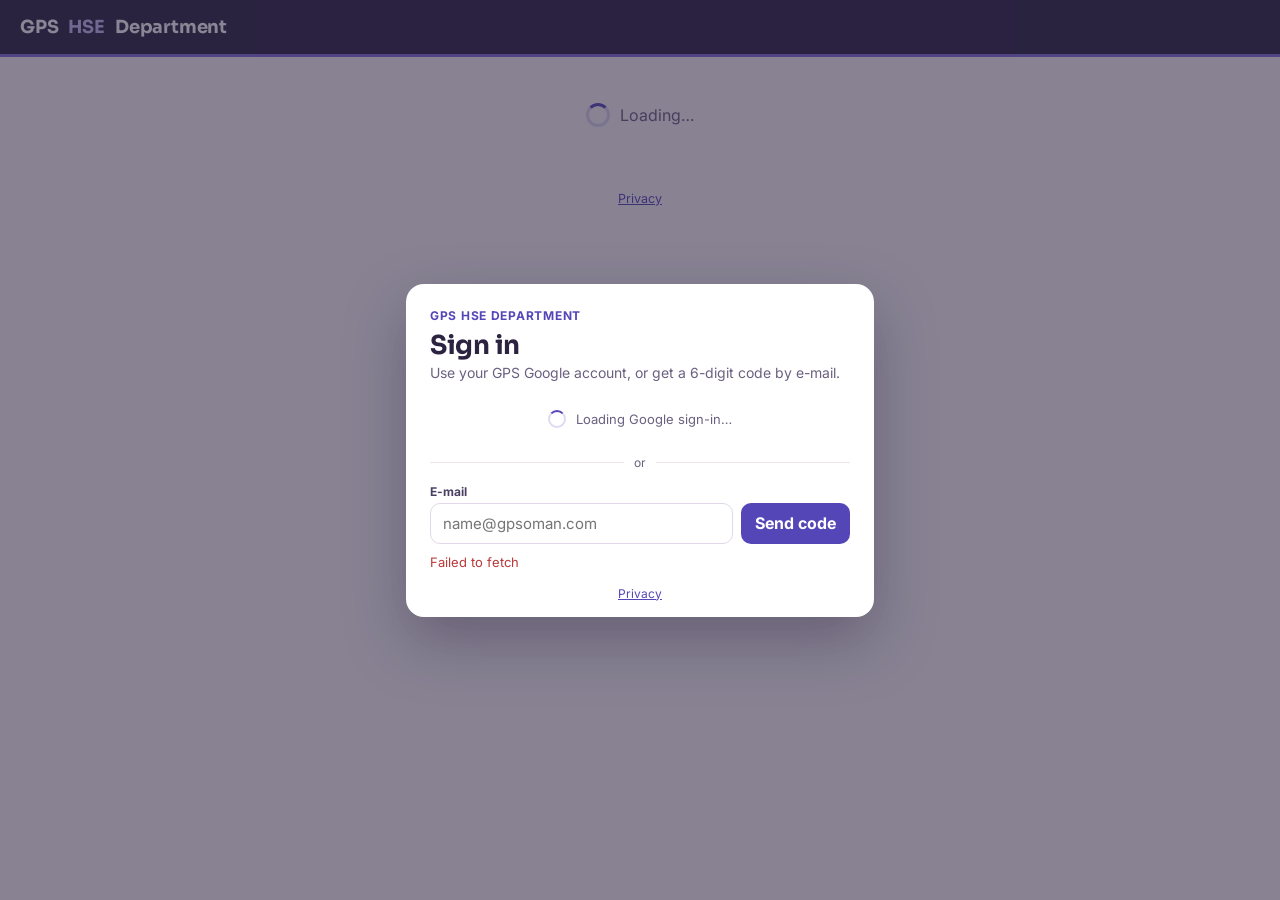
<file: index.html>
<!doctype html>
<html lang="en">
<head>
<meta charset="utf-8">
<meta name="viewport" content="width=device-width, initial-scale=1">
<title>GPS HSE — Recruitment pages</title>
<script src="config.js"></script>
<script src="rs.js"></script>
<link rel="stylesheet" href="theme.css">
<style>
  body { margin: 0; }
  .hd { padding: 16px 20px; font-size: 18px; font-weight: 700; display: flex; align-items: center; gap: 10px; }
  main { max-width: 1040px; margin: 0 auto; padding: 22px 16px; }
  h1 { margin: 0 0 4px; font-size: 26px; }
  .sub { color: var(--muted); margin: 0 0 18px; }
  .grid { display: grid; grid-template-columns: repeat(auto-fit, minmax(260px, 1fr)); gap: 14px; }
  a.card { display: flex; flex-direction: column; gap: 6px; text-decoration: none; color: var(--ink); background: #fff; border: 1px solid var(--line); border-top: 4px solid var(--navy);
    border-radius: 14px; padding: 16px; transition: box-shadow .15s, transform .1s; min-height: 120px; }
  a.card:hover { box-shadow: 0 8px 22px rgba(85,70,184,.14); transform: translateY(-1px); }
  a.card.alt { border-top-color: var(--orange); }
  a.card b { font-family: Sora, Inter, sans-serif; font-size: 18px; }
  a.card span { color: var(--muted); font-size: 13.5px; }
  a.card i { font-style: normal; margin-top: auto; font-weight: 700; color: var(--navy); font-size: 13.5px; }
  .note { background: var(--blush); border: 1px solid var(--blushline); border-radius: 12px; padding: 12px 14px; color: #7A3A1C; margin-top: 18px; font-size: 13.5px; }
  .who { margin-left: auto; font-size: 12px; font-weight: 400; color: #EDE7FF; }
  .who a { color: #C9BEF6; }
</style>
</head>
<body>
<div class="hd">GPS <span>HSE</span> Department<span class="who" id="rsWho"></span></div>
<main id="app"><div class="loading">Loading…</div></main>
<p class="site-foot"><a href="privacy.html">Privacy</a></p>
<script>
  function esc(v) { return String(v == null ? '' : v).replace(/&/g, '&amp;').replace(/</g, '&lt;').replace(/>/g, '&gt;').replace(/"/g, '&quot;'); }
  RS.ready(function (me) {
    var cards = [];
    var card = function (href, title, text, go, alt) { cards.push('<a class="card' + (alt ? ' alt' : '') + '" href="' + href + '"><b>' + title + '</b><span>' + text + '</span><i>' + go + ' &rarr;</i></a>'); };
    if (me.portal) {
      card('portal.html', 'Staff Requirement Portal', 'Your project’s HSE vacancies, the candidates submitted to you, and every request with its status.', 'Open the portal');
      card('portal.html?tab=raise', 'Request HSE staff', 'Raise a vacancy request. It goes to the Project Manager for approval, then to the GPS HSE Department.', 'New request', true);
      if (me.pm || me.ho) card('portal.html?tab=approve', 'Approve vacancy requests', 'Requests from your project waiting for the Project / Contract Manager’s decision.', 'Review');
    }
    var SD = 'https://amalnath-source.github.io/gps-staff-update/';
    card(SD + '?v=leave', 'Apply for leave', 'Leave application for your project HSE staff — goes to the CHSEM for approval.', 'Apply', true);
    card(SD + '?v=update', 'Monthly staff update', 'Status, work pattern and moves of your project HSE staff.', 'Update');
    card(SD + '?v=plan', 'Annual leave plan', 'Plan the year’s leave for your project HSE staff.', 'Open the plan');
    if (me.ho && me.appUrl) card(me.appUrl, 'Recruitment system', 'The full GPS HSE recruitment system (GPS HO).', 'Open the app', true);
    document.getElementById('app').innerHTML = '<h1>Hello' + (me.email ? ', ' + esc(me.email.split('@')[0].replace(/[._]/g, ' ')) : '') + '</h1>' +
      '<p class="sub">What would you like to do?</p><div class="grid">' + cards.join('') + '</div>' +
      (!me.portal ? '<div class="note">Your e-mail (' + esc(me.email) + ') is not listed as HSE Manager, Project Manager or Contract Manager of a project in the GPS Master Database. If it should be, please tell the GPS HSE Department.</div>' : '');
  });
</script>
</body>
</html>
</file>
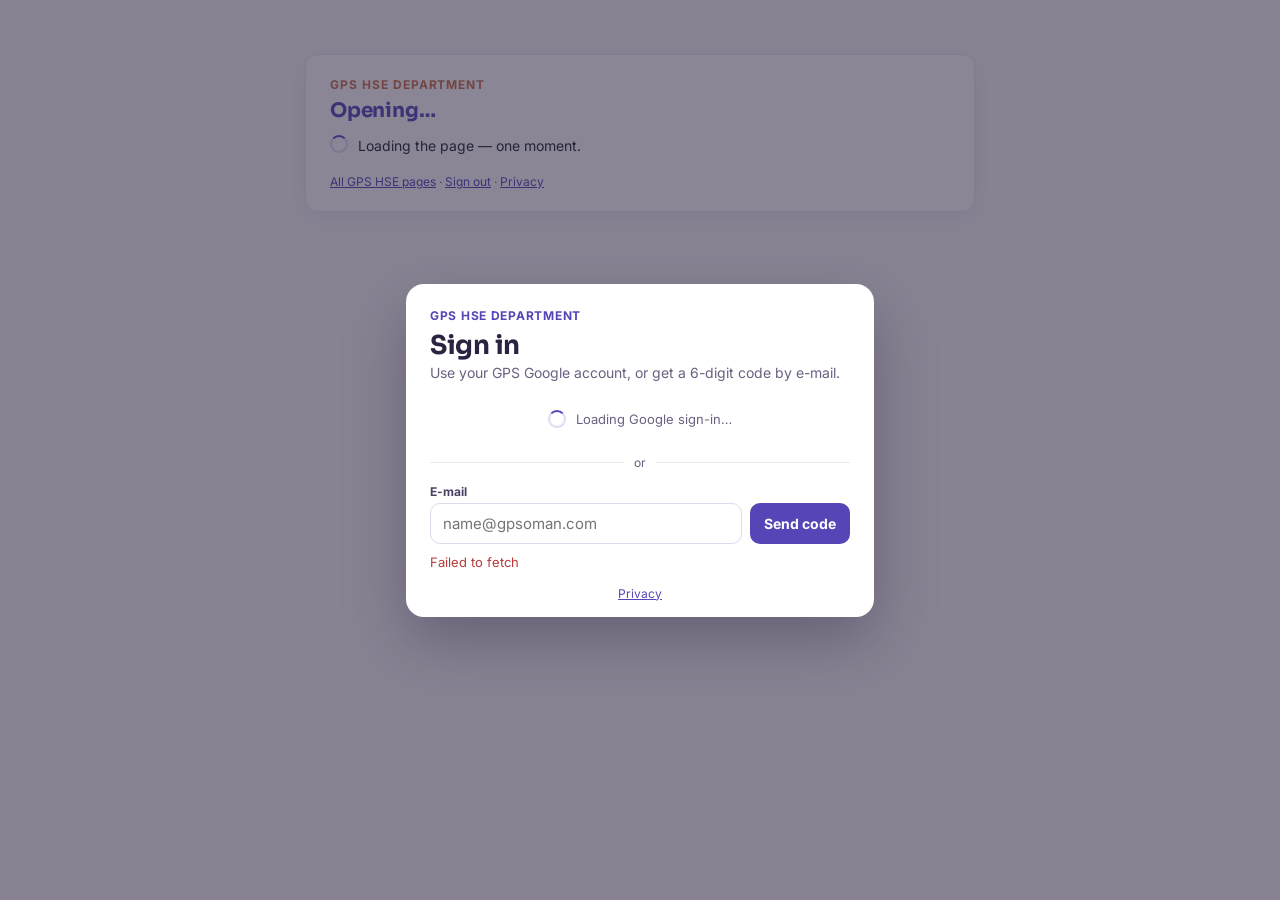
<file: chsem.html>
<!DOCTYPE html>
<!-- GPS HSE — Phase 5D: chsem.html — moved from the Apps Script page ChsemDecision.html (same code; data from bootPage). -->
<html>
<head>
<meta name="viewport" content="width=device-width, initial-scale=1">
<title>GPS HSE</title>
<script src="config.js"></script>
<script src="rs.js"></script>
<script src="pages.js"></script>
<meta charset="utf-8">
<style>
  body { margin: 0; font-family: Arial, Helvetica, sans-serif; background: #F4F6FA; color: #1E2430; font-size: 14px; }
  .wrap { max-width: 680px; margin: 20px auto; background: #fff; border: 1px solid #E3E7EE; }
  .hd { background: #1F3864; color: #fff; padding: 16px 20px; font-size: 18px; font-weight: bold; }
  .hd span { color: #F5A623; }
  .bar { height: 4px; background: linear-gradient(90deg, #C0392B, #E8711A, #F5A623); }
  .bd { padding: 20px; }
  h2 { color: #1F3864; font-size: 18px; margin: 0 0 8px; }
  .opts { display: flex; gap: 8px; flex-wrap: wrap; margin: 16px 0 10px; }
  .opts label { flex: 1; min-width: 120px; border: 2px solid #E3E7EE; border-radius: 6px; padding: 10px; text-align: center; cursor: pointer; font-weight: bold; }
  .opts input { display: none; }
  .opts label.on.approve { border-color: #2E8B57; background: #E9F7EF; color: #1E8449; }
  .opts label.on.hold { border-color: #E8711A; background: #FFF4E0; color: #9A5B00; }
  .opts label.on.reject { border-color: #C0392B; background: #FDECEA; color: #922B21; }
  textarea { width: 100%; box-sizing: border-box; min-height: 80px; padding: 8px 10px; border: 1px solid #E3E7EE; border-radius: 6px; font-family: inherit; font-size: 13px; }
  .btn { background: #1F3864; color: #fff; border: none; border-radius: 6px; padding: 10px 18px; font-size: 14px; cursor: pointer; font-family: inherit; }
  .btn:disabled { opacity: .6; }
  .muted { color: #6B7280; font-size: 12px; }
  .msg { margin-top: 12px; }
  .warn { background: #FDECEA; border: 1px solid #F5B7B1; color: #922B21; border-radius: 6px; padding: 10px; }
  .ok { background: #E9F7EF; border: 1px solid #A9DFBF; border-radius: 6px; padding: 14px; }
  a.link { color: #1F3864; font-weight: bold; }
</style>
<link rel="stylesheet" href="theme.css">
<style>
  /* Phase 5D page frame (sign-in / message box) */
  #pgBox { padding: 24px 16px; }
  .pg-card { max-width: 620px; margin: 30px auto; background: #fff; border: 1px solid #EDE4EC; border-radius: 12px; padding: 22px 24px; box-shadow: 0 6px 24px rgba(40,30,80,.08); }
  .pg-brand { font-size: 12px; letter-spacing: .08em; text-transform: uppercase; color: #C9704A; font-weight: bold; }
  .pg-card h1 { font-size: 20px; color: #5546B8; margin: 6px 0 12px; }
  .pg-msg { font-size: 14px; line-height: 1.5; color: #1E2430; }
  .pg-msg.bad { color: #922B21; }
  .pg-foot { font-size: 12px; color: #6B6080; margin: 18px 0 0; }
  .pg-foot a, .pg-msg a { color: #5546B8; }
</style>
</head>
<body>
<div class="wrap">
  <div class="hd">GPS HSE <span>Recruitment</span> Management</div>
  <div class="bar"></div>
  <div class="bd" id="body"></div>
</div>
<script type="text/x-page" id="pageJs">
  var D = window.D_BOOT;

  function esc(v) {
    return String(v === null || v === undefined ? '' : v).replace(/&/g, '&amp;').replace(/</g, '&lt;')
      .replace(/>/g, '&gt;').replace(/"/g, '&quot;');
  }

  function render() {
    var keys = ['approve', 'hold', 'reject'];
    document.getElementById('body').innerHTML =
      '<h2>CHSEM decision — ' + esc(D.id) + ' — ' + esc(D.name) + '</h2>' +
      '<div class="muted">Signed in as ' + esc(D.user) + '</div>' + D.summaryHtml +
      '<div class="opts">' + keys.map(function (k) {
        return '<label class="' + k + (k === D.decisionKey ? ' on' : '') + '" id="lb_' + k + '"><input type="radio" name="dec" value="' + k + '"' +
          (k === D.decisionKey ? ' checked' : '') + ' onchange="pick(\'' + k + '\')">' + esc(D.decisions[k].label) + '</label>';
      }).join('') + '</div>' +
      '<div><label class="muted" id="remLabel"></label><textarea id="rem" placeholder="Remarks"></textarea></div>' +
      '<div class="msg" id="msg"></div>' +
      '<p><button class="btn" id="go" onclick="confirmDecision()">Confirm decision</button></p>';
    pick(D.decisionKey);
  }

  function pick(k) {
    D.decisionKey = k;
    ['approve', 'hold', 'reject'].forEach(function (x) {
      document.getElementById('lb_' + x).className = x + (x === k ? ' on' : '');
    });
    document.getElementById('remLabel').textContent = k === 'approve' ? 'Remarks (optional)' : 'Remarks (required)';
  }

  function confirmDecision() {
    var rem = document.getElementById('rem').value.trim();
    if (D.decisionKey !== 'approve' && !rem) {
      document.getElementById('msg').innerHTML = '<div class="warn">Please enter remarks for Hold or Reject.</div>';
      return;
    }
    document.getElementById('go').disabled = true;
    document.getElementById('msg').innerHTML = '<div class="muted">Saving&hellip;</div>';
    google.script.run.withSuccessHandler(function (r) {
      document.getElementById('body').innerHTML =
        '<div class="ok"><h2 style="margin-top:0">Decision recorded: ' + esc(r.decision) + '</h2>' +
        '<p>' + esc(D.id) + ' — ' + esc(D.name) + ' is now <b>' + esc(r.status) + '</b>.</p>' +
        (r.enquiry ? '<p>' + (r.enquiry.sent ? 'The enquiry email was sent to the candidate automatically.' : esc(r.enquiry.note)) + '</p>' : '') +
        (r.emailNote ? '<p class="muted">' + esc(r.emailNote) + '</p>' : '') +
        '<p><a class="link" href="' + esc(D.appUrl) + '?candidate=' + encodeURIComponent(D.id) + '">Open candidate page</a></p></div>';
    }).withFailureHandler(function (e) {
      document.getElementById('go').disabled = false;
      document.getElementById('msg').innerHTML = '<div class="warn">' + esc(e.message) + '</div>';
    }).recordChsemDecision(D.id, D.decisionKey, rem, D.token);
  }

  render();
</script>
<script>RS.page('chsem');</script>
</body>
</html>
</file>
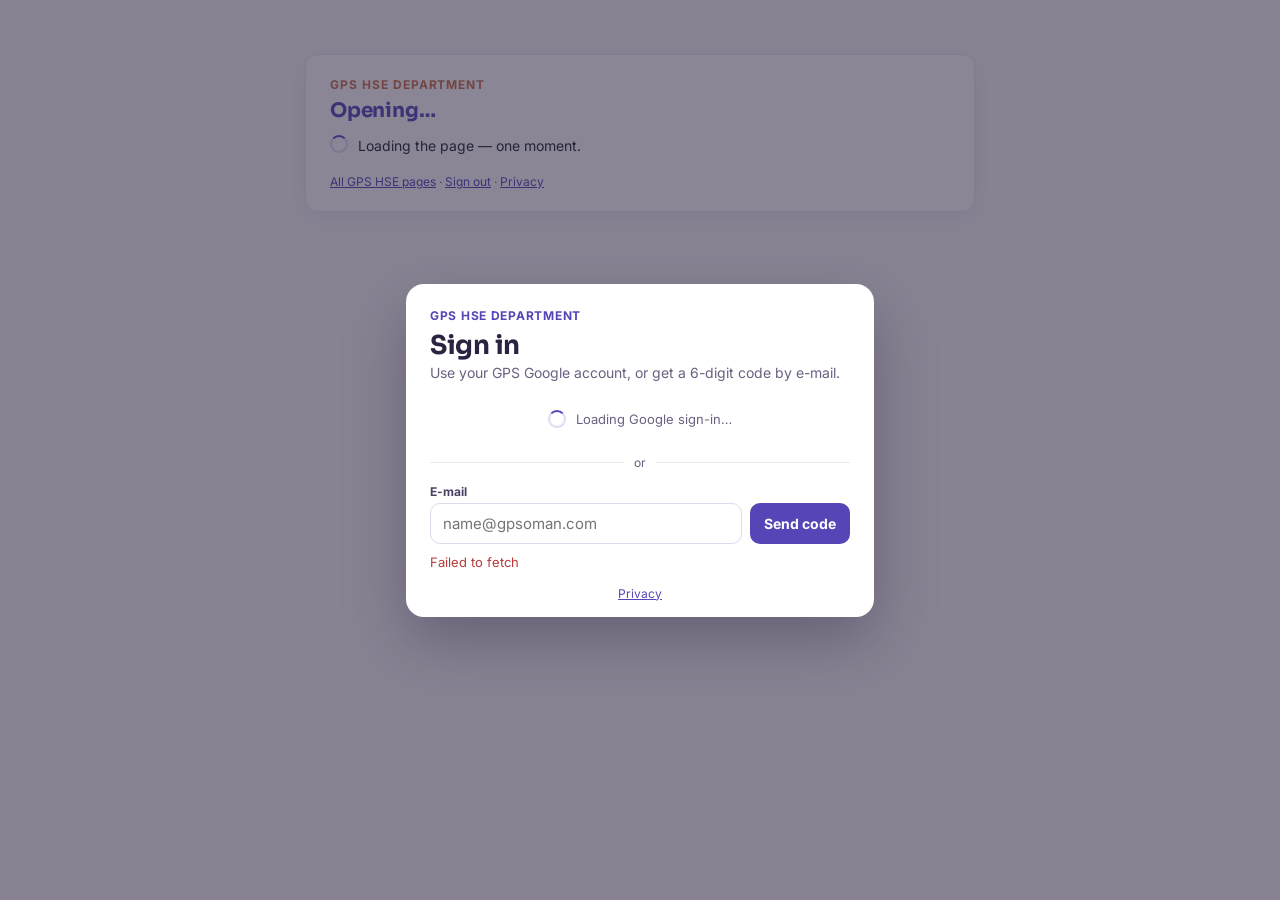
<file: cir.html>
<!DOCTYPE html>
<!-- GPS HSE — Phase 5D: cir.html — moved from the Apps Script page ClientResultPage.html (same code; data from bootPage). -->
<html>
<head>
<meta name="viewport" content="width=device-width, initial-scale=1">
<title>GPS HSE</title>
<script src="config.js"></script>
<script src="rs.js"></script>
<script src="pages.js"></script>
<meta charset="utf-8">
<style>
  body { margin: 0; font-family: Arial, Helvetica, sans-serif; background: #F1F6F7; color: #1E2430; font-size: 14px; }
  .wrap { max-width: 680px; margin: 20px auto; background: #fff; border: 1px solid #D6E4E7; }
  .hd { background: #0E6E7E; color: #fff; padding: 16px 20px; font-size: 18px; font-weight: bold; }
  .hd span { color: #BDECF2; }
  .bar { height: 4px; background: linear-gradient(90deg, #0E6E7E, #1A9A9A, #8FD3D8); }
  .bd { padding: 20px; }
  h2 { color: #0E6E7E; font-size: 18px; margin: 0 0 6px; }
  h3 { color: #0E6E7E; font-size: 14px; margin: 16px 0 6px; }
  label.l { display: block; font-size: 12px; color: #6B7280; margin: 10px 0 4px; }
  input, textarea { width: 100%; box-sizing: border-box; padding: 8px 10px; border: 1px solid #DCE5E8; border-radius: 6px; font-family: inherit; font-size: 13px; }
  textarea { min-height: 70px; resize: vertical; }
  .kv { display: grid; grid-template-columns: 130px 1fr; gap: 4px 12px; font-size: 13px; background: #F4F9FA; border-radius: 6px; padding: 10px 12px; }
  .kv div:nth-child(odd) { color: #6B7280; }
  .acts { display: grid; grid-template-columns: 1fr 1fr; gap: 8px; margin: 10px 0; }
  .acts label { border: 2px solid #DCE5E8; border-radius: 8px; padding: 10px 12px; cursor: pointer; font-weight: bold; font-size: 13px; }
  .acts input { display: none; }
  .acts label.on { border-color: #0E6E7E; background: #E9F6F7; }
  .acts label.pass.on { border-color: #2E8B57; background: #EAF7EF; } .acts label.fail.on { border-color: #C0392B; background: #FDF1F0; }
  .grid { display: grid; grid-template-columns: 1fr 1fr; gap: 0 14px; }
  .btn { background: #0E6E7E; color: #fff; border: none; border-radius: 6px; padding: 10px 18px; font-size: 14px; cursor: pointer; font-family: inherit; }
  .btn:disabled { opacity: .6; }
  .muted { color: #6B7280; font-size: 12px; }
  .warn { background: #FDECEA; border: 1px solid #F5B7B1; color: #922B21; border-radius: 6px; padding: 10px; margin-top: 10px; }
  .ok { background: #E9F7EF; border: 1px solid #A9DFBF; border-radius: 6px; padding: 12px; margin-bottom: 12px; }
  .chk { display: flex; gap: 8px; align-items: center; margin-top: 8px; font-size: 13px; } .chk input { width: auto; }
  @media (max-width: 600px) { .grid, .acts { grid-template-columns: 1fr; } .kv { grid-template-columns: 1fr; } }
</style>
<link rel="stylesheet" href="theme.css">
<style>
  /* Phase 5D page frame (sign-in / message box) */
  #pgBox { padding: 24px 16px; }
  .pg-card { max-width: 620px; margin: 30px auto; background: #fff; border: 1px solid #EDE4EC; border-radius: 12px; padding: 22px 24px; box-shadow: 0 6px 24px rgba(40,30,80,.08); }
  .pg-brand { font-size: 12px; letter-spacing: .08em; text-transform: uppercase; color: #C9704A; font-weight: bold; }
  .pg-card h1 { font-size: 20px; color: #5546B8; margin: 6px 0 12px; }
  .pg-msg { font-size: 14px; line-height: 1.5; color: #1E2430; }
  .pg-msg.bad { color: #922B21; }
  .pg-foot { font-size: 12px; color: #6B6080; margin: 18px 0 0; }
  .pg-foot a, .pg-msg a { color: #5546B8; }
</style>
</head>
<body>
<div class="wrap">
  <div class="hd">GPS HSE <span>Recruitment</span> — Client interview outcome</div>
  <div class="bar"></div>
  <div class="bd" id="body"></div>
</div>
<script type="text/x-page" id="pageJs">
  var D = window.D_BOOT;
  var DONE = '';
  var MAP = { passed: 'passed', failed: 'failed', next: 'next', resched: 'rescheduled' };
  var OPTS = [['passed', 'Took place — PASSED', 'pass'], ['failed', 'Took place — FAILED', 'fail'], ['next', 'Took place — next round', ''], ['pending', 'Took place — decision pending', ''],
    ['rescheduled', 'Rescheduled — new date', ''], ['notheld', 'Not held / cancelled', '']];
  function esc(v) { return String(v === null || v === undefined ? '' : v).replace(/&/g, '&amp;').replace(/</g, '&lt;').replace(/>/g, '&gt;').replace(/"/g, '&quot;'); }
  function val(id) { var el = document.getElementById(id); return el ? el.value : ''; }
  var SEL = MAP[D.action] || '';

  function render() {
    var h = (DONE ? '<div class="ok"><b>Saved.</b> ' + esc(DONE) + ' Thank you.</div>' : '') +
      '<h2>' + esc(D.candidate) + '</h2><div class="muted">' + esc(D.candidateId) + ' · signed in as ' + esc(D.user) + '</div>' +
      '<div class="kv" style="margin-top:12px"><div>Client interview</div><div><b>' + esc(D.client || D.project) + '</b> · round ' + D.round + '</div>' +
      '<div>Project</div><div>' + esc(D.project) + '</div><div>Position</div><div>' + esc(D.position) + '</div><div>Date</div><div>' + esc(D.when) + '</div>' +
      '<div>Now</div><div>' + esc(D.status) + ' · result ' + esc(D.result) + (D.tookPlace ? ' · took place: ' + esc(D.tookPlace) : '') + '</div></div>';
    if (D.done && !DONE) h += '<p style="margin-top:14px">The outcome is already recorded. You can still record a correction below.</p>';
    if (D.done && DONE) { document.getElementById('body').innerHTML = h; return; }
    h += '<h3>What happened?</h3><div class="acts">' + OPTS.map(function (o) {
      return '<label class="' + o[2] + (SEL === o[0] ? ' on' : '') + '" id="lb_' + o[0] + '"><input type="radio" name="o" value="' + o[0] + '"' + (SEL === o[0] ? ' checked' : '') +
        ' onchange="pick(\'' + o[0] + '\')">' + esc(o[1]) + '</label>';
    }).join('') + '</div><div id="fields"></div><div id="msg"></div><p><button class="btn" id="go" onclick="go()">Save</button></p>';
    document.getElementById('body').innerHTML = h;
    fields();
  }
  function pick(k) { SEL = k; OPTS.forEach(function (o) { document.getElementById('lb_' + o[0]).classList.toggle('on', o[0] === k); }); fields(); }
  function fields() {
    var h = '';
    if (!SEL) { document.getElementById('fields').innerHTML = '<div class="muted">Choose one of the options above.</div>'; return; }
    if (SEL === 'failed') h += '<label class="l">Reason *</label><input id="reason" placeholder="e.g. Lack of permit-to-work experience">';
    if (SEL === 'rescheduled') h += '<div class="grid"><div><label class="l">New date *</label><input type="date" id="date" min="' + D.today + '"></div><div><label class="l">Time</label><input type="time" id="time"></div></div>';
    if (SEL === 'notheld') h += '<label class="chk"><input type="checkbox" id="noshow"> The candidate did not come (no show)</label>';
    h += '<label class="l">' + (SEL === 'rescheduled' || SEL === 'notheld' ? 'Note' : 'Client feedback') + ' (optional)</label><textarea id="feedback"></textarea>';
    if (['passed', 'failed', 'next', 'pending'].indexOf(SEL) > -1) h += '<label class="l">Questions the client asked (optional — one per line)</label><textarea id="questions" placeholder="e.g. How do you manage SIMOPS?"></textarea>' +
      '<div class="muted">They help the next candidates prepare for this client.</div>';
    document.getElementById('fields').innerHTML = h;
    document.getElementById('msg').innerHTML = '';
  }
  function warn(t) { document.getElementById('msg').innerHTML = '<div class="warn">' + esc(t) + '</div>'; }
  function go() {
    if (!SEL) return warn('Choose what happened.');
    var p = { outcome: SEL, feedback: val('feedback'), questions: val('questions'), reason: val('reason'), date: val('date'), time: val('time'),
      noshow: !!(document.getElementById('noshow') && document.getElementById('noshow').checked) };
    if (SEL === 'failed' && !p.reason.trim()) return warn('Please give the reason.');
    if (SEL === 'rescheduled' && !p.date) return warn('Choose the new date.');
    document.getElementById('go').disabled = true;
    document.getElementById('msg').innerHTML = '<div class="muted" style="margin-top:8px">Saving&hellip;</div>';
    google.script.run.withSuccessHandler(function (r) { DONE = r.msg + '.'; D = r.data; SEL = ''; render(); window.scrollTo(0, 0); })
      .withFailureHandler(function (e) { document.getElementById('go').disabled = false; warn(e.message); }).submitClientResultLink(D.ref, p);
  }
  render();
</script>
<script>RS.page('cir');</script>
</body>
</html>
</file>
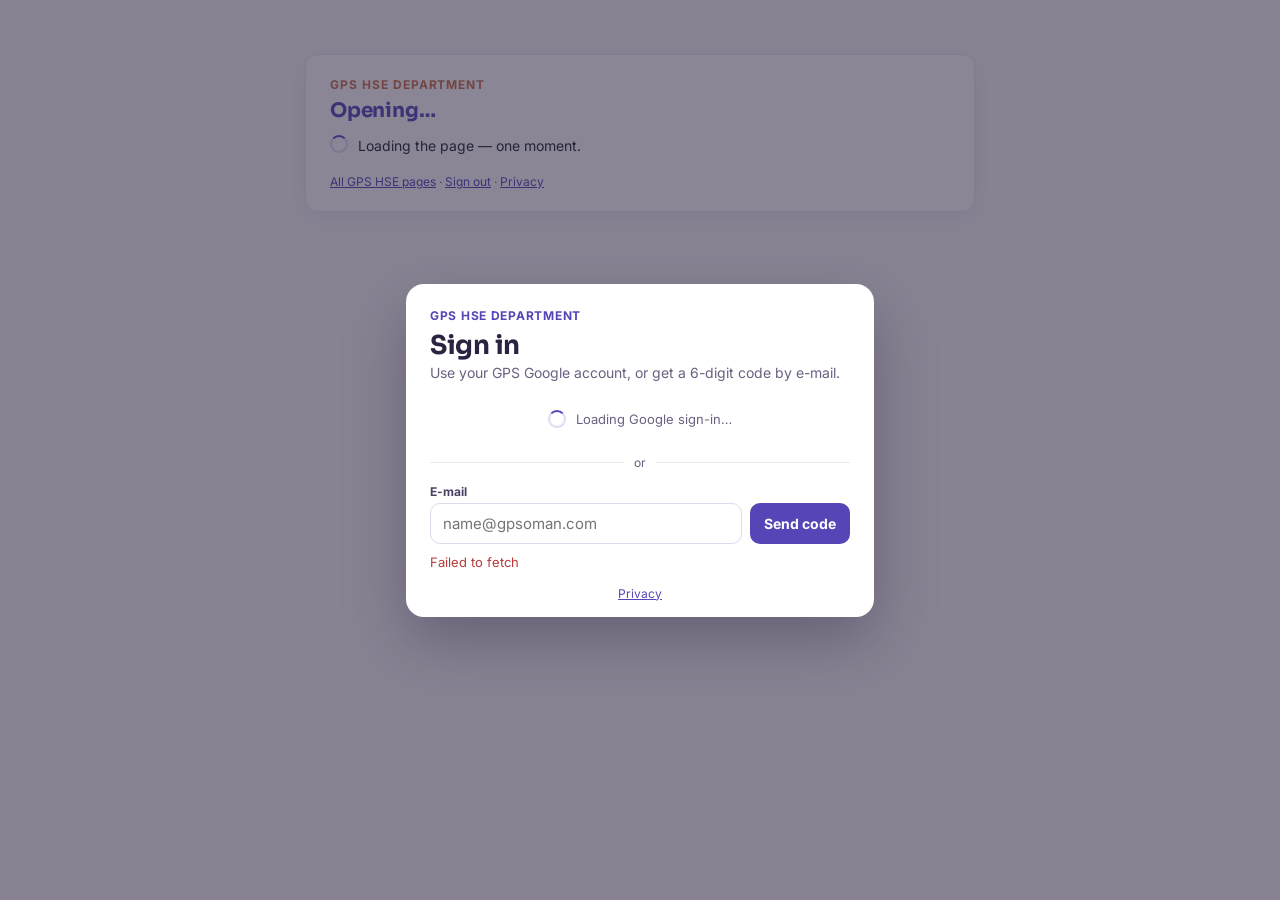
<file: eval.html>
<!DOCTYPE html>
<!-- GPS HSE — Phase 5D: eval.html — moved from the Apps Script page EvaluationForm.html (same code; data from bootPage). -->
<html>
<head>
<meta name="viewport" content="width=device-width, initial-scale=1">
<title>GPS HSE</title>
<script src="config.js"></script>
<script src="rs.js"></script>
<script src="pages.js"></script>
<meta charset="utf-8">
<style>
  body { margin: 0; font-family: Arial, Helvetica, sans-serif; background: #F4F6FA; color: #1E2430; font-size: 14px; }
  .wrap { max-width: 860px; margin: 16px auto; background: #fff; border: 1px solid #E3E7EE; }
  .hd { background: #1F3864; color: #fff; padding: 16px 20px; font-size: 18px; font-weight: bold; }
  .hd span { color: #F5A623; }
  .bar { height: 4px; background: linear-gradient(90deg, #C0392B, #E8711A, #F5A623); }
  .bd { padding: 18px 20px; }
  h2 { color: #1F3864; font-size: 18px; margin: 0 0 4px; }
  h3 { color: #1F3864; font-size: 15px; margin: 22px 0 8px; border-bottom: 2px solid #F5A623; padding-bottom: 4px; }
  .muted { color: #6B7280; font-size: 12px; }
  table { width: 100%; border-collapse: collapse; }
  .attr td { border-bottom: 1px solid #E3E7EE; padding: 8px 6px; vertical-align: top; }
  .attr td.name { font-weight: bold; width: 26%; font-size: 13px; }
  .opt { display: block; border: 1px solid #E3E7EE; border-radius: 6px; padding: 7px 8px; cursor: pointer; font-size: 12px; margin: 0 2px; }
  .opt input { margin-right: 6px; }
  .opt.on { border-color: #1F3864; background: #EAF2FB; font-weight: bold; }
  label.l { display: block; font-size: 12px; color: #6B7280; margin: 10px 0 4px; }
  input[type=text], input[type=number], select, textarea { width: 100%; box-sizing: border-box; padding: 8px 10px; border: 1px solid #E3E7EE; border-radius: 6px; font-family: inherit; font-size: 13px; }
  textarea { min-height: 60px; resize: vertical; }
  .grid { display: grid; grid-template-columns: 1fr 1fr; gap: 0 16px; }
  .outs { display: flex; gap: 8px; flex-wrap: wrap; }
  .outs label { flex: 1; min-width: 130px; border: 2px solid #E3E7EE; border-radius: 6px; padding: 10px; text-align: center; font-weight: bold; cursor: pointer; }
  .outs label.on.s { border-color: #2E8B57; background: #E9F7EF; color: #1E8449; }
  .outs label.on.k { border-color: #E8711A; background: #FFF4E0; color: #9A5B00; }
  .outs label.on.r { border-color: #C0392B; background: #FDECEA; color: #922B21; }
  .outs input { display: none; }
  .q { margin-bottom: 10px; }
  .q div { font-size: 13px; margin-bottom: 4px; }
  .btn { background: #1F3864; color: #fff; border: none; border-radius: 6px; padding: 11px 20px; font-size: 14px; cursor: pointer; font-family: inherit; }
  .btn:disabled { opacity: .6; }
  .warn { background: #FDECEA; border: 1px solid #F5B7B1; color: #922B21; border-radius: 6px; padding: 10px; margin: 10px 0; }
  .ok { background: #E9F7EF; border: 1px solid #A9DFBF; border-radius: 6px; padding: 14px; }
  .note { background: #FFF8F0; border: 1px solid #F5D9B5; border-radius: 6px; padding: 10px; color: #7A4B12; font-size: 13px; }
  a.link { color: #1F3864; font-weight: bold; }
  .locked { background: #F4F6FA; border: 1px dashed #C9D1DD; border-radius: 6px; padding: 10px; color: #6B7280; font-size: 13px; }
  .cmfab { position: fixed; right: 18px; bottom: 18px; z-index: 20; background: #E8711A; color: #fff; border: none; border-radius: 24px; padding: 11px 16px; font-size: 14px; font-weight: bold; cursor: pointer; box-shadow: 0 4px 12px rgba(0,0,0,.2); font-family: inherit; }
  .cmpanel { display: none; position: fixed; right: 18px; bottom: 70px; z-index: 20; width: 340px; max-width: calc(100vw - 36px); background: #fff; border: 1px solid #E3E7EE; border-radius: 8px; box-shadow: 0 6px 20px rgba(0,0,0,.18); }
  .cmpanel.open { display: block; }
  .cmhd { display: flex; justify-content: space-between; align-items: center; padding: 8px 12px; background: #1F3864; color: #fff; font-weight: bold; font-size: 13px; border-radius: 8px 8px 0 0; }
  .cmhd button { background: none; border: none; color: #fff; font-size: 18px; cursor: pointer; }
  .cmpanel textarea { border: none; border-radius: 0 0 8px 8px; min-height: 180px; }
  .bd { padding-bottom: 70px; }
  .sigbox { border: 1px solid #E3E7EE; border-radius: 8px; padding: 12px; background: #FBFCFE; }
  .sigmodes { display: flex; gap: 8px; flex-wrap: wrap; margin-bottom: 10px; }
  .sigmodes label { flex: 1; min-width: 200px; border: 2px solid #E3E7EE; border-radius: 6px; padding: 9px 10px; cursor: pointer; font-size: 13px; font-weight: bold; }
  .sigmodes label.on { border-color: #1F3864; background: #EAF2FB; }
  .sigmodes input { margin-right: 6px; }
  canvas.pad { width: 100%; max-width: 460px; height: 150px; border: 1px dashed #9AA5B4; border-radius: 6px; background: #fff; touch-action: none; display: block; }
  .sigimg { max-height: 80px; max-width: 280px; background: #fff; border: 1px solid #E3E7EE; border-radius: 6px; padding: 4px; }
  .sigtools { display: flex; gap: 10px; flex-wrap: wrap; align-items: center; margin-top: 6px; font-size: 12px; }
  .lnk { background: none; border: none; color: #1F3864; text-decoration: underline; cursor: pointer; font-size: 12px; padding: 0; font-family: inherit; }
  .others { font-size: 13px; }
  @media (max-width: 700px) {
    .grid { grid-template-columns: 1fr; }
    .attr td { display: block; width: auto !important; border: none; padding: 4px 0; }
    .attr tr { display: block; border-bottom: 1px solid #E3E7EE; padding: 8px 0; }
  }
</style>
<link rel="stylesheet" href="theme.css">
<style>
  /* Phase 5D page frame (sign-in / message box) */
  #pgBox { padding: 24px 16px; }
  .pg-card { max-width: 620px; margin: 30px auto; background: #fff; border: 1px solid #EDE4EC; border-radius: 12px; padding: 22px 24px; box-shadow: 0 6px 24px rgba(40,30,80,.08); }
  .pg-brand { font-size: 12px; letter-spacing: .08em; text-transform: uppercase; color: #C9704A; font-weight: bold; }
  .pg-card h1 { font-size: 20px; color: #5546B8; margin: 6px 0 12px; }
  .pg-msg { font-size: 14px; line-height: 1.5; color: #1E2430; }
  .pg-msg.bad { color: #922B21; }
  .pg-foot { font-size: 12px; color: #6B6080; margin: 18px 0 0; }
  .pg-foot a, .pg-msg a { color: #5546B8; }
</style>
</head>
<body>
<div class="wrap">
  <div class="hd">GPS HSE <span>Recruitment</span> Management</div>
  <div class="bar"></div>
  <div class="bd" id="body"></div>
</div>
<script type="text/x-page" id="pageJs">
  var D = window.D_BOOT;
  var R = [];

  function esc(v) {
    return String(v === null || v === undefined ? '' : v).replace(/&/g, '&amp;').replace(/</g, '&lt;')
      .replace(/>/g, '&gt;').replace(/"/g, '&quot;');
  }

  function head() {
    return '<h2>Interview evaluation — ' + esc(D.candidateId) + ' — ' + esc(D.name) + '</h2>' +
      '<div class="muted">' + esc(D.position) + ' · Interview ' + esc(D.interviewId) + ' · ' + esc(D.when) + ' · Signed in as ' + esc(D.user) + '</div>';
  }

  var SIG = { mode: 'electronic', saved: '', drawn: false, upload: '', redraw: false };

  function render() {
    var M = D.mine;
    if (M && M.locked) {
      document.getElementById('body').innerHTML = head() + '<div class="ok" style="margin-top:14px">Your evaluation (' + esc(M.id) + ') was submitted on ' + esc(M.on) +
        '. Outcome: <b>' + esc(M.outcome) + '</b>' + (M.final ? ' — this is the <b>final</b> evaluation' : ' — kept as panel notes') +
        '. A signed copy has been uploaded, so it can no longer be changed.' + (M.pdf ? '<p><a class="link" target="_blank" href="' + esc(M.pdf) + '">Open PDF</a></p>' : '') + '</div>';
      return;
    }
    var h = head();
    if (M) h += '<div class="note" style="margin-top:12px">You submitted this evaluation (' + esc(M.id) + ') on ' + esc(M.on) + (M.final ? ' — it is the <b>final</b> evaluation.' : ' — it is kept as <b>panel notes</b>.') +
      ' Your answers are filled in below; change anything and submit again to update it (the GPS form is made again).' + (M.pdf ? ' <a class="link" target="_blank" href="' + esc(M.pdf) + '">Open current PDF</a>' : '') + '</div>';
    if (D.others.length) h += '<div class="note others" style="margin-top:8px">Also evaluated by: ' + D.others.map(function (o) {
      return esc(o.by) + (o.outcome ? ' (' + esc(o.outcome) + (o.final ? ', final' : '') + ')' : '');
    }).join(' · ') + '</div>';
    if (!D.started) h += '<div class="note" style="margin-top:12px">This interview has not started yet. You can still fill the form after the interview.</div>';
    h += '<div class="note" style="margin-top:12px">Each panel member fills their own form. One form becomes the <b>final</b> evaluation (Mr. Farid\'s first, then Amal Nath\'s, then other CHSE users, then panel members) — ' +
      'it sets the candidate status and goes with the CV package. The others are kept as panel notes.' + (D.isChse ? '' : ' The status category is entered by CHSE users.') + '</div>';

    h += '<h3>Details</h3><div class="grid"><div><label class="l">Division</label><input type="text" id="division" value="' + esc(D.division) + '"></div>' +
      '<div><label class="l">Overall rating 1–10 (system record only — not printed on the GPS form)</label><select id="overall"><option value="">Not rated</option>' +
      [1, 2, 3, 4, 5, 6, 7, 8, 9, 10].map(function (n) { return '<option>' + n + '</option>'; }).join('') + '</select></div></div>';

    h += '<h3>Attributes <span class="muted">(all 9 required)</span></h3><table class="attr">' + D.attributes.map(function (a, i) {
      return '<tr><td class="name">' + (i + 1) + '. ' + esc(a.name) + '</td>' + a.options.map(function (o, k) {
        return '<td><label class="opt" id="o_' + i + '_' + k + '"><input type="radio" name="a' + i + '" value="' + k + '" onchange="rate(' + i + ',' + k + ')">' + esc(o) + '</label></td>';
      }).join('') + '</tr>';
    }).join('') + '</table>';

    h += '<h3>General remarks</h3><textarea id="general"></textarea>';

    h += '<h3>Outcome <span class="muted">(required)</span></h3><div class="outs">' + D.outcomes.map(function (o) {
      var cls = o === 'Selected' ? 's' : (o === 'Keep Pending' ? 'k' : 'r');
      return '<label class="' + cls + '" id="out_' + cls + '"><input type="radio" name="outcome" value="' + esc(o) + '" onchange="pickOut(\'' + cls + '\')">' + esc(o) + '</label>';
    }).join('') + '</div>';

    h += '<h3>Salary on appointment (Rials Omani)</h3><div class="locked">&#128274; Left blank on the form — completed by the HR team.</div>';
    if (D.isChse) {
      h += '<label class="l">Status <span class="muted">(ticked and circled on the form)</span></label><select id="statusCat"><option value="">Not set</option>' +
        D.statusCategories.map(function (s) { return '<option>' + esc(s) + '</option>'; }).join('') + '</select>';
    }
    h += '<label class="l">Other remarks</label><input type="text" id="other">';

    h += '<h3>Questions to individual</h3>' + D.questions.map(function (q, i) {
      return '<div class="q"><div><b>' + (i + 1) + '.</b> ' + esc(q) + '</div><textarea id="q' + i + '"></textarea></div>';
    }).join('');

    h += '<h3>Interviewer\'s comments <span class="muted">(printed below the questions)</span></h3>' +
      '<textarea id="comments" oninput="syncCm(this)" placeholder="Any comments during or after the interview"></textarea>';
    h += '<h3>Signature</h3><div class="sigbox"><div class="muted" style="margin-bottom:8px">Printed under the signature line as <b>' + esc(String(D.signer.name || '').toUpperCase()) + '</b>' +
      (D.signer.title ? ' — ' + esc(D.signer.title) : '') + ' (from the Master Database).</div>' +
      '<div class="sigmodes"><label id="sm_electronic" class="on"><input type="radio" name="sigmode" checked onchange="sigMode(\'electronic\')">Sign electronically</label>' +
      '<label id="sm_paper"><input type="radio" name="sigmode" onchange="sigMode(\'paper\')">Print and sign on paper</label></div><div id="sigArea"></div></div>';
    h += '<div id="msg"></div><p><button class="btn" id="go" onclick="submitForm()">' + (M ? 'Update evaluation' : 'Submit evaluation') + '</button></p>';
    h += '<button type="button" class="cmfab" id="cmFab" onclick="toggleCm()">&#9998; Comments<span id="cmDot"></span></button>' +
      '<div class="cmpanel" id="cmPanel"><div class="cmhd">Interviewer\'s comments <button type="button" onclick="toggleCm()">&times;</button></div>' +
      '<textarea id="cmFloat" oninput="syncCm(this)" placeholder="Write comments any time during the interview — they are saved with the form and printed below the questions"></textarea></div>';
    document.getElementById('body').innerHTML = h;
    if (M) prefill(M);
    sigMode(M && /^Paper/.test(M.signature) ? 'paper' : 'electronic');
    if (D.hasSignature) google.script.run.withSuccessHandler(function (r) { SIG.saved = r.dataUrl; sigRender(); }).getMySignature();
  }

  function prefill(M) {
    document.getElementById('division').value = M.division || D.division;
    document.getElementById('overall').value = M.overall || '';
    M.ratings.forEach(function (k, i) { if (k > -1) { document.querySelector('input[name=a' + i + '][value="' + k + '"]').checked = true; rate(i, k); } });
    document.getElementById('general').value = M.general;
    var o = document.querySelector('input[name=outcome][value="' + M.outcome + '"]');
    if (o) { o.checked = true; pickOut(M.outcome === 'Selected' ? 's' : M.outcome === 'Keep Pending' ? 'k' : 'r'); }
    if (document.getElementById('statusCat')) document.getElementById('statusCat').value = M.statusCategory;
    document.getElementById('other').value = M.other;
    D.questions.forEach(function (q, i) { document.getElementById('q' + i).value = M.notes[i] || ''; });
    document.getElementById('comments').value = M.comments; document.getElementById('cmFloat').value = M.comments; syncCm(document.getElementById('comments'));
  }

  /* ---------- signature: saved one, draw on the pad, or upload an image ---------- */
  function sigMode(m) {
    SIG.mode = m;
    ['electronic', 'paper'].forEach(function (k) { document.getElementById('sm_' + k).className = k === m ? 'on' : ''; });
    document.querySelector('#sm_' + m + ' input').checked = true;
    sigRender();
  }

  function sigRender() {
    var a = document.getElementById('sigArea');
    if (!a) return;
    if (SIG.mode === 'paper') {
      a.innerHTML = '<div class="muted">The form is made without a signature. Print the PDF, sign it, scan it and upload it on the candidate page (<b>Upload signed copy</b>) — the signed copy is then used for the CV package and HR.</div>';
      return;
    }
    if (SIG.saved && !SIG.redraw) {
      a.innerHTML = '<div>Your saved signature:</div><img class="sigimg" src="' + SIG.saved + '" alt="signature"><div class="sigtools"><button type="button" class="lnk" onclick="SIG.redraw=true;sigRender()">Use a new signature</button></div>';
      return;
    }
    a.innerHTML = '<div class="muted" style="margin-bottom:6px">Sign in the box with your finger or mouse' + (D.hasSignature ? '' : ' — it is saved for your next evaluations') + ', or upload a picture of your signature (PNG / JPG).</div>' +
      '<canvas class="pad" id="pad"></canvas><div class="sigtools"><button type="button" class="lnk" onclick="padClear()">Clear</button>' +
      '<label class="lnk" style="cursor:pointer">Upload image<input type="file" id="sigFile" accept="image/png,image/jpeg" style="display:none" onchange="sigUpload(this)"></label>' +
      (SIG.saved ? '<button type="button" class="lnk" onclick="SIG.redraw=false;SIG.drawn=false;SIG.upload=\'\';sigRender()">Use my saved signature</button>' : '') +
      '<label><input type="checkbox" id="sigSave" checked style="width:auto"> Save as my signature</label></div><div id="sigUp"></div>';
    padInit();
  }

  function padInit() {
    var c = document.getElementById('pad'), ctx, down = false, last = null;
    var fit = function () { var r = c.getBoundingClientRect(); c.width = r.width * 2; c.height = r.height * 2; ctx = c.getContext('2d'); ctx.scale(2, 2); ctx.lineWidth = 2.2; ctx.lineCap = 'round'; ctx.lineJoin = 'round'; ctx.strokeStyle = '#0B2A6F'; };
    fit();
    var pt = function (e) { var r = c.getBoundingClientRect(); return { x: e.clientX - r.left, y: e.clientY - r.top }; };
    c.onpointerdown = function (e) { down = true; last = pt(e); c.setPointerCapture(e.pointerId); };
    c.onpointermove = function (e) { if (!down) return; var p = pt(e); ctx.beginPath(); ctx.moveTo(last.x, last.y); ctx.lineTo(p.x, p.y); ctx.stroke(); last = p; SIG.drawn = true; SIG.upload = ''; };
    c.onpointerup = c.onpointercancel = function () { down = false; };
  }
  function padClear() { SIG.drawn = false; SIG.upload = ''; sigRender(); }
  function sigUpload(inp) {
    var f = inp.files[0]; if (!f) return;
    if (f.size > 1048576) { document.getElementById('sigUp').innerHTML = '<div class="warn">The image is larger than 1 MB.</div>'; return; }
    var rd = new FileReader();
    rd.onload = function () { SIG.upload = rd.result; SIG.drawn = false; document.getElementById('sigUp').innerHTML = '<img class="sigimg" src="' + rd.result + '" style="margin-top:6px">'; };
    rd.readAsDataURL(f);
  }
  // A tight PNG of the drawing (white space trimmed)
  function padImage() {
    var c = document.getElementById('pad'), ctx = c.getContext('2d'), d = ctx.getImageData(0, 0, c.width, c.height).data;
    var x0 = c.width, y0 = c.height, x1 = 0, y1 = 0;
    for (var y = 0; y < c.height; y++) for (var x = 0; x < c.width; x++) if (d[(y * c.width + x) * 4 + 3] > 0) { if (x < x0) x0 = x; if (y < y0) y0 = y; if (x > x1) x1 = x; if (y > y1) y1 = y; }
    if (x1 <= x0) return '';
    var pad = 8, w = x1 - x0 + pad * 2, h = y1 - y0 + pad * 2, o = document.createElement('canvas');
    o.width = w; o.height = h; var oc = o.getContext('2d'); oc.fillStyle = '#FFFFFF'; oc.fillRect(0, 0, w, h); oc.drawImage(c, x0 - pad, y0 - pad, w, h, 0, 0, w, h);   // white background: no transparency in the PDF
    return o.toDataURL('image/png');
  }
  function sigPayload() {
    if (SIG.mode === 'paper') return { sign: 'paper' };
    if (SIG.saved && !SIG.redraw) return { sign: 'electronic' };
    var img = SIG.upload || (SIG.drawn ? padImage() : '');
    if (!img) return null;
    var sv = document.getElementById('sigSave');
    return { sign: 'electronic', sigImage: img, saveSig: sv ? sv.checked : true };
  }

  function rate(i, k) {
    R[i] = k;
    for (var x = 0; x < 3; x++) document.getElementById('o_' + i + '_' + x).className = 'opt' + (x === k ? ' on' : '');
  }

  function pickOut(cls) {
    ['s', 'k', 'r'].forEach(function (c) {
      var el = document.getElementById('out_' + c);
      if (el) el.className = c + (c === cls ? ' on' : '');
    });
  }

  function toggleCm() { var p = document.getElementById('cmPanel'); p.classList.toggle('open'); if (p.classList.contains('open')) document.getElementById('cmFloat').focus(); }
  function syncCm(el) {
    var other = document.getElementById(el.id === 'comments' ? 'cmFloat' : 'comments');
    if (other) other.value = el.value;
    document.getElementById('cmDot').textContent = el.value.trim() ? ' \u2022' : '';
  }

  function val(id) { var el = document.getElementById(id); return el ? el.value : ''; }

  function submitForm() {
    var missing = [];
    for (var i = 0; i < D.attributes.length; i++) if (R[i] === undefined) missing.push(i + 1);
    var outEl = document.querySelector('input[name=outcome]:checked');
    if (missing.length || !outEl) {
      document.getElementById('msg').innerHTML = '<div class="warn">' +
        (missing.length ? 'Please rate attribute(s): ' + missing.join(', ') + '. ' : '') + (outEl ? '' : 'Please select the outcome.') + '</div>';
      return;
    }
    var sp = sigPayload();
    if (!sp) { document.getElementById('msg').innerHTML = '<div class="warn">Please sign in the box (or upload your signature), or choose "Print and sign on paper".</div>'; return; }
    if (!confirm(D.mine ? 'Update your evaluation? The GPS form is made again.' : 'Submit the evaluation?')) return;
    var f = {
      division: val('division'), overall: val('overall'), ratings: R.slice(0, D.attributes.length),
      general: val('general'), outcome: outEl.value, basic: val('basic'), allowance: val('allowance'),
      statusCategory: val('statusCat'), other: val('other'), comments: val('comments'),
      notes: D.questions.map(function (q, i) { return val('q' + i); }),
      sign: sp.sign, sigImage: sp.sigImage || '', saveSig: sp.saveSig !== false
    };
    document.getElementById('go').disabled = true;
    document.getElementById('msg').innerHTML = '<div class="muted">Filling the GPS form and saving the PDF&hellip; (about 20–30 seconds)</div>';
    google.script.run.withSuccessHandler(function (r) {
      document.getElementById('body').innerHTML = head() + '<div class="ok" style="margin-top:14px"><h2 style="margin-top:0">Evaluation ' + (r.updated ? 'updated' : 'submitted') + ' (' + esc(r.id) + ')</h2>' +
        '<p>Outcome: <b>' + esc(r.outcome) + '</b> — ' + (r.final ? (r.statusChanged ? 'this is the <b>final</b> evaluation' + (r.statusNote ? ' (' + esc(r.statusNote) + ')' : '') + '.' :
          'this is the final evaluation so far; a CHSE user confirms the outcome.') : 'kept as <b>panel notes</b> (the final evaluation is ' + esc(r.finalBy) + '\'s).') + '</p>' +
        (r.pdf ? '<p><a class="link" target="_blank" href="' + esc(r.pdf) + '">Open the PDF</a>' + (r.paper ? ' — print it, sign it and upload the scan on the candidate page.' : '') + '</p>' : '') +
        (r.emailNote ? '<p class="muted">' + esc(r.emailNote) + '</p>' : '') +
        (D.isChse ? '<p><a class="link" href="' + esc(D.appUrl) + '?candidate=' + encodeURIComponent(D.candidateId) + '">Open candidate page</a></p>' : '') + '</div>';
    }).withFailureHandler(function (e) {
      document.getElementById('go').disabled = false;
      document.getElementById('msg').innerHTML = '<div class="warn">' + esc(e.message) + '</div>';
    }).submitEvaluation(D.interviewId, f);
  }

  render();
</script>
<script>RS.page('eval');</script>
</body>
</html>
</file>
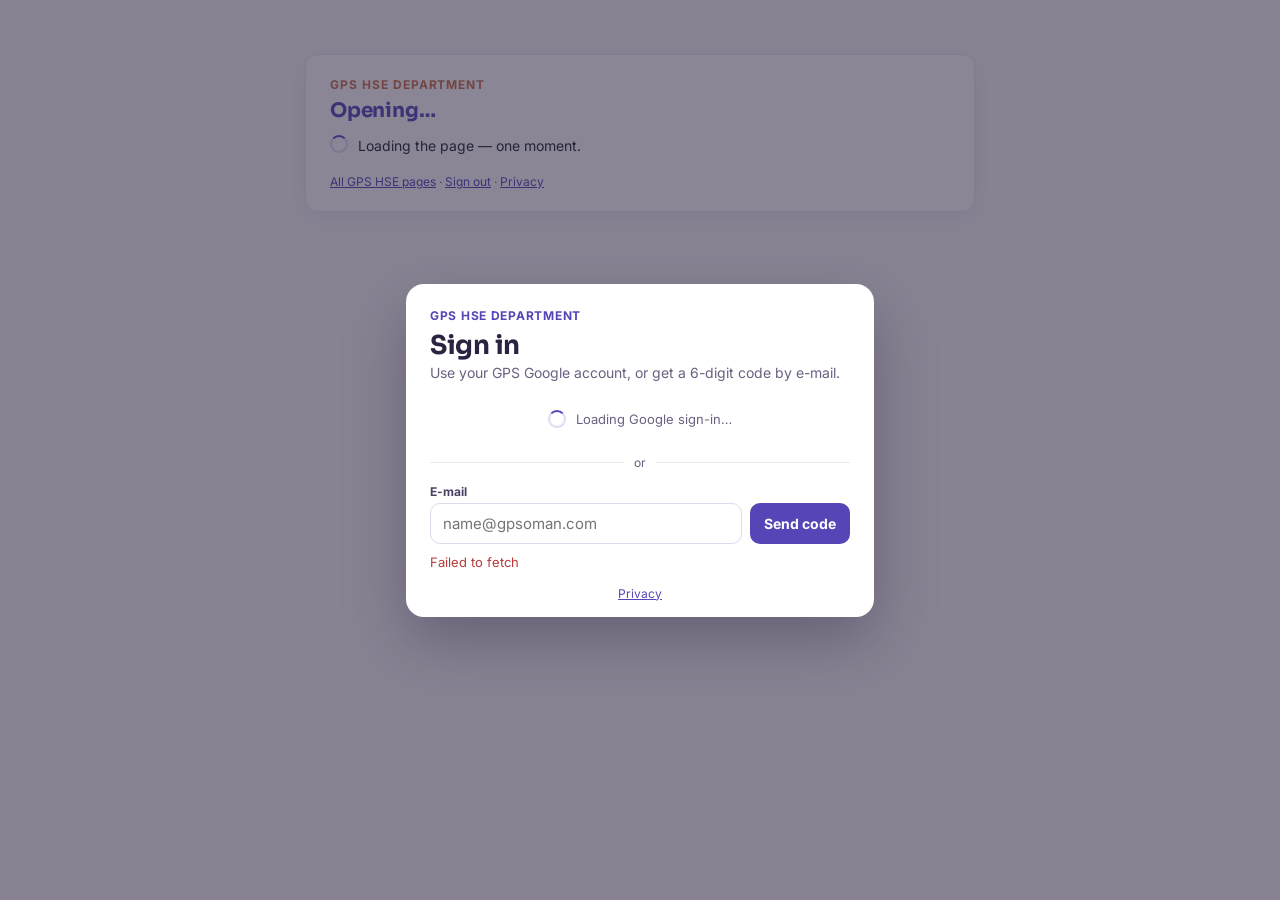
<file: flow.html>
<!DOCTYPE html>
<!-- GPS HSE — Phase 5D: flow.html — moved from the Apps Script page FlowAction.html (same code; data from bootPage). -->
<html>
<head>
<meta name="viewport" content="width=device-width, initial-scale=1">
<title>GPS HSE</title>
<script src="config.js"></script>
<script src="rs.js"></script>
<script src="pages.js"></script>
<meta charset="utf-8">
<style>
  body { margin: 0; font-family: Arial, Helvetica, sans-serif; background: #F4F6FA; color: #1E2430; font-size: 14px; }
  .wrap { max-width: 680px; margin: 20px auto; background: #fff; border: 1px solid #E3E7EE; }
  .hd { background: #1F3864; color: #fff; padding: 16px 20px; font-size: 18px; font-weight: bold; }
  .hd span { color: #F5A623; }
  .bar { height: 4px; background: linear-gradient(90deg, #C0392B, #E8711A, #F5A623); }
  .bd { padding: 20px; }
  h2 { color: #1F3864; font-size: 18px; margin: 0 0 6px; }
  h3 { color: #1F3864; font-size: 14px; margin: 16px 0 6px; }
  label.l { display: block; font-size: 12px; color: #6B7280; margin: 10px 0 4px; }
  input, select, textarea { width: 100%; box-sizing: border-box; padding: 8px 10px; border: 1px solid #E3E7EE; border-radius: 6px; font-family: inherit; font-size: 13px; }
  textarea { min-height: 70px; resize: vertical; }
  .grid { display: grid; grid-template-columns: 1fr 1fr; gap: 0 14px; }
  .opts { display: flex; gap: 8px; flex-wrap: wrap; margin: 10px 0; }
  .opts label { flex: 1; min-width: 110px; border: 2px solid #E3E7EE; border-radius: 6px; padding: 10px; text-align: center; cursor: pointer; font-weight: bold; }
  .opts input { display: none; }
  .opts label.on { border-color: #1F3864; background: #EAF2FB; }
  .item { display: flex; gap: 8px; align-items: flex-start; padding: 5px 0; border-bottom: 1px dashed #EEF1F6; font-size: 13px; }
  .item input { width: auto; margin-top: 2px; }
  .btn { background: #1F3864; color: #fff; border: none; border-radius: 6px; padding: 10px 18px; font-size: 14px; cursor: pointer; font-family: inherit; }
  .btn.orange { background: #E8711A; } .btn.red { background: #C0392B; } .btn.green { background: #2E8B57; }
  .btn:disabled { opacity: .6; }
  .muted { color: #6B7280; font-size: 12px; }
  .msg { margin-top: 12px; }
  .warn { background: #FDECEA; border: 1px solid #F5B7B1; color: #922B21; border-radius: 6px; padding: 10px; }
  .note { background: #FFF8F0; border: 1px solid #F5D9B5; border-radius: 6px; padding: 10px; color: #7A4B12; font-size: 13px; }
  .ok { background: #E9F7EF; border: 1px solid #A9DFBF; border-radius: 6px; padding: 14px; }
  a.link { color: #1F3864; font-weight: bold; }
  @media (max-width: 600px) { .grid { grid-template-columns: 1fr; } }
</style>
<link rel="stylesheet" href="theme.css">
<style>
  /* Phase 5D page frame (sign-in / message box) */
  #pgBox { padding: 24px 16px; }
  .pg-card { max-width: 620px; margin: 30px auto; background: #fff; border: 1px solid #EDE4EC; border-radius: 12px; padding: 22px 24px; box-shadow: 0 6px 24px rgba(40,30,80,.08); }
  .pg-brand { font-size: 12px; letter-spacing: .08em; text-transform: uppercase; color: #C9704A; font-weight: bold; }
  .pg-card h1 { font-size: 20px; color: #5546B8; margin: 6px 0 12px; }
  .pg-msg { font-size: 14px; line-height: 1.5; color: #1E2430; }
  .pg-msg.bad { color: #922B21; }
  .pg-foot { font-size: 12px; color: #6B6080; margin: 18px 0 0; }
  .pg-foot a, .pg-msg a { color: #5546B8; }
</style>
</head>
<body>
<div class="wrap">
  <div class="hd">GPS HSE <span>Recruitment</span> Management</div>
  <div class="bar"></div>
  <div class="bd" id="body"></div>
</div>
<script type="text/x-page" id="pageJs">
  var D = window.D_BOOT;

  function esc(v) {
    return String(v === null || v === undefined ? '' : v).replace(/&/g, '&amp;').replace(/</g, '&lt;').replace(/>/g, '&gt;').replace(/"/g, '&quot;');
  }
  function val(id) { var el = document.getElementById(id); return el ? el.value : ''; }
  function today() { var d = new Date(); return d.getFullYear() + '-' + String(d.getMonth() + 1).padStart(2, '0') + '-' + String(d.getDate()).padStart(2, '0'); }

  function render() {
    var h = '<h2>' + esc(D.title) + '</h2><div class="muted">' + esc(D.id) + ' — ' + esc(D.name) + ' · ' + esc(D.position) + ' · now ' + esc(D.status) +
      ' · signed in as ' + esc(D.user) + '</div>';
    var a = D.action;
    if (a === 'send') {
      h += '<div class="note" style="margin-top:12px">This request goes to <b>' + esc(D.email) + '</b>. Untick anything you do not need; reminders follow automatically every 3 days (2 times).</div>' +
        (D.answers.length ? '<h3>Information</h3>' + D.answers.map(function (x, i) { return '<label class="item"><input type="checkbox" id="qa_' + i + '" checked>' + esc(x) + '</label>'; }).join('') : '') +
        (D.docs.length ? '<h3>Documents</h3>' + D.docs.map(function (x, i) { return '<label class="item"><input type="checkbox" id="qd_' + i + '" checked>' + esc(x) + '</label>'; }).join('') : '') +
        '<label class="l">Message to add (optional)</label><textarea id="message" placeholder="e.g. Please send the certificates by Thursday."></textarea>';
      h += btns('Send the request to the candidate', 'orange');
    } else if (a === 'schedule') {
      h += (D.testMode ? '<div class="note" style="margin-top:12px">TEST MODE is on: emails come only to you and no calendar guests are added.</div>' : '') +
        '<div class="grid"><div><label class="l">Date *</label><input type="date" id="date" min="' + today() + '"></div>' +
        '<div><label class="l">Time *</label><input type="time" id="time" value="10:00"></div>' +
        '<div><label class="l">Duration (min)</label><input type="number" id="duration" value="' + esc(D.duration) + '"></div>' +
        '<div><label class="l">Mode</label><select id="mode" onchange="modeChanged()"><option>In-Person</option><option>Google Meet</option></select></div></div>' +
        '<div id="locwrap"><label class="l">Location</label><input id="location" value="' + esc(D.office) + '"></div>' +
        '<label class="l">Panel emails (comma separated)</label><input id="panel" value="' + esc(D.panel) + '">' +
        '<label class="l">Message to the candidate (optional)</label><textarea id="message"></textarea>';
      h += btns('Create event and send invitation', 'green');
    } else if (a === 'select') {
      h += '<p>The candidate becomes <b>Selected</b>. Within 30 minutes you get the <b>Ready to submit</b> email with the matching vacancies.</p>' +
        '<label class="l">Remarks (optional)</label><textarea id="remarks"></textarea>' + btns('Select', 'green');
    } else if (a === 'reject') {
      h += '<p>The candidate becomes <b>' + (D.stage === 'Hold' ? 'CHSEM Rejected' : 'Not Suitable') + '</b> (closed).</p><label class="l">Reason *</label><textarea id="remarks"></textarea>' + btns('Reject', 'red');
    } else if (a === 'confirm') {
      h += '<div class="opts">' + ['Selected', 'Keep Pending', 'Rejected'].map(function (o) {
        return '<label class="' + (o === D.outcome ? 'on' : '') + '" id="lb_' + o.replace(' ', '') + '"><input type="radio" name="out" value="' + o + '"' +
          (o === D.outcome ? ' checked' : '') + ' onchange="pickOut(\'' + o + '\')">' + o + '</label>';
      }).join('') + '</div><label class="l">Remarks (required for Keep Pending and Rejected)</label><textarea id="remarks"></textarea>' + btns('Confirm outcome', '');
    } else if (a === 'noshow') {
      h += '<p>Interview <b>' + esc(D.interviewId) + '</b> is marked as no-show and the candidate becomes <b>No Show</b>. You can reschedule or close it afterwards.</p>' +
        '<label class="l">Remarks (optional)</label><textarea id="remarks"></textarea>' + btns('Mark no-show', 'red');
    } else if (a === 'pool') {
      h += '<label class="l">Pool rating *</label><select id="rating"><option value="">—</option>' + D.ratings.map(function (r) { return '<option>' + esc(r) + '</option>'; }).join('') + '</select>' +
        '<label class="l">Reason *</label><input id="reason" placeholder="e.g. Good profile — no current vacancy">' + btns('Move to Talent Pool', 'orange');
    } else if (a === 'approve') {
      h += '<p>The candidate becomes <b>CHSEM Approved</b> and the enquiry email goes to the candidate straight away.</p>' +
        '<label class="l">Remarks (optional)</label><textarea id="remarks"></textarea>' + btns('Approve', 'green');
    } else if (a === 'keephold') {
      h += '<p>The candidate stays <b>On Hold</b>. You will be asked again in ' + esc(D.holdDays) + ' days.</p>' +
        '<label class="l">Reason *</label><textarea id="remarks" placeholder="e.g. Waiting for the SPETCO vacancy to be confirmed"></textarea>' + btns('Keep on hold', '');
    } else if (a === 'remind') {
      h += '<p>One more reminder goes to <b>' + esc(D.email) + '</b> on the same email thread. If there is still no reply, you will be asked again in ' + esc(D.waitDays) + ' days.</p>' +
        '<label class="l">Message to add (optional)</label><textarea id="message" placeholder="e.g. Please reply by Thursday — the client interview slots are filling up."></textarea>' + btns('Send the reminder', '');
    } else if (a === 'wait') {
      h += '<p>Nothing is sent now. If there is still no reply, you will be asked again in ' + esc(D.waitDays) + ' days.</p>' + btns('Wait', '');
    } else if (a === 'close') {
      h += '<p>The candidate becomes <b>Withdrawn</b> (closed). The record and documents are kept.</p><label class="l">Reason *</label><textarea id="remarks" placeholder="e.g. No reply after 3 reminders and a call"></textarea>' + btns('Close the candidate', 'red');
    } else if (a === 'keep') {
      h += '<p>The candidate stays in the Talent Pool. The next review is in ' + esc(D.reviewMonths) + ' months.</p>' +
        '<label class="l">Pool rating</label><select id="rating">' + D.ratings.map(function (r) { return '<option' + (r === D.rating ? ' selected' : '') + '>' + esc(r) + '</option>'; }).join('') + '</select>' +
        '<label class="l">Remarks (optional)</label><textarea id="remarks"></textarea>' + btns('Keep', 'green');
    } else if (a === 'contact') {
      h += '<p>A short email goes to <b>' + esc(D.email || 'no email address') + '</b>' + (D.lastContacted ? ' (last contacted ' + esc(D.lastContacted) + ')' : '') +
        ': still interested? location, notice period, expected salary, updated CV and new certificates. The reply is read automatically — documents are filed and you get an alert.</p>' +
        '<label class="l">Message to add (optional)</label><textarea id="message" placeholder="e.g. We expect new PDO vacancies next month."></textarea>' + btns('Send the email', '');
    }
    h += '<div style="margin-top:18px">' + D.summaryHtml + '</div>';
    document.getElementById('body').innerHTML = h;
    if (a === 'confirm' && D.outcome) pickOut(D.outcome);
  }

  function btns(label, cls) {
    return '<div class="msg" id="msg"></div><p><button class="btn ' + cls + '" id="go" onclick="go()">' + esc(label) + '</button> ' +
      '<a class="link" style="margin-left:10px" href="' + esc(D.appUrl) + '?candidate=' + encodeURIComponent(D.id) + '">Open candidate page</a></p>';
  }
  function modeChanged() { document.getElementById('locwrap').style.display = val('mode') === 'Google Meet' ? 'none' : ''; }
  function pickOut(o) {
    D.outcome = o;
    ['Selected', 'KeepPending', 'Rejected'].forEach(function (k) { var el = document.getElementById('lb_' + k); if (el) el.className = k === o.replace(' ', '') ? 'on' : ''; });
  }
  function warn(t) { document.getElementById('msg').innerHTML = '<div class="warn">' + esc(t) + '</div>'; }

  function go() {
    var a = D.action, p = {};
    if (a === 'send') {
      var ans = D.answers.filter(function (x, i) { return document.getElementById('qa_' + i).checked; });
      var docs = D.docs.filter(function (x, i) { return document.getElementById('qd_' + i).checked; });
      var dropped = D.answers.length + D.docs.length - ans.length - docs.length;
      p.message = val('message') + (dropped ? '' : '');
      p.skip = D.answers.filter(function (x, i) { return !document.getElementById('qa_' + i).checked; })
        .concat(D.docs.filter(function (x, i) { return !document.getElementById('qd_' + i).checked; }));
      if (!ans.length && !docs.length) return warn('Tick at least one item, or close this page.');
    } else if (a === 'schedule') {
      p = { date: val('date'), time: val('time'), duration: val('duration'), mode: val('mode'), location: val('location'), panel: val('panel'), message: val('message') };
      if (!p.date || !p.time) return warn('Date and time are required.');
    } else if (a === 'pool') {
      p = { rating: val('rating'), reason: val('reason') };
      if (!p.rating || !p.reason.trim()) return warn('Rating and reason are required.');
    } else if (a === 'remind' || a === 'contact' || a === 'wait') {
      p = { message: val('message') };
    } else if (a === 'approve' || a === 'keephold' || a === 'close' || a === 'keep') {
      p = { remarks: val('remarks'), rating: val('rating') };
      if (a !== 'approve' && a !== 'keep' && !p.remarks.trim()) return warn('Please give the reason.');
    } else {
      p = { remarks: val('remarks'), outcome: D.outcome, interviewId: D.interviewId };
      if (a === 'confirm' && !D.outcome) return warn('Choose the outcome.');
      if ((a === 'reject' || (a === 'confirm' && D.outcome !== 'Selected')) && !p.remarks.trim()) return warn('Remarks are required.');
    }
    document.getElementById('go').disabled = true;
    document.getElementById('msg').innerHTML = '<div class="muted">Saving&hellip;</div>';
    google.script.run.withSuccessHandler(function (r) {
      document.getElementById('body').innerHTML = '<div class="ok"><h2 style="margin-top:0">Done</h2><p>' + esc(r.msg) + '</p>' +
        '<p><a class="link" href="' + esc(D.appUrl) + '?candidate=' + encodeURIComponent(D.id) + '">Open candidate page</a></p></div>';
    }).withFailureHandler(function (e) {
      document.getElementById('go').disabled = false;
      warn(e.message);
    }).flowAction(D.id, D.token, a, p);
  }

  render();
</script>
<script>RS.page('flow');</script>
</body>
</html>
</file>
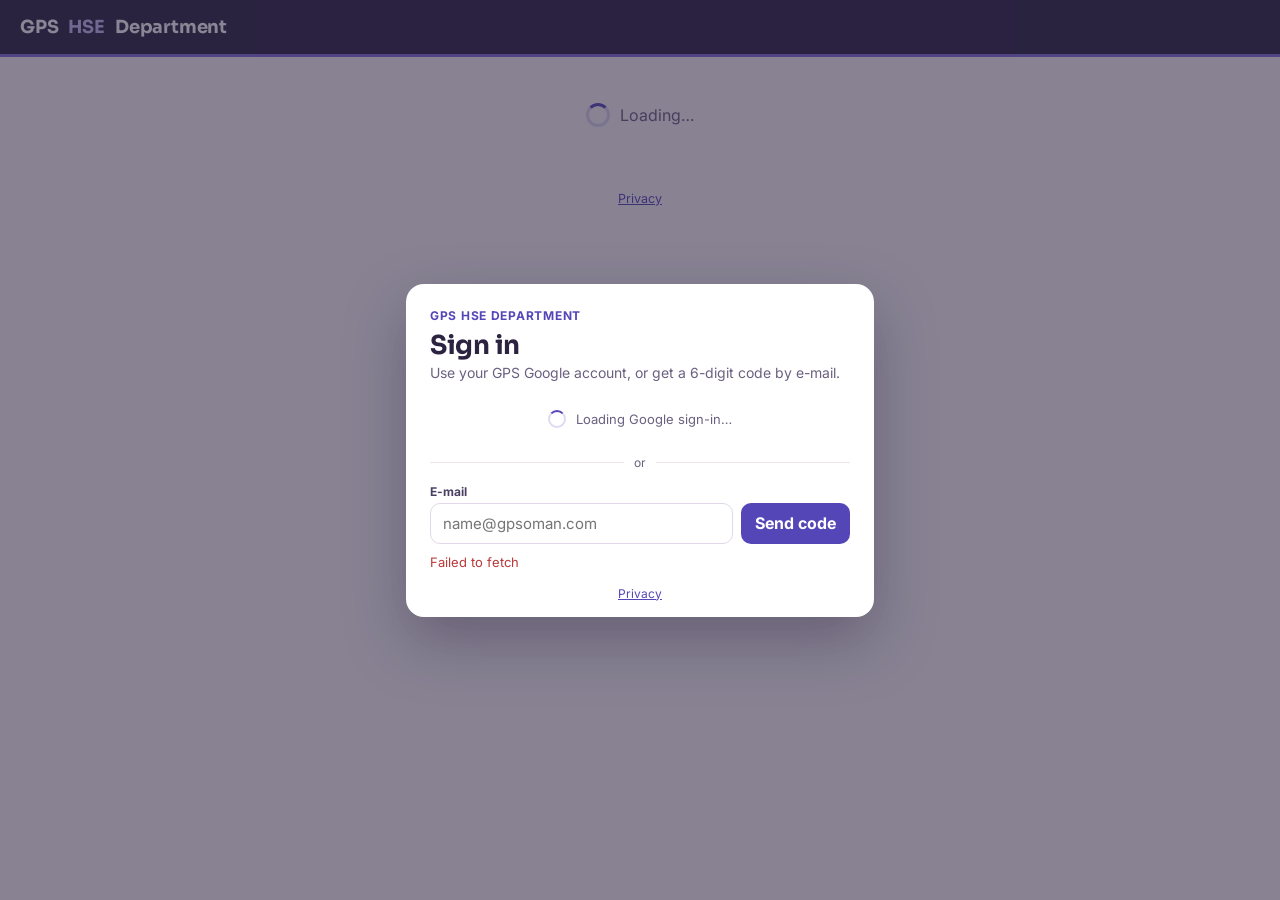
<file: go.html>
<!DOCTYPE html>
<html>
<head>
<meta charset="utf-8">
<meta name="viewport" content="width=device-width, initial-scale=1">
<title>GPS HSE</title>
<script>
  /* Phase 5D: e-mail links come here (go.html?evaluate=… / ?chsem=… / ?flow=… / ?cir=… / ?pdoc=… / ?hru=… / ?pre=… / ?trf=…)
     and go on to their page with the same details. */
  (function () {
    var map = { evaluate: 'eval.html', chsem: 'chsem.html', flow: 'flow.html', cir: 'cir.html', pdoc: 'pdoc.html', hru: 'hr.html', pre: 'hr.html', trf: 'trf.html' };
    var q = new URLSearchParams(location.search), to = '';
    Object.keys(map).forEach(function (k) { if (!to && q.has(k)) to = map[k]; });
    location.replace((to || './') + (to ? location.search : ''));
  })();
</script>
</head>
<body style="font-family:Arial,sans-serif;padding:20px">Opening…</body>
</html>
</file>
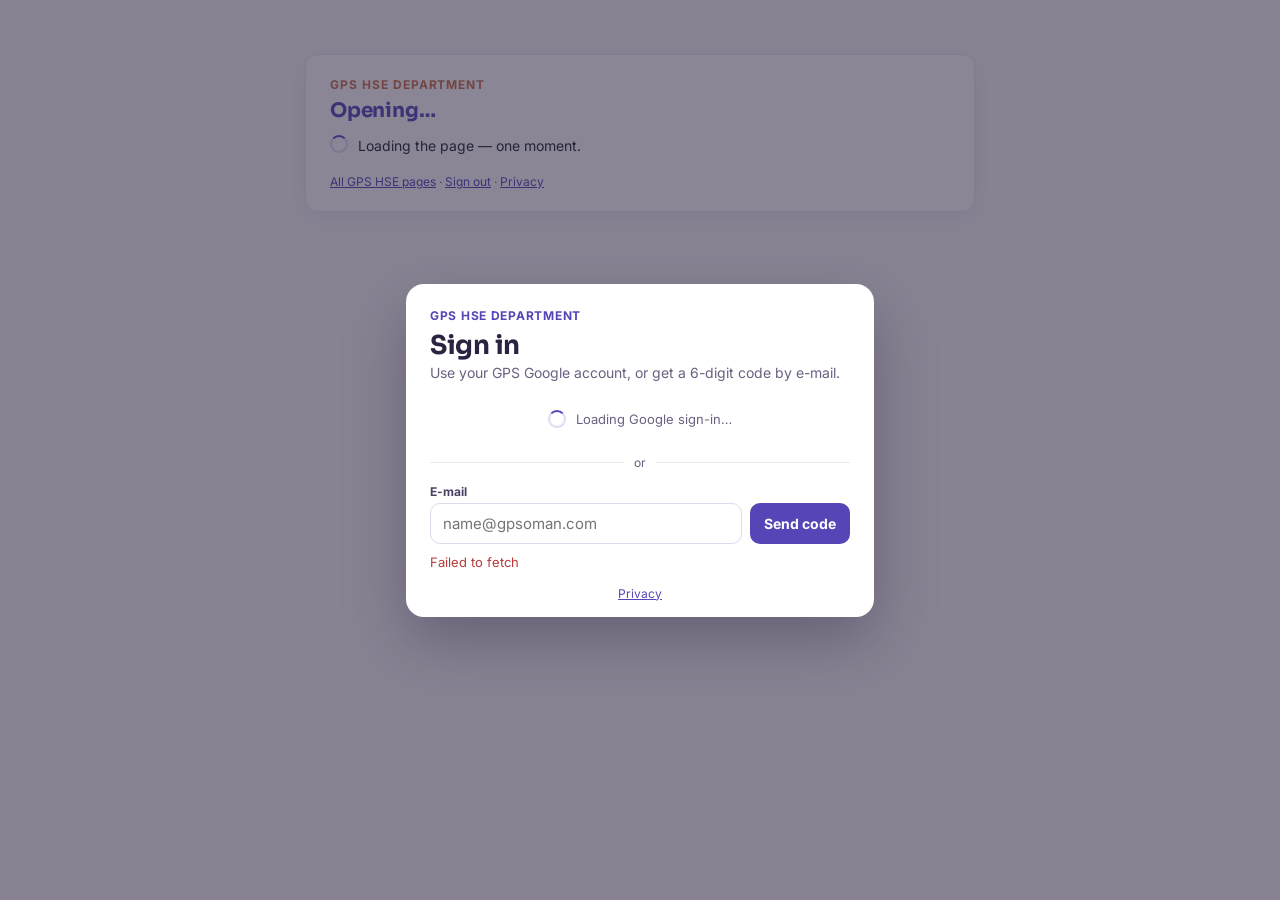
<file: hr.html>
<!DOCTYPE html>
<!-- GPS HSE — Phase 5D: hr.html — moved from the Apps Script page HrUpdate.html (same code; data from bootPage). -->
<html>
<head>
<meta name="viewport" content="width=device-width, initial-scale=1">
<title>GPS HSE</title>
<script src="config.js"></script>
<script src="rs.js"></script>
<script src="pages.js"></script>
<meta charset="utf-8">
<style>
  body { margin: 0; font-family: Arial, Helvetica, sans-serif; background: #F4F6FA; color: #1E2430; font-size: 14px; }
  .wrap { max-width: 720px; margin: 20px auto; background: #fff; border: 1px solid #E3E7EE; }
  .hd { background: #1F3864; color: #fff; padding: 16px 20px; font-size: 18px; font-weight: bold; }
  .hd span { color: #F5A623; }
  .bar { height: 4px; background: linear-gradient(90deg, #C0392B, #E8711A, #F5A623); }
  .bd { padding: 20px; }
  h2 { color: #1F3864; font-size: 18px; margin: 0 0 6px; }
  h3 { color: #1F3864; font-size: 14px; margin: 16px 0 6px; }
  label.l { display: block; font-size: 12px; color: #6B7280; margin: 10px 0 4px; }
  input, select, textarea { width: 100%; box-sizing: border-box; padding: 8px 10px; border: 1px solid #E3E7EE; border-radius: 6px; font-family: inherit; font-size: 13px; }
  textarea { min-height: 60px; resize: vertical; }
  .grid { display: grid; grid-template-columns: 1fr 1fr; gap: 0 14px; }
  .kv { display: grid; grid-template-columns: 170px 1fr; gap: 4px 12px; font-size: 13px; background: #F7F9FC; border-radius: 6px; padding: 10px 12px; }
  .kv div:nth-child(odd) { color: #6B7280; }
  .acts { display: flex; flex-direction: column; gap: 6px; margin: 10px 0; }
  .acts label { border: 2px solid #E3E7EE; border-radius: 6px; padding: 9px 12px; cursor: pointer; font-weight: bold; font-size: 13px; }
  .acts input { display: none; }
  .acts label.on { border-color: #1F3864; background: #EAF2FB; }
  .btn { background: #2E8B57; color: #fff; border: none; border-radius: 6px; padding: 10px 18px; font-size: 14px; cursor: pointer; font-family: inherit; }
  .btn:disabled { opacity: .6; }
  .muted { color: #6B7280; font-size: 12px; }
  .warn { background: #FDECEA; border: 1px solid #F5B7B1; color: #922B21; border-radius: 6px; padding: 10px; margin-top: 10px; }
  .ok { background: #E9F7EF; border: 1px solid #A9DFBF; border-radius: 6px; padding: 12px; margin-bottom: 12px; }
  .pill { display: inline-block; padding: 2px 9px; border-radius: 10px; background: #EEF1F6; color: #1F3864; font-size: 12px; font-weight: bold; }
  .chk td { padding: 5px 8px 5px 0; font-size: 13px; vertical-align: middle; border-bottom: 1px solid #F0F2F6; }
  .chk { width: 100%; border-collapse: collapse; }
  input[type=file] { font-size: 12px; padding: 5px; }
  @media (max-width: 600px) { .grid { grid-template-columns: 1fr; } .kv { grid-template-columns: 1fr; } .chk td { display: block; width: auto !important; } }
</style>
<link rel="stylesheet" href="theme.css">
<style>
  /* Phase 5D page frame (sign-in / message box) */
  #pgBox { padding: 24px 16px; }
  .pg-card { max-width: 620px; margin: 30px auto; background: #fff; border: 1px solid #EDE4EC; border-radius: 12px; padding: 22px 24px; box-shadow: 0 6px 24px rgba(40,30,80,.08); }
  .pg-brand { font-size: 12px; letter-spacing: .08em; text-transform: uppercase; color: #C9704A; font-weight: bold; }
  .pg-card h1 { font-size: 20px; color: #5546B8; margin: 6px 0 12px; }
  .pg-msg { font-size: 14px; line-height: 1.5; color: #1E2430; }
  .pg-msg.bad { color: #922B21; }
  .pg-foot { font-size: 12px; color: #6B6080; margin: 18px 0 0; }
  .pg-foot a, .pg-msg a { color: #5546B8; }
</style>
</head>
<body>
<div class="wrap">
  <div class="hd">GPS HSE <span>Recruitment</span> — <span id="ttl" style="color:#fff">HR update</span></div>
  <div class="bar"></div>
  <div class="bd" id="body"></div>
</div>
<script type="text/x-page" id="pageJs">
  var D = window.D_BOOT;
  var DONE = '';
  var PROJ = D.mode === 'project';

  function esc(v) {
    return String(v === null || v === undefined ? '' : v).replace(/&/g, '&amp;').replace(/</g, '&lt;').replace(/>/g, '&gt;').replace(/"/g, '&quot;');
  }
  function val(id) { var el = document.getElementById(id); return el ? el.value : ''; }
  function dmy(iso) { if (!iso) return ''; var p = iso.split('-'); return p.length === 3 ? p[2] + '-' + ['Jan','Feb','Mar','Apr','May','Jun','Jul','Aug','Sep','Oct','Nov','Dec'][+p[1] - 1] + '-' + p[0] : iso; }

  function render() {
    document.getElementById('ttl').textContent = PROJ ? 'Project update' : 'HR update';
    var I = D.iso, T = D.txt || {};
    var kv = function (k, v) { return v ? '<div>' + esc(k) + '</div><div>' + esc(v) + '</div>' : ''; };
    var h = (DONE ? '<div class="ok"><b>Saved.</b> ' + esc(DONE) + '</div>' : '') +
      '<h2>' + esc(D.id) + ' — ' + esc(D.name) + '</h2><div class="muted">' + esc(D.position) + (D.project ? ' · ' + esc(D.project) : '') +
      (D.nat ? ' · ' + esc(D.nat) : '') + ' · signed in as ' + esc(D.user) + '</div>' +
      '<div class="kv" style="margin-top:12px"><div>Now</div><div><span class="pill">' + esc(D.status) + '</span></div>' +
      '<div>Next step</div><div>' + esc(D.nextAction || '—') + '</div>' +
      (PROJ ? kv('Joined GPS', dmy(I['Joining Date'])) + kv('Employee ID', D.employeeId) + kv('Site mobilisation', dmy(I['Site Mobilisation Date'])) +
          (D.open.length ? '<div>Prerequisites open</div><div>' + esc(D.open.join(', ')) + '</div>' : '')
        : kv('CV to HR', dmy(I['CV to HR Date'])) + kv('Management', T['Mgmt Decision'] ? T['Mgmt Decision'] + ' ' + dmy(I['Mgmt Approval Date']) : '') + kv('Offer', dmy(I['Offer Date'])) +
          kv('Expected joining', dmy(I['Expected Joining Date'])) + (D.national ? kv('FTW medical', dmy(I['FTW Medical Date'])) + kv('Contract signed', dmy(I['Contract Signed Date']))
          : kv('GAMCA medical', dmy(I['GAMCA Medical Date'])) + kv('Visa', dmy(I['Visa / ID Date'])) + kv('Travel', dmy(I['Travel Date']) + (T['Flight Details'] ? ' · ' + T['Flight Details'] : '')) +
            kv('Arrived', dmy(I['Arrival Date']))) + kv('Employee ID', D.employeeId)) + '</div>';
    if (!D.actions.length) {
      h += '<p style="margin-top:16px">Nothing to update at this stage. Thank you.</p>';
      document.getElementById('body').innerHTML = h;
      return;
    }
    if (!D.actions.some(function (a) { return a.key === D.action; })) D.action = D.actions[0].key;
    h += '<h3>What happened?</h3><div class="acts">' + D.actions.map(function (a) {
      return '<label id="lb_' + a.key + '" class="' + (a.key === D.action ? 'on' : '') + '"><input type="radio" name="act" value="' + a.key + '"' +
        (a.key === D.action ? ' checked' : '') + ' onchange="pick(\'' + a.key + '\')">' + esc(a.label) + '</label>';
    }).join('') + '</div><div id="fields"></div><div id="msg"></div><p><button class="btn" id="go" onclick="go()">Save</button></p>';
    document.getElementById('body').innerHTML = h;
    fields();
  }

  function pick(k) {
    D.action = k;
    D.actions.forEach(function (a) { document.getElementById('lb_' + a.key).className = a.key === k ? 'on' : ''; });
    fields();
  }

  function dateIn(id, label, v, max) {
    return '<div><label class="l">' + label + '</label><input type="date" id="' + id + '" value="' + esc(v || '') + '"' + (max ? ' max="' + D.today + '"' : '') + '></div>';
  }
  function txtIn(id, label, v, ph) { return '<div><label class="l">' + label + '</label><input id="' + id + '" value="' + esc(v || '') + '"' + (ph ? ' placeholder="' + esc(ph) + '"' : '') + '></div>'; }
  function fileIn(key, label) {
    return '<div><label class="l">' + esc(label || 'Attach the document (optional)') + '</label><input type="file" class="up" data-key="' + esc(key) + '" accept=".pdf,.jpg,.jpeg,.png,.doc,.docx"></div>';
  }
  function sw(id, v) {
    return '<select id="' + id + '" style="width:auto"><option value="">Required?</option><option' + (v === 'Required' ? ' selected' : '') + '>Required</option><option' +
      (v === 'Not required' ? ' selected' : '') + '>Not required</option></select>';
  }

  function fields() {
    var a = D.action, h = '', I = D.iso, T = D.txt || {};
    var cur = D.actions.filter(function (x) { return x.key === a; })[0] || {};
    var simple = { mgmt: 'Date sent for approval *', mgmt_ok: 'Approval date *', gamca: 'GAMCA medical date (or report received) *', ftw_pre: 'FTW medical date *',
      contract: 'Contract signed on *', arrived: 'Arrived in Oman on *', site_ok: 'Reached site on *' };
    if (simple[a]) h = '<div class="grid">' + dateIn('date', simple[a], D.today, true) + (cur.doc ? fileIn(a) : '') + '</div>';
    else if (a === 'offer') h = '<div class="grid">' + dateIn('date', 'Offer date *', D.today, true) + dateIn('expectedJoining', 'Expected joining date', I['Expected Joining Date']) + fileIn('offer', 'Offer letter (optional)') + '</div>';
    else if (a === 'visa') h = '<div class="grid">' + dateIn('date', 'Visa / entry permit issued on *', D.today, true) + dateIn('expiry', 'Valid until', I['Visa Expiry']) + fileIn('visa', 'Visa copy (optional)') + '</div>';
    else if (a === 'ticket') h = '<div class="grid">' + dateIn('date', 'Travel date *', I['Travel Date']) + txtIn('flight', 'Flight', T['Flight Details'], 'e.g. WY 202 COK-MCT 10:40') + fileIn('ticket', 'Ticket (optional)') + '</div>';
    else if (a === 'joindate') h = '<div class="grid">' + dateIn('expectedJoining', 'New expected joining date *', '') + '</div>';
    else if (a === 'release') h = '<div class="grid">' + dateIn('date', 'Date *', D.today, true) + txtIn('releaseProject', 'Current project *', D.releaseProject) +
      dateIn('expectedRelease', 'Expected release date', I['Expected Release Date']) + '</div>';
    else if (a === 'declined' || a === 'mgmt_no') h = '<div class="grid">' + dateIn('date', 'Date *', D.today, true) + '</div><label class="l">Reason *</label><textarea id="reason"></textarea>';
    else if (a === 'onboarded') h = '<div class="grid">' + dateIn('date', 'Joined GPS on *', D.today, true) +
      '<div><label class="l">Project *</label><input id="project" list="plist" value="' + esc(D.project) + '"><datalist id="plist">' + D.projects.map(function (p) { return '<option>' + esc(p) + '</option>'; }).join('') + '</datalist></div>' +
      txtIn('employeeId', 'Employee ID (if known)', D.employeeId) + '</div>';
    else if (a === 'employee_id') h = '<div class="grid">' + txtIn('employeeId', 'Employee ID *', '') + '</div>';
    else if (a === 'site_date') h = '<div class="grid">' + dateIn('siteDate', 'Site mobilisation date *', I['Site Mobilisation Date']) + '</div>' +
      '<div class="muted">The day after this date you will be asked to confirm that the candidate reached site.</div>';
    else if (a === 'prereq') {
      h = '<div class="muted">Enter the date each item was completed and attach the certificate / pass. Leave empty if not done yet.</div><table class="chk">' + D.checklist.map(function (it, i) {
        var swId = it.switchField === 'Client FTW Approval' ? 'ftw' : it.switchField === 'Site Passes Required' ? 'passes' : '';
        var label = it.textField ? '<input id="other" value="' + esc(T[it.textField] || '') + '" placeholder="Any other requirement (write it in)">' :
          esc(it.label) + (swId ? ' ' + sw(swId, T[it.switchField]) : '') + (it.field === 'Site Passes Date' ? '<input id="passesWhat" style="margin-top:4px" value="' + esc(T['Site Passes'] || '') + '" placeholder="which passes">' : '');
        return '<tr><td style="width:46%">' + label + '</td><td><input type="date" id="ck_' + i + '" value="' + esc(I[it.field] || '') + '" max="' + D.today + '"></td>' +
          '<td><input type="file" class="up" data-key="' + esc(it.field) + '" accept=".pdf,.jpg,.jpeg,.png"></td></tr>';
      }).join('') + '</table><div class="grid">' + dateIn('siteDate', 'Site mobilisation date', I['Site Mobilisation Date']) + '</div>';
    }
    if (a !== 'declined' && a !== 'mgmt_no') h += '<label class="l">Remarks (optional)</label><textarea id="remarks"></textarea>';
    document.getElementById('fields').innerHTML = h;
    document.getElementById('msg').innerHTML = '';
  }

  function warn(t) { document.getElementById('msg').innerHTML = '<div class="warn">' + esc(t) + '</div>'; }

  function readFiles(done) {
    var ins = [].filter.call(document.querySelectorAll('input.up'), function (x) { return x.files && x.files[0]; });
    var out = [], n = ins.length;
    if (!n) return done(out);
    var big = ins.filter(function (x) { return x.files[0].size > 10 * 1048576; })[0];
    if (big) return warn(big.files[0].name + ' is over 10 MB.');
    ins.forEach(function (x) {
      var f = x.files[0], r = new FileReader();
      r.onload = function () { out.push({ key: x.getAttribute('data-key'), name: f.name, mimeType: f.type || 'application/pdf', base64: String(r.result).split(',')[1] }); if (!--n) done(out); };
      r.readAsDataURL(f);
    });
  }

  function go() {
    var a = D.action, p = { remarks: val('remarks') };
    if (['mgmt', 'mgmt_ok', 'gamca', 'ftw_pre', 'contract', 'arrived', 'site_ok', 'offer', 'visa', 'ticket', 'release', 'declined', 'mgmt_no', 'onboarded'].indexOf(a) > -1) {
      p.date = val('date'); if (!p.date) return warn('The date is required.');
    }
    if (a === 'offer') p.expectedJoining = val('expectedJoining');
    if (a === 'visa') p.expiry = val('expiry');
    if (a === 'ticket') p.flight = val('flight');
    if (a === 'joindate') { p.expectedJoining = val('expectedJoining'); if (!p.expectedJoining) return warn('Choose the new expected joining date.'); }
    if (a === 'release') { p.releaseProject = val('releaseProject'); p.expectedRelease = val('expectedRelease'); }
    if (a === 'declined' || a === 'mgmt_no') { p.reason = val('reason'); if (!p.reason.trim()) return warn('Please give the reason.'); }
    if (a === 'onboarded') { p.project = val('project'); p.employeeId = val('employeeId'); if (!p.project.trim()) return warn('The project is required.'); }
    if (a === 'employee_id') { p.employeeId = val('employeeId'); if (!p.employeeId.trim()) return warn('Enter the Employee ID.'); }
    if (a === 'site_date') { p.siteDate = val('siteDate'); if (!p.siteDate) return warn('Choose the date.'); }
    if (a === 'prereq') {
      p.items = {};
      D.checklist.forEach(function (it, i) { p.items[it.field] = val('ck_' + i); });
      if (document.getElementById('ftw')) p.clientFtw = val('ftw');
      if (document.getElementById('passes')) p.passes = val('passes');
      p.passesWhat = val('passesWhat'); p.other = val('other'); p.siteDate = val('siteDate');
    }
    document.getElementById('go').disabled = true;
    document.getElementById('msg').innerHTML = '<div class="muted" style="margin-top:8px">Saving&hellip;</div>';
    readFiles(function (files) {
      p.files = files.map(function (f) { if (a === 'prereq') f.date = p.items[f.key] || ''; else f.date = p.date || ''; return f; });
      var run = google.script.run.withSuccessHandler(function (r) {
        DONE = r.msg; D = r.data; D.action = ''; render(); window.scrollTo(0, 0);
      }).withFailureHandler(function (e) {
        document.getElementById('go').disabled = false;
        warn(e.message);
      });
      if (PROJ) run.submitPrereqUpdate(D.ref, a, p); else run.submitHrUpdate(D.ref, a, p);
    });
  }

  render();
</script>
<script>RS.page('hr');</script>
</body>
</html>
</file>
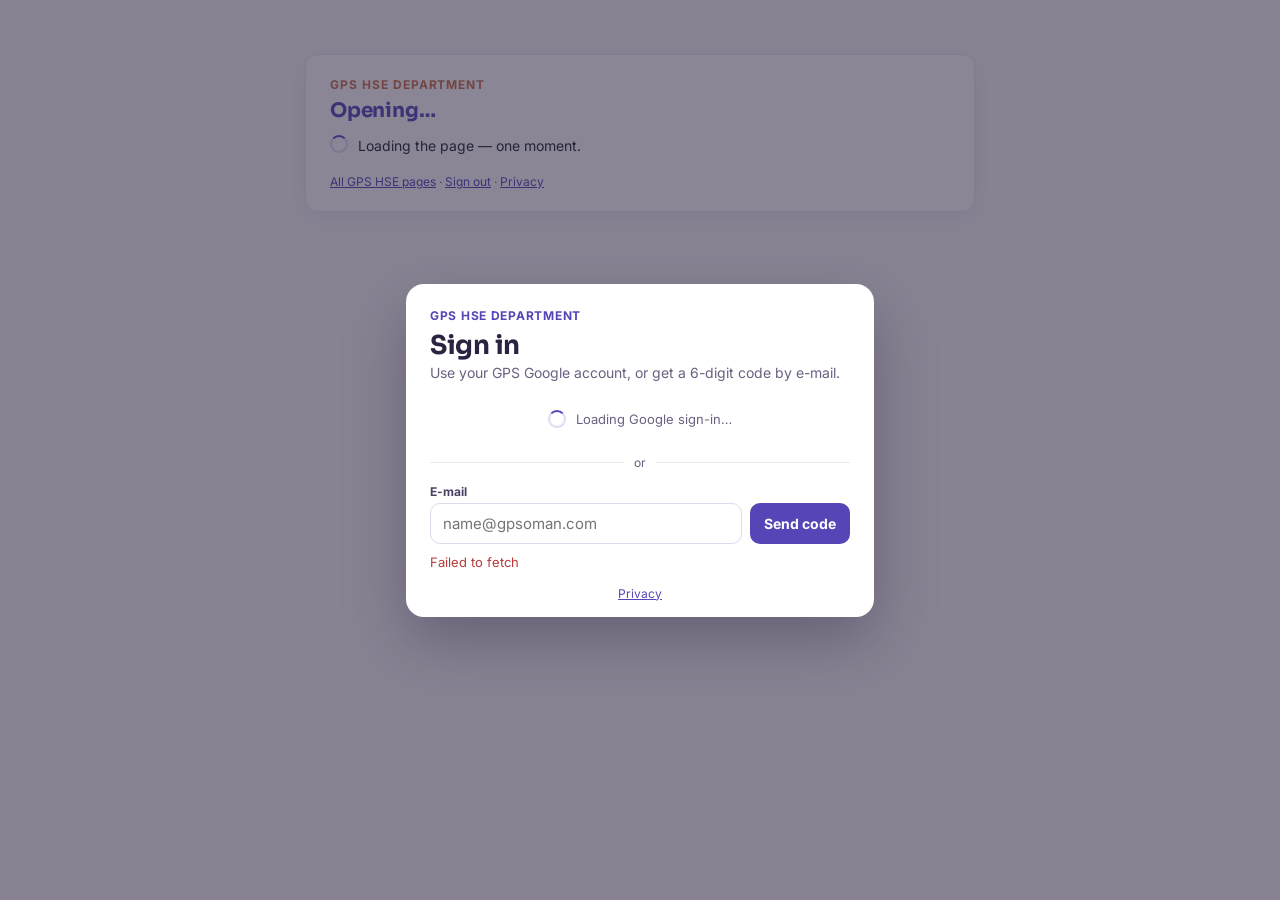
<file: pdoc.html>
<!DOCTYPE html>
<!-- GPS HSE — Phase 5D: pdoc.html — moved from the Apps Script page ProjectDocsPage.html (same code; data from bootPage). -->
<html>
<head>
<meta name="viewport" content="width=device-width, initial-scale=1">
<title>GPS HSE</title>
<script src="config.js"></script>
<script src="rs.js"></script>
<script src="pages.js"></script>
<meta charset="utf-8">
<style>
  body { margin: 0; font-family: Arial, Helvetica, sans-serif; background: #F4F6FA; color: #1E2430; font-size: 14px; }
  .wrap { max-width: 860px; margin: 20px auto; background: #fff; border: 1px solid #E3E7EE; }
  .hd { background: #1F3864; color: #fff; padding: 16px 20px; font-size: 18px; font-weight: bold; }
  .hd span { color: #F5A623; }
  .bar { height: 4px; background: linear-gradient(90deg, #C0392B, #E8711A, #F5A623); }
  .bd { padding: 20px; }
  h2 { color: #1F3864; font-size: 18px; margin: 0 0 4px; }
  .muted { color: #6B7280; font-size: 12px; }
  .doc { border: 1px solid #E3E7EE; border-radius: 8px; padding: 10px 12px; margin: 8px 0; }
  .doc.miss { border-color: #F3C2BC; background: #FFFAF9; }
  .doc .t { display: flex; flex-wrap: wrap; justify-content: space-between; gap: 8px; align-items: baseline; }
  .doc .t b { color: #1F3864; }
  .pill { display: inline-block; padding: 1px 8px; border-radius: 10px; font-size: 11px; font-weight: bold; }
  .ok { background: #E6F4EC; color: #1E6B41; } .no { background: #FDECEA; color: #922B21; }
  .form { display: grid; grid-template-columns: 2fr 1fr 1fr 1fr; gap: 8px; margin-top: 8px; }
  .form .f2 { grid-column: 1 / -1; }
  label.l { display: block; font-size: 11px; color: #6B7280; margin-bottom: 3px; }
  input { width: 100%; box-sizing: border-box; padding: 7px 9px; border: 1px solid #E3E7EE; border-radius: 6px; font-family: inherit; font-size: 13px; }
  input[type=file] { padding: 5px; font-size: 12px; }
  .btn { background: #2E8B57; color: #fff; border: none; border-radius: 6px; padding: 8px 14px; font-size: 13px; cursor: pointer; font-family: inherit; }
  .btn.light { background: #fff; color: #1F3864; border: 1px solid #C9D3E3; }
  .btn:disabled { opacity: .6; }
  .lnk { background: none; border: none; color: #1F3864; text-decoration: underline; cursor: pointer; font-size: 12px; padding: 0; }
  .msg { margin: 8px 0; } .msg .w { background: #FDECEA; border: 1px solid #F5B7B1; color: #922B21; border-radius: 6px; padding: 8px; }
  .msg .g { background: #E9F7EF; border: 1px solid #A9DFBF; border-radius: 6px; padding: 8px; }
  .conf { display: flex; flex-wrap: wrap; gap: 10px; align-items: center; background: #F7F9FC; border-radius: 8px; padding: 10px 12px; margin: 12px 0; }
  @media (max-width: 640px) { .form { grid-template-columns: 1fr 1fr; } .form .tt { grid-column: 1 / -1; } }
</style>
<link rel="stylesheet" href="theme.css">
<style>
  /* Phase 5D page frame (sign-in / message box) */
  #pgBox { padding: 24px 16px; }
  .pg-card { max-width: 620px; margin: 30px auto; background: #fff; border: 1px solid #EDE4EC; border-radius: 12px; padding: 22px 24px; box-shadow: 0 6px 24px rgba(40,30,80,.08); }
  .pg-brand { font-size: 12px; letter-spacing: .08em; text-transform: uppercase; color: #C9704A; font-weight: bold; }
  .pg-card h1 { font-size: 20px; color: #5546B8; margin: 6px 0 12px; }
  .pg-msg { font-size: 14px; line-height: 1.5; color: #1E2430; }
  .pg-msg.bad { color: #922B21; }
  .pg-foot { font-size: 12px; color: #6B6080; margin: 18px 0 0; }
  .pg-foot a, .pg-msg a { color: #5546B8; }
</style>
</head>
<body>
<div class="wrap">
  <div class="hd">GPS HSE <span>Recruitment</span> — Project HSE documents</div>
  <div class="bar"></div>
  <div class="bd" id="body"></div>
</div>
<script type="text/x-page" id="pageJs">
  var D = window.D_BOOT;
  var OPEN = {}, MSG = '';
  function esc(v) { return String(v === null || v === undefined ? '' : v).replace(/&/g, '&amp;').replace(/</g, '&lt;').replace(/>/g, '&gt;').replace(/"/g, '&quot;'); }
  function v(id) { var e = document.getElementById(id); return e ? e.value : ''; }

  function render() {
    var h = '<h2>' + esc(D.project) + '</h2><div class="muted">Signed in as ' + esc(D.user) + '. Candidates only view these documents for their client interview ' +
      '(no download, print or copy); their access ends after the interview.</div>' + (MSG ? '<div class="msg">' + MSG + '</div>' : '') +
      '<div class="conf"><span>' + (D.lastConfirmed ? 'Last confirmed current: <b>' + esc(D.lastConfirmed) + '</b>' + (D.reviewDue ? ' · next check ' + esc(D.reviewDue) : '') : 'Not confirmed yet') + '</span>' +
      '<button class="btn" onclick="confirmAll(this)">All still current</button></div>';
    D.types.forEach(function (t, i) {
      var list = D.docs[t] || [];
      if (t === 'Other' || list.length) list.forEach(function (d, k) { h += docHtml(t, d, i + '_' + k); });
      if (!list.length && t !== 'Other') h += '<div class="doc miss"><div class="t"><b>' + esc(t) + '</b><span class="pill no">missing</span></div>' + formHtml(t, null, i + '_n') + '</div>';
      if (t === 'Other') h += '<div class="doc"><div class="t"><b>Other document</b><button class="lnk" onclick="OPEN[\'' + i + '_o\']=!OPEN[\'' + i + '_o\'];render()">' + (OPEN[i + '_o'] ? 'Close' : '+ Add another') + '</button></div>' +
        (OPEN[i + '_o'] ? formHtml(t, null, i + '_o') : '') + '</div>';
    });
    document.getElementById('body').innerHTML = h;
  }
  function docHtml(t, d, key) {
    return '<div class="doc"><div class="t"><span><b>' + esc(t === 'Other' ? d.title : t) + '</b> <span class="pill ok">current</span></span>' +
      '<span class="muted">' + esc([d.docNo, d.rev ? 'Rev ' + d.rev : '', d.revDate].filter(String).join(' · ') || 'no number / revision') + '</span></div>' +
      '<div class="muted" style="margin-top:4px"><a href="' + esc(d.link) + '" target="_blank">' + esc(d.file) + '</a> · uploaded ' + esc(d.on) + ' by ' + esc(d.by) +
      ' · <button class="lnk" onclick="OPEN[\'' + key + '\']=OPEN[\'' + key + '\']===\'e\'?\'\':\'e\';render()">Edit no. / rev.</button> · ' +
      '<button class="lnk" onclick="OPEN[\'' + key + '\']=OPEN[\'' + key + '\']===\'u\'?\'\':\'u\';render()">Upload a new revision</button></div>' +
      (OPEN[key] === 'e' ? editHtml(d, key) : OPEN[key] === 'u' ? formHtml(t, d, key) : '') + '</div>';
  }
  function formHtml(t, d, key) {
    return '<div class="form"><div class="tt"><label class="l">Title</label><input id="ti_' + key + '" value="' + esc(d ? d.title : t) + '"></div>' +
      '<div><label class="l">Document no.</label><input id="no_' + key + '" value="' + esc(d ? d.docNo : '') + '"></div>' +
      '<div><label class="l">Revision</label><input id="rv_' + key + '" placeholder="e.g. 03"></div>' +
      '<div><label class="l">Revision date</label><input type="date" id="rd_' + key + '" max="' + D.today + '"></div>' +
      '<div class="f2"><label class="l">File (PDF preferred)</label><input type="file" id="fi_' + key + '"></div>' +
      '<div class="f2"><button class="btn" onclick="upload(\'' + esc(t) + '\',\'' + key + '\',\'' + esc(d && t === 'Other' ? d.id : '') + '\',this)">Upload</button></div></div>';
  }
  function editHtml(d, key) {
    return '<div class="form"><div class="tt"><label class="l">Title</label><input id="ti_' + key + '" value="' + esc(d.title) + '"></div>' +
      '<div><label class="l">Document no.</label><input id="no_' + key + '" value="' + esc(d.docNo) + '"></div>' +
      '<div><label class="l">Revision</label><input id="rv_' + key + '" value="' + esc(d.rev) + '"></div>' +
      '<div><label class="l">Revision date</label><input type="date" id="rd_' + key + '" value="' + esc(d.revIso) + '"></div>' +
      '<div class="f2"><button class="btn" onclick="saveEdit(\'' + esc(d.id) + '\',\'' + key + '\',this)">Save</button></div></div>';
  }
  function done(r, text) { D = r.data; OPEN = {}; MSG = '<div class="g">' + esc(text) + '</div>'; render(); window.scrollTo(0, 0); }
  function fail(btn) { return function (e) { if (btn) btn.disabled = false; MSG = '<div class="w">' + esc(e.message) + '</div>'; render(); }; }
  function upload(t, key, replaceId, btn) {
    var f = document.getElementById('fi_' + key);
    if (!f || !f.files || !f.files[0]) { MSG = '<div class="w">Choose the file.</div>'; render(); return; }
    var file = f.files[0];
    if (file.size > 20 * 1048576) { MSG = '<div class="w">The file is over 20 MB.</div>'; render(); return; }
    btn.disabled = true; btn.textContent = 'Uploading…';
    var rd = new FileReader();
    rd.onload = function () {
      google.script.run.withSuccessHandler(function (r) { done(r, t + ' uploaded.'); }).withFailureHandler(fail(btn))
        .pdocLinkUpload(D.token, { type: t, title: v('ti_' + key), docNo: v('no_' + key), revision: v('rv_' + key), revDate: v('rd_' + key), replaceId: replaceId,
          file: { name: file.name, mimeType: file.type || 'application/pdf', base64: String(rd.result).split(',')[1] } });
    };
    rd.readAsDataURL(file);
  }
  function saveEdit(id, key, btn) {
    btn.disabled = true;
    google.script.run.withSuccessHandler(function (r) { done(r, 'Saved.'); }).withFailureHandler(fail(btn))
      .pdocLinkUpdate(D.token, id, { title: v('ti_' + key), docNo: v('no_' + key), revision: v('rv_' + key), revDate: v('rd_' + key) });
  }
  function confirmAll(btn) {
    btn.disabled = true;
    google.script.run.withSuccessHandler(function (r) { done(r, 'Thank you — all documents confirmed current.'); }).withFailureHandler(fail(btn)).pdocLinkConfirm(D.token);
  }
  render();
</script>
<script>RS.page('pdoc');</script>
</body>
</html>
</file>
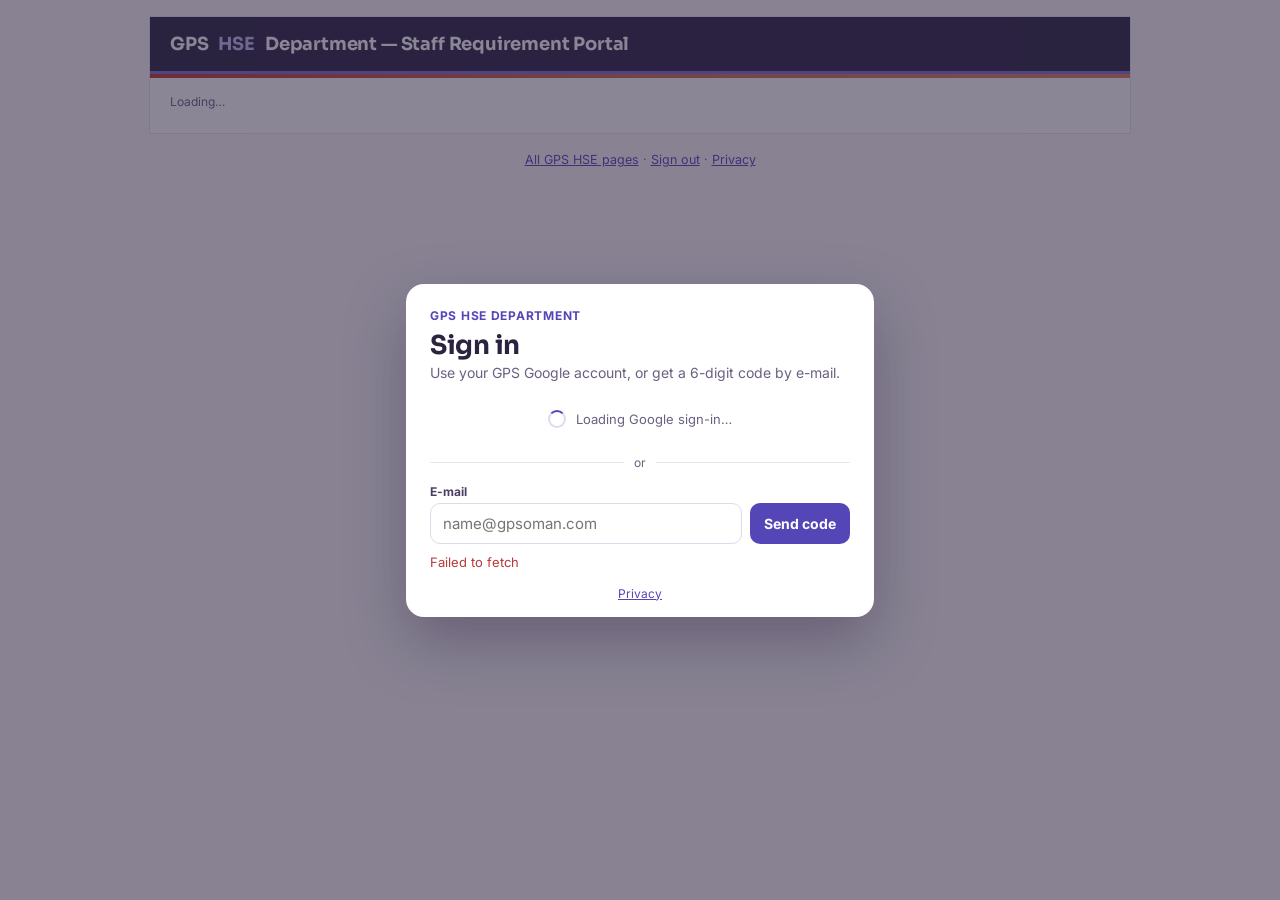
<file: portal.html>
<!DOCTYPE html>
<html>
<head>
<script src="config.js"></script>
<script src="rs.js"></script>
<script src="fast.js"></script>
<meta charset="utf-8">
<style>
  body { margin: 0; font-family: Arial, Helvetica, sans-serif; background: #F4F6FA; color: #1E2430; font-size: 14px; }
  .wrap { max-width: 980px; margin: 16px auto; background: #fff; border: 1px solid #EDE4EC; }
  .hd { background: #5546B8; color: #fff; padding: 16px 20px; font-size: 18px; font-weight: bold; display: flex; align-items: center; gap: 10px; flex-wrap: wrap; }
  .hd span { color: #D9825B; }
  .hd .who { margin-left: auto; font-size: 12px; font-weight: normal; color: #D6DEEA; }
  .bar { height: 4px; background: linear-gradient(90deg, #C0392B, #C9704A, #D9825B); }
  .bd { padding: 16px 20px 24px; }
  h2 { color: #5546B8; font-size: 18px; margin: 0 0 4px; }
  h3 { color: #5546B8; font-size: 15px; margin: 18px 0 8px; border-bottom: 2px solid #D9825B; padding-bottom: 4px; }
  .muted { color: #6B6080; font-size: 12px; }
  .projs { display: flex; gap: 6px; flex-wrap: wrap; margin: 8px 0 4px; }
  .proj { border: 1px solid #EDE4EC; border-radius: 14px; padding: 4px 10px; font-size: 12px; background: #F8F4FB; }
  .proj b { color: #5546B8; }
  .tabs { display: flex; gap: 8px; margin: 14px 0 14px; flex-wrap: wrap; align-items: center; }
  .tab { border: 1px solid #D9D0EE; background: linear-gradient(#FFFFFF, #EEF2F8); padding: 9px 14px; font-size: 14px; cursor: pointer; color: #5546B8; border-radius: 8px; font-family: inherit;
    box-shadow: 0 2px 0 #D9D0EE, 0 3px 6px rgba(31,56,100,.08); transition: transform .06s, box-shadow .06s, background .15s; }
  .tab:hover { background: linear-gradient(#FFFFFF, #E3EAF4); }
  .tab:active { transform: translateY(2px); box-shadow: 0 0 0 #D9D0EE, 0 1px 2px rgba(31,56,100,.12); }
  .tab.on { background: #5546B8; color: #fff; font-weight: bold; border-color: #5546B8; box-shadow: 0 2px 0 #0F2140, 0 3px 8px rgba(31,56,100,.25); }
  .tab.raise { margin-left: auto; background: linear-gradient(#F39C3D, #C9704A); color: #fff; font-weight: bold; border-color: #D2600F;
    box-shadow: 0 2px 0 #A2502B, 0 4px 10px rgba(232,113,26,.35); animation: raisePulse 1.8s ease-in-out infinite; }
  .tab.raise:hover { background: linear-gradient(#E0A080, #EC7B26); }
  .tab.raise.on { animation: none; background: #C85D10; box-shadow: 0 2px 0 #8F420B; }
  @keyframes raisePulse { 0%, 100% { box-shadow: 0 2px 0 #A2502B, 0 0 0 0 rgba(232,113,26,.55); } 50% { box-shadow: 0 2px 0 #A2502B, 0 0 0 8px rgba(232,113,26,0); } }
  @media (prefers-reduced-motion: reduce) { .tab.raise { animation: none; } }
  .card.vac { border: 1px solid transparent; }
  .card.vac.c0 { background: #F3F7FD; border-color: #D5E2F3; border-left: 5px solid #2E5C9A; }
  .card.vac.c1 { background: #F2FAF6; border-color: #CDE9DA; border-left: 5px solid #1E8449; }
  .card.vac.c2 { background: #FFF9F6; border-color: #EFC3AC; border-left: 5px solid #C9704A; }
  .card.vac.c3 { background: #F7F4FC; border-color: #E0D6F0; border-left: 5px solid #6C4AB6; }
  .card.vac.c4 { background: #F1F9FA; border-color: #CBE7EB; border-left: 5px solid #117A8B; }
  .card.vac.closed { background: #F7F8FA; border-color: #EDE4EC; border-left: 5px solid #A0A8B6; }
  .card.vac table th { background: rgba(255,255,255,.7); }
  @media (max-width: 640px) { .tab.raise { margin-left: 0; width: 100%; } }
  .cnt { display: inline-block; min-width: 18px; padding: 1px 6px; border-radius: 10px; background: #C0392B; color: #fff; font-size: 11px; margin-left: 4px; }
  .cnt.n { background: #8A94A6; }
  .card { border: 1px solid #EDE4EC; border-radius: 8px; padding: 12px 14px; margin-bottom: 10px; }
  .card.focus { border-color: #C9704A; box-shadow: 0 0 0 2px #FBEDE5; }
  .card.act { border-left: 4px solid #C9704A; }
  .ct { display: flex; gap: 8px; align-items: baseline; flex-wrap: wrap; }
  .ct b { color: #5546B8; font-size: 15px; }
  .pill { display: inline-block; padding: 2px 9px; border-radius: 10px; font-size: 11px; font-weight: bold; background: #F1ECFA; color: #4A3F63; }
  .pill.wait { background: #FFF4E0; color: #9A5B00; }
  .pill.ok { background: #E6F4EC; color: #1E6B41; }
  .pill.bad { background: #FDECEA; color: #C0392B; }
  .kv { display: grid; grid-template-columns: 140px 1fr; gap: 3px 10px; font-size: 13px; margin-top: 8px; }
  .kv div:nth-child(odd) { color: #6B6080; }
  .steps { display: flex; gap: 0; margin: 10px 0 2px; flex-wrap: wrap; }
  .st { flex: 1; min-width: 120px; font-size: 11px; color: #6B6080; padding: 6px 8px; border-top: 3px solid #EDE4EC; }
  .st.done { border-top-color: #1E8449; color: #1E6B41; }
  .st.now { border-top-color: #C9704A; color: #9A5B00; font-weight: bold; }
  .st.bad { border-top-color: #C0392B; color: #C0392B; font-weight: bold; }
  table { border-collapse: collapse; width: 100%; font-size: 13px; margin-top: 8px; }
  th { text-align: left; background: #F8F4FB; color: #4A3F63; font-weight: normal; padding: 6px 8px; border-bottom: 1px solid #EDE4EC; }
  td { padding: 6px 8px; border-bottom: 1px solid #F1ECFA; vertical-align: top; }
  .tw { overflow-x: auto; }
  label.l { display: block; font-size: 12px; color: #6B6080; margin: 12px 0 4px; }
  input[type=text], input[type=number], input[type=date], select, textarea { width: 100%; box-sizing: border-box; padding: 9px 10px; border: 1px solid #EDE4EC; border-radius: 6px; font-family: inherit; font-size: 14px; background: #fff; }
  textarea { min-height: 64px; resize: vertical; }
  .grid { display: grid; grid-template-columns: 1fr 1fr; gap: 0 16px; }
  .chips { display: flex; gap: 8px; flex-wrap: wrap; }
  .chips label { flex: 1; min-width: 90px; border: 2px solid #EDE4EC; border-radius: 6px; padding: 9px; text-align: center; font-weight: bold; cursor: pointer; font-size: 13px; }
  .chips input { display: none; }
  .chips label.on { border-color: #5546B8; background: #EAF2FB; color: #5546B8; }
  .btn { background: #5546B8; color: #fff; border: none; border-radius: 6px; padding: 10px 18px; font-size: 14px; cursor: pointer; font-family: inherit; }
  .btn.green { background: #1E8449; } .btn.red { background: #fff; color: #C0392B; border: 1px solid #C0392B; }
  .btn.light { background: #fff; color: #5546B8; border: 1px solid #5546B8; }
  .btn:disabled { opacity: .6; }
  .row { display: flex; gap: 8px; flex-wrap: wrap; margin-top: 10px; align-items: center; }
  .warn { background: #FDECEA; border: 1px solid #F5B7B1; color: #922B21; border-radius: 6px; padding: 10px; margin: 10px 0; }
  .ok { background: #E9F7EF; border: 1px solid #A9DFBF; border-radius: 6px; padding: 12px; margin: 10px 0; }
  .note { background: #F8F4FB; border-radius: 6px; padding: 8px 10px; font-size: 12px; color: #4A3F63; margin-top: 6px; }
  .req { color: #C0392B; }
  .lead { background: #FFF4E0; border-left: 4px solid #C9704A; border-radius: 6px; padding: 10px 12px; margin: 10px 0; font-size: 13px; color: #5C3A00; }
  .short { background: #FDECEA; border-left: 4px solid #C0392B; border-radius: 6px; padding: 8px 10px; margin-top: 6px; font-size: 12px; color: #922B21; }
  .filter { display: flex; gap: 8px; flex-wrap: wrap; align-items: center; margin-bottom: 10px; }
  .filter select { width: auto; min-width: 180px; padding: 6px 8px; }
  .empty { color: #6B6080; padding: 14px; text-align: center; border: 1px dashed #EDE4EC; border-radius: 8px; }
  @media (max-width: 640px) {
    table.ctab, table.ctab tbody, table.ctab tr, table.ctab td { display: block; width: auto; }
    table.ctab tr.hrow { display: none; }
    table.ctab tr { border: 1px solid #F1ECFA; border-radius: 6px; padding: 6px 8px; margin-top: 6px; }
    table.ctab td { border: none; padding: 2px 0; display: flex; gap: 8px; }
    table.ctab td::before { content: attr(data-l); color: #6B6080; min-width: 92px; font-size: 12px; }
    table.ctab td:first-child::before { display: none; }
  }
  @media (max-width: 640px) { .grid { grid-template-columns: 1fr; } .kv { grid-template-columns: 110px 1fr; } .bd { padding: 14px 12px 20px; } .wrap { margin: 0; border: none; } }
</style>
<link rel="stylesheet" href="theme.css">
<title>Staff Requirement Portal — GPS HSE</title>
</head>
<body>
<div class="wrap">
  <div class="hd">GPS <span>HSE</span> Department — Staff Requirement Portal<span class="who" id="who"></span></div>
  <div class="bar"></div>
  <div class="bd" id="body"><div class="muted">Loading&hellip;</div></div>
</div>
<script>
  // "Replacing": type-ahead from the GPS employee list of the chosen project (Master Database)
  var REPL_FOR = null;
  function loadRepl() {
    var pe = document.getElementById('project'), proj = pe ? pe.value : '';
    if (!proj || REPL_FOR === proj) return;
    REPL_FOR = proj;
    google.script.run.withSuccessHandler(function (list) {
      var dl = document.getElementById('replList'); if (!dl) return;
      dl.innerHTML = (list || []).map(function (x) { return '<option value="' + String(x).replace(/&/g, '&amp;').replace(/"/g, '&quot;').replace(/</g, '&lt;') + '">'; }).join('');
    }).withFailureHandler(function () { REPL_FOR = null; }).getReplacingOptions(proj);
  }

  var RSQ = {}; new URLSearchParams(location.search).forEach(function (v, k) { RSQ[k] = v; });
  var BOOT = { focus: RSQ.vrq || '', user: '', as: RSQ.as || '' };
  var D = null, TAB = RSQ.tab || '', PF = '', FOCUS = BOOT.focus || '';

  function esc(v) { return String(v === null || v === undefined ? '' : v).replace(/&/g, '&amp;').replace(/</g, '&lt;').replace(/>/g, '&gt;').replace(/"/g, '&quot;'); }
  function val(id) { var e = document.getElementById(id); return e ? e.value : ''; }
  function radio(name) { var e = document.querySelector('input[name="' + name + '"]:checked'); return e ? e.value : ''; }

  // Phase 5F-2: the copy on this computer / Firebase first, then the script's check (fresh: after your own change)
  function load(fresh) {
    var take = function (d) {
      D = d;
      document.getElementById('who').textContent = d.user + (d.ho ? ' · GPS HO' : d.mgmt ? ' · Management view' : '');
      if (!TAB) {
        var focusReq = FOCUS && d.requests.filter(function (r) { return r.id === FOCUS; })[0];
        TAB = d.requests.some(function (r) { return r.canDecide; }) ? 'approve' : focusReq ? 'requests' : 'vacancies';
      }
      render();
    };
    var bad = function (e) { document.getElementById('body').innerHTML = '<div class="warn">' + esc(e.message) + '</div>'; };
    if (window.RS && RS.fast) RS.fast('portal_' + RS.fid(BOOT.as || ''), 'fastPortal5', [BOOT.as || ''], take, bad, !!fresh);
    else google.script.run.withSuccessHandler(take).withFailureHandler(bad).getPortalData(BOOT.as || '');
  }

  function render() {
    var mine = D.requests.filter(function (r) { return r.canDecide; });
    var openV = D.vacancies.filter(function (v) { return v.status === 'Open'; }).length;
    var openR = D.requests.filter(function (r) { return ['Waiting for Project Manager', 'Ready for review', 'Waiting for HSE Manager'].indexOf(r.status) > -1; }).length;
    var h = (D.viewAs ? '<div class="note" style="margin:0 0 10px;border-left:4px solid #C9704A"><b>GPS HO preview:</b> this is exactly what <b>' + esc(D.viewAs) + '</b> sees. Read-only — nothing can be changed here.</div>' : '') +
      '<h2>' + (D.ho || D.mgmt ? 'All projects' : 'Your project' + (D.projects.length > 1 ? 's' : '')) + '</h2>' +
      (D.mgmt && !D.ho ? '<div class="muted">Management view — read-only. You see every project\'s requests, vacancies and the candidates submitted to them.</div>' :
        D.ho ? '<div class="muted">GPS HO view — you see every project. Accept or reject requests in the app: <a href="' + esc(D.appUrl) + '">Vacancies › Requests</a>.</div>' :
        '<div class="projs">' + D.projects.map(function (p) { return '<span class="proj"><b>' + esc(p.name) + '</b> · ' + esc(p.roles.join(', ')) + '</span>'; }).join('') + '</div>') +
      '<div class="tabs">' +
      (mine.length || D.projects.some(function (p) { return p.roles.indexOf('Project / Contract Manager') > -1; }) ?
        tab('approve', 'Waiting for my approval', mine.length, true) : '') +
      tab('vacancies', 'Vacancies', openV) + tab('requests', 'Requests', openR) + (D.viewAs || !D.canRaise.length ? '' : tab('raise', '+ Raise a request', -1, false, 'raise')) + '</div>';
    if (D.projects.length > 1 && TAB !== 'raise') {
      h += '<div class="filter"><span class="muted">Project</span><select onchange="PF=this.value;render()"><option value="">All projects</option>' +
        D.projects.map(function (p) { return '<option' + (p.name === PF ? ' selected' : '') + '>' + esc(p.name) + '</option>'; }).join('') + '</select></div>';
    }
    var pf = function (x) { return !PF || x.project === PF; };
    if (TAB === 'approve') h += mine.filter(pf).map(reqCard).join('') || '<div class="empty">Nothing is waiting for your approval.</div>';
    if (TAB === 'vacancies') h += D.vacancies.filter(pf).map(vacCard).join('') || '<div class="empty">No vacancies for your project' + (D.projects.length > 1 ? 's' : '') + ' yet. Use <b>+ Raise a request</b>.</div>';
    if (TAB === 'requests') h += D.requests.filter(pf).map(reqCard).join('') || '<div class="empty">No requests yet.</div>';
    if (TAB === 'raise') h += raiseForm();
    document.getElementById('body').innerHTML = h;
    if (TAB === 'raise') { needText(); flowText(); }
    if (FOCUS) { var el = document.getElementById('rq_' + FOCUS); if (el) { el.scrollIntoView({ block: 'center' }); } }
  }
  function tab(k, label, n, red, cls) {
    return '<button class="tab' + (cls ? ' ' + cls : '') + (TAB === k ? ' on' : '') + '" onclick="TAB=\'' + k + '\';render()">' + label +
      (n > 0 ? '<span class="cnt' + (red ? '' : ' n') + '">' + n + '</span>' : '') + '</button>';
  }


  /* ---------- requests ---------- */
  function reqPill(r) {
    var c = r.status === 'Created' || r.status === 'Added to existing vacancy' ? 'ok' : /Rejected/.test(r.status) ? 'bad' : 'wait';
    return '<span class="pill ' + c + '">' + esc(r.statusText) + '</span>';
  }
  function reqSteps(r) {
    var raised = 'Raised ' + r.raisedOn;
    var pmSkip = !r.pmStatus || /raised by|No Project Manager/.test(r.pmStatus);
    var pm = r.status === 'Waiting for Project Manager' ? 'now' : r.status === 'Rejected by Project Manager' ? 'bad' : 'done';
    var ho = r.status === 'Ready for review' || r.status === 'Waiting for HSE Manager' ? 'now' : r.status === 'Rejected' ? 'bad' :
      r.status === 'Created' || r.status === 'Added to existing vacancy' ? 'done' : '';
    return '<div class="steps"><div class="st done">1 · ' + esc(raised) + '</div>' +
      '<div class="st ' + (pmSkip && pm === 'done' ? 'done' : pm) + '">2 · Project Manager' + (pmSkip ? ' (not needed)' : r.pmOn ? ' · ' + esc(r.pmStatus) + ' ' + esc(r.pmOn) : ' approval') + '</div>' +
      '<div class="st ' + ho + '">3 · GPS HO acceptance' + (r.hoOn ? ' · ' + esc(r.hoOn) : '') + '</div>' +
      '<div class="st ' + (r.vacancyId ? 'done' : '') + '">4 · Vacancy' + (r.vacancyId ? ' ' + esc(r.vacancyId) + ' open' : '') + '</div></div>';
  }
  function reqCard(r) {
    var h = '<div class="card' + (r.canDecide ? ' act' : '') + (FOCUS === r.id ? ' focus' : '') + '" id="rq_' + esc(r.id) + '"><div class="ct"><b>' + esc(r.position) + '</b>' +
      '<span>' + esc(r.project) + '</span><span class="muted">' + esc(r.id) + '</span>' + reqPill(r) + '</div>' + reqSteps(r) +
      '<div class="kv"><div>Posts</div><div>' + esc(r.posts) + (r.fillWith ? ' · fill with ' + esc(r.fillWith) : '') + '</div>' +
      '<div>Type</div><div>' + esc(r.type || 'New post') + (r.replacing ? ' — replacing ' + esc(r.replacing) : '') + '</div>' +
      (r.requiredBy ? '<div>Required by</div><div>' + esc(r.requiredBy) + '</div>' : '') +
      (r.requirements ? '<div>Requirements</div><div>' + esc(r.requirements) + '</div>' : '') +
      (r.remarks ? '<div>Remarks</div><div>' + esc(r.remarks) + '</div>' : '') +
      '<div>Raised by</div><div>' + esc(r.raisedBy) + (r.raisedRole ? ' (' + esc(r.raisedRole) + ')' : '') + ' · ' + esc(r.raisedOn) + '</div>' +
      (r.pmBy ? '<div>Project Manager</div><div>' + esc(r.pmStatus) + ' by ' + esc(r.pmBy) + ' · ' + esc(r.pmOn) + (r.pmRemarks ? ' — ' + esc(r.pmRemarks) : '') + '</div>' : '') +
      (r.hoBy ? '<div>GPS HO</div><div>' + esc(r.hoBy) + ' · ' + esc(r.hoOn) + '</div>' : '') + '</div>';
    if (r.canDecide) {
      h += leadBox() + (r.shortDays > -1 ? '<div class="short">Required by is only ' + r.shortDays + ' day' + (r.shortDays === 1 ? '' : 's') + ' after the request — it is unlikely to be filled in time.</div>' : '') +
        '<label class="l">Your remarks (needed if you reject)</label><textarea id="pmr_' + esc(r.id) + '" placeholder="e.g. Approved — budget confirmed for 2 posts"></textarea>' +
        '<div class="row"><button class="btn green" onclick="decide(\'' + esc(r.id) + '\',true,this)">Approve</button>' +
        '<button class="btn red" onclick="decide(\'' + esc(r.id) + '\',false,this)">Reject</button><span id="pmm_' + esc(r.id) + '"></span></div>';
    }
    if (r.vacancyId) h += '<div class="row"><button class="btn light" onclick="TAB=\'vacancies\';FOCUS=\'' + esc(r.vacancyId) + '\';render()">Open vacancy ' + esc(r.vacancyId) + '</button></div>';
    return h + '</div>';
  }
  function decide(id, approve, btn) {
    var rem = val('pmr_' + id).trim(), m = document.getElementById('pmm_' + id);
    if (!approve && !rem) { m.innerHTML = '<span class="req">Please give the reason for rejecting.</span>'; return; }
    btn.parentNode.querySelectorAll('button').forEach(function (b) { b.disabled = true; });
    m.innerHTML = '<span class="muted">Saving&hellip;</span>';
    google.script.run.withSuccessHandler(function () {
      FOCUS = id; TAB = 'requests'; load(true);
    }).withFailureHandler(function (e) {
      btn.parentNode.querySelectorAll('button').forEach(function (b) { b.disabled = false; });
      m.innerHTML = '<span class="req">' + esc(e.message) + '</span>';
    }).portalPmDecide(id, approve, rem);
  }

  /* ---------- vacancies ---------- */
  function vacCard(v, i) {
    var pill = v.status === 'Open' ? 'wait' : v.status === 'Filled' ? 'ok' : 'bad';
    var h = '<div class="card vac ' + (v.status === 'Open' ? 'c' + ((i || 0) % 5) : 'closed') + (FOCUS === v.id ? ' focus' : '') + '" id="rq_' + esc(v.id) + '"><div class="ct"><b>' + esc(v.position) + '</b><span>' + esc(v.project) + '</span>' +
      '<span class="muted">' + esc(v.id) + '</span><span class="pill ' + pill + '">' + esc(v.status) + '</span></div>' +
      '<div class="kv"><div>Required</div><div>' + esc(v.need) + '</div>' +
      '<div>Progress</div><div><b>' + v.submitted + '</b> CV(s) submitted to the project · <b>' + v.approved + '</b> approved by the client' +
        (v.status === 'Open' && v.preparing ? ' · ' + v.preparing + ' more being prepared by GPS HO' : '') + '</div>' +
      '<div>Type</div><div>' + esc(v.type || 'New post') + (v.replacing ? ' — replacing ' + esc(v.replacing) : '') + '</div>' +
      (v.requiredBy ? '<div>Required by</div><div>' + esc(v.requiredBy) + '</div>' : '') +
      (v.requirements ? '<div>Requirements</div><div>' + esc(v.requirements) + '</div>' : '') +
      '<div>Opened</div><div>' + esc(v.opened) + ' (' + esc(v.days) + ' days)' + (v.requestId ? ' · from request ' + esc(v.requestId) : '') + '</div></div>';
    if (v.linked.length) {
      h += '<div class="tw"><table class="ctab"><tr class="hrow"><th>Candidate</th><th>Nationality</th><th>Experience</th><th>CV submitted</th><th>Stage</th></tr>' +
        v.linked.map(function (c) {
          return '<tr><td><div><b>' + esc(c.name) + '</b> <span class="muted">' + esc(c.id) + '</span></div></td><td data-l="Nationality"><div>' + esc(c.nat) + (c.natCat ? ' <span class="muted">' + esc(c.natCat) + '</span>' : '') + '</div></td>' +
            '<td data-l="Experience"><div>' + esc(c.exp || '—') + (c.approvals ? '<div class="muted">' + esc(c.approvals) + '</div>' : '') + '</div></td><td data-l="CV submitted">' + esc(c.submitted) + '</td>' +
            '<td data-l="Stage"><span class="pill ' + (c.approved ? 'ok' : /Not approved|declined|Withdrawn/.test(c.stage) ? 'bad' : 'wait') + '">' + esc(c.stage) + '</span></td></tr>';
        }).join('') + '</table></div>';
    } else if (v.status === 'Open') {
      h += '<div class="note">No CV submitted to the project yet' + (v.preparing ? ' — ' + v.preparing + ' candidate(s) are being screened by GPS HO.' : ' — GPS HO is searching for candidates.') + '</div>';
    }
    return h + '</div>';
  }

  /* ---------- raise ---------- */
  function chips(name, list, cur) {
    return '<div class="chips">' + list.map(function (x) {
      return '<label class="' + (x === cur ? 'on' : '') + '"><input type="radio" name="' + name + '" value="' + esc(x) + '"' + (x === cur ? ' checked' : '') + ' onchange="pick(this)">' + esc(x) + '</label>';
    }).join('') + '</div>';
  }
  function pick(inp) {
    document.querySelectorAll('input[name="' + inp.name + '"]').forEach(function (x) { x.parentNode.classList.toggle('on', x.checked); });
    if (inp.name === 'type') document.getElementById('replWrap').style.display = inp.value === 'Replacement' ? '' : 'none';
    needText(); flowText();
  }
  function needText() {
    var n = Number(val('posts')) || 0, f = radio('fill'), el = document.getElementById('need');
    if (!el) return;
    var t = !n ? '' : f === 'National' ? (n * 2) + ' national' + (n * 2 === 1 ? '' : 's') + ' (14/14 rotation: 2 nationals per post)' :
      f === 'Expat' ? Math.ceil(n) + ' expat' + (Math.ceil(n) === 1 ? '' : 's') + ' (1 per post)' :
      f === 'Either' ? Math.ceil(n) + ' expat' + (Math.ceil(n) === 1 ? '' : 's') + ' or ' + (n * 2) + ' nationals' : '';
    el.textContent = t ? 'This means: ' + t : '';
  }
  function flowText() {
    var p = val('project'), el = document.getElementById('flow');
    if (!el) return;
    var pr = D.projects.filter(function (x) { return x.name === p; })[0];
    if (!pr) { el.textContent = ''; return; }
    var pm = pr.roles.indexOf('Project / Contract Manager') > -1 || pr.roles.indexOf('GPS HO') > -1;
    el.innerHTML = pm ? 'Goes straight to <b>GPS HO</b> for acceptance (you are the Project / Contract Manager).' :
      'Goes to the <b>Project / Contract Manager</b> for approval, then to <b>GPS HO</b> for acceptance. You are emailed at each step.';
  }
  // Lead time note + short-notice warning on the Required by date
  function leadBox() {
    setTimeout(shortCheck, 0);
    return '<div class="lead"><b>Lead time: allow at least ' + D.lead.min + '–' + D.lead.max + ' days.</b> ' + esc(D.lead.text) + '</div>';
  }
  function shortCheck() {
    var el = document.getElementById('shortMsg'), v = val('requiredBy');
    if (!el) return;
    if (!v) { el.innerHTML = ''; return; }
    var p = v.split('-'), d = new Date(Number(p[0]), Number(p[1]) - 1, Number(p[2])), t = new Date();
    t.setHours(0, 0, 0, 0);
    var n = Math.round((d - t) / 864e5);
    el.innerHTML = n < D.lead.min ? '<div class="short">This date is only ' + Math.max(n, 0) + ' day' + (n === 1 ? '' : 's') + ' away — it is unlikely to be filled in time. You can still submit.</div>' : '';
  }
  function raiseForm() {
    var only = D.canRaise.length === 1 ? D.canRaise[0] : '';
    return leadBox() + '<div class="muted">Raise a requirement for HSE staff. Fields marked <span class="req">*</span> are needed.</div>' +
      '<label class="l">Project <span class="req">*</span></label><select id="project" onchange="flowText()">' + (only ? '' : '<option value="">— choose —</option>') +
        D.canRaise.map(function (p) { return '<option' + (p === (PF || only) ? ' selected' : '') + '>' + esc(p) + '</option>'; }).join('') + '</select>' +
      '<div class="note" id="flow"></div>' +
      '<div class="grid"><div><label class="l">Position <span class="req">*</span></label><select id="position" onchange="document.getElementById(\'posOtherWrap\').style.display=this.value===\'__other\'?\'\':\'none\'">' +
        '<option value="">— choose —</option>' + D.positions.map(function (p) { return '<option>' + esc(p) + '</option>'; }).join('') + '<option value="__other">Other (type it)</option></select>' +
        '<div id="posOtherWrap" style="display:none"><input type="text" id="posOther" placeholder="Position" style="margin-top:6px"></div></div>' +
      '<div><label class="l">Number of posts <span class="req">*</span></label><input type="number" id="posts" min="0.5" step="0.5" value="1" oninput="needText()"></div></div>' +
      '<label class="l">Fill with</label>' + chips('fill', D.fillOptions, '') + '<div class="muted" id="need" style="margin-top:6px"></div>' +
      '<label class="l">New post or replacement</label>' + chips('type', D.types, 'New post') +
      '<div id="replWrap" style="display:none"><label class="l">Replacing (name)</label><input type="text" id="replacing" list="replList" onfocus="loadRepl()" placeholder="Type a name or GPS ID"><datalist id="replList"></datalist></div>' +
      '<div class="grid"><div><label class="l">Required by</label><input type="date" id="requiredBy" onchange="shortCheck()" oninput="shortCheck()"><div id="shortMsg"></div></div><div></div></div>' +
      '<label class="l">Client / job requirements</label><textarea id="requirements" placeholder="e.g. PDO approved HSE Supervisor, NEBOSH IGC, 8+ years in oil &amp; gas, H2S, valid driving licence"></textarea>' +
      '<label class="l">Remarks</label><textarea id="remarks" placeholder="Location, rotation, start date, budget approval…"></textarea>' +
      '<div id="msg"></div><div class="row"><button class="btn" id="sendBtn" onclick="raise()">Submit request</button></div>';
  }
  function raise() {
    var pos = val('position') === '__other' ? val('posOther').trim() : val('position');
    var p = { project: val('project'), position: pos, posts: val('posts'), fillWith: radio('fill'), type: radio('type') || 'New post',
      replacing: val('replacing'), requiredBy: val('requiredBy'), requirements: val('requirements'), remarks: val('remarks') };
    var m = document.getElementById('msg');
    if (!p.project || !p.position || !(Number(p.posts) > 0)) { m.innerHTML = '<div class="warn">Please give the project, the position and the number of posts.</div>'; return; }
    document.getElementById('sendBtn').disabled = true;
    m.innerHTML = '<div class="muted">Sending&hellip;</div>';
    google.script.run.withSuccessHandler(function (r) {
      m.innerHTML = '<div class="ok">Request <b>' + esc(r.id) + '</b> submitted — ' + esc(r.statusText) + '.' + (r.to && r.to.length ? ' Sent to ' + esc(r.to.join(', ')) + '.' : '') + '</div>' +
        (r.lead ? '<div class="lead">Earliest realistic joining: about <b>' + esc(r.lead) + '</b>' + (r.shortDays > -1 ? ' — later than your required-by date.' : '.') + '</div>' : '');
      FOCUS = r.id; TAB = 'requests'; setTimeout(function () { load(true); }, 6000);
    }).withFailureHandler(function (e) {
      document.getElementById('sendBtn').disabled = false;
      m.innerHTML = '<div class="warn">' + esc(e.message) + '</div>';
    }).submitPortalRequest(p);
  }

  RS.ready(function () { load(); });
</script>
<p class="site-foot"><a href="./">All GPS HSE pages</a> · <a href="#" onclick="RS.out();return false">Sign out</a> · <a href="privacy.html">Privacy</a></p>
</body>
</html>
</file>
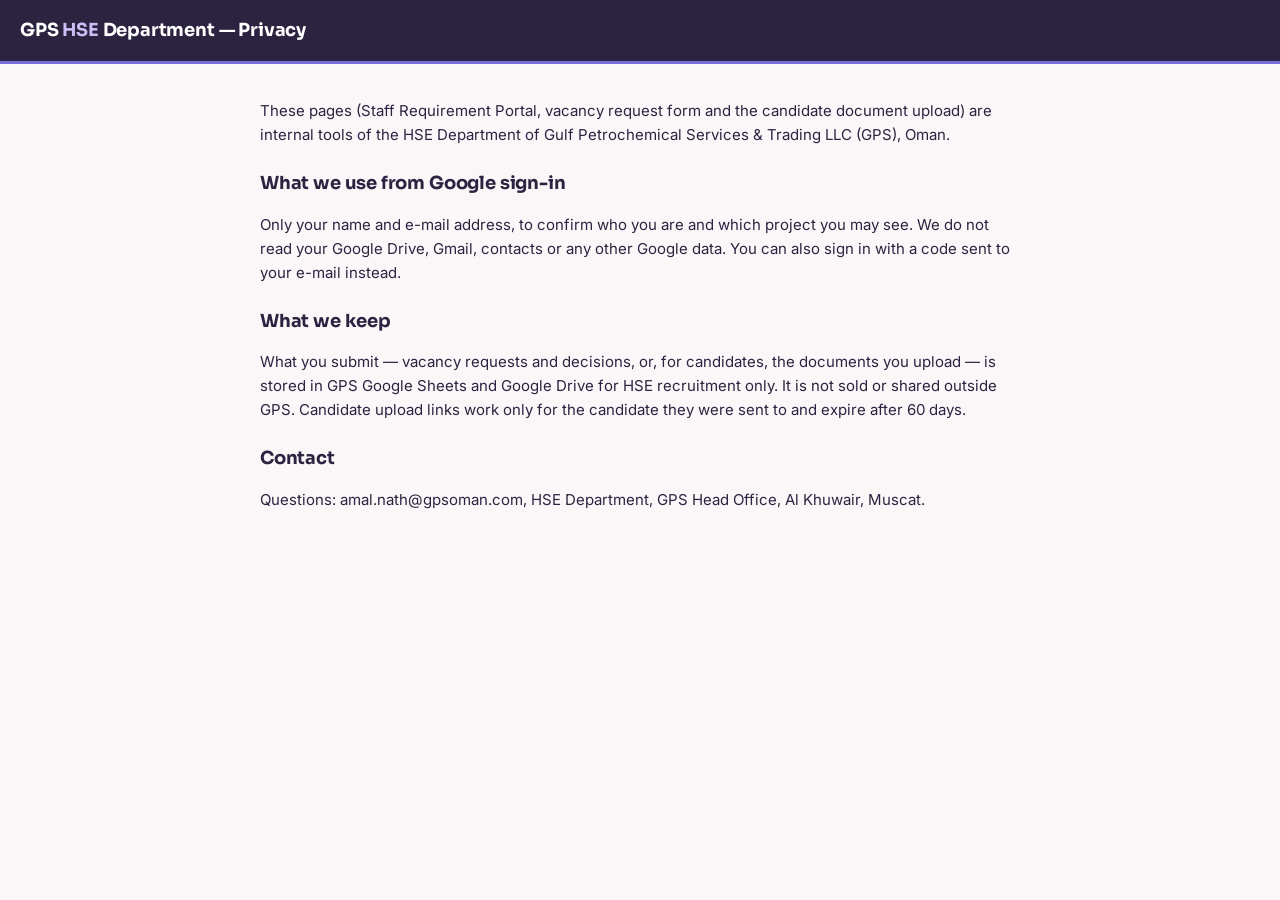
<file: privacy.html>
<!doctype html>
<html lang="en">
<head>
<meta charset="utf-8">
<meta name="viewport" content="width=device-width, initial-scale=1">
<title>Privacy — GPS HSE recruitment pages</title>
<link rel="stylesheet" href="theme.css">
<style>
  body { margin: 0; font-size: 15px; line-height: 1.6; }
  .hd { padding: 16px 20px; font-size: 18px; font-weight: 700; }
  main { max-width: 760px; margin: 0 auto; padding: 20px 16px; }
  h2 { font-size: 18px; margin: 22px 0 6px; }
</style>
</head>
<body>
<div class="hd">GPS <span>HSE</span> Department — Privacy</div>
<main>
<p>These pages (Staff Requirement Portal, vacancy request form and the candidate document upload) are internal tools of the HSE Department of Gulf Petrochemical Services &amp; Trading LLC (GPS), Oman.</p>
<h2>What we use from Google sign-in</h2>
<p>Only your name and e-mail address, to confirm who you are and which project you may see. We do not read your Google Drive, Gmail, contacts or any other Google data. You can also sign in with a code sent to your e-mail instead.</p>
<h2>What we keep</h2>
<p>What you submit — vacancy requests and decisions, or, for candidates, the documents you upload — is stored in GPS Google Sheets and Google Drive for HSE recruitment only. It is not sold or shared outside GPS. Candidate upload links work only for the candidate they were sent to and expire after 60 days.</p>
<h2>Contact</h2>
<p>Questions: amal.nath@gpsoman.com, HSE Department, GPS Head Office, Al Khuwair, Muscat.</p>
</main>
</body>
</html>
</file>
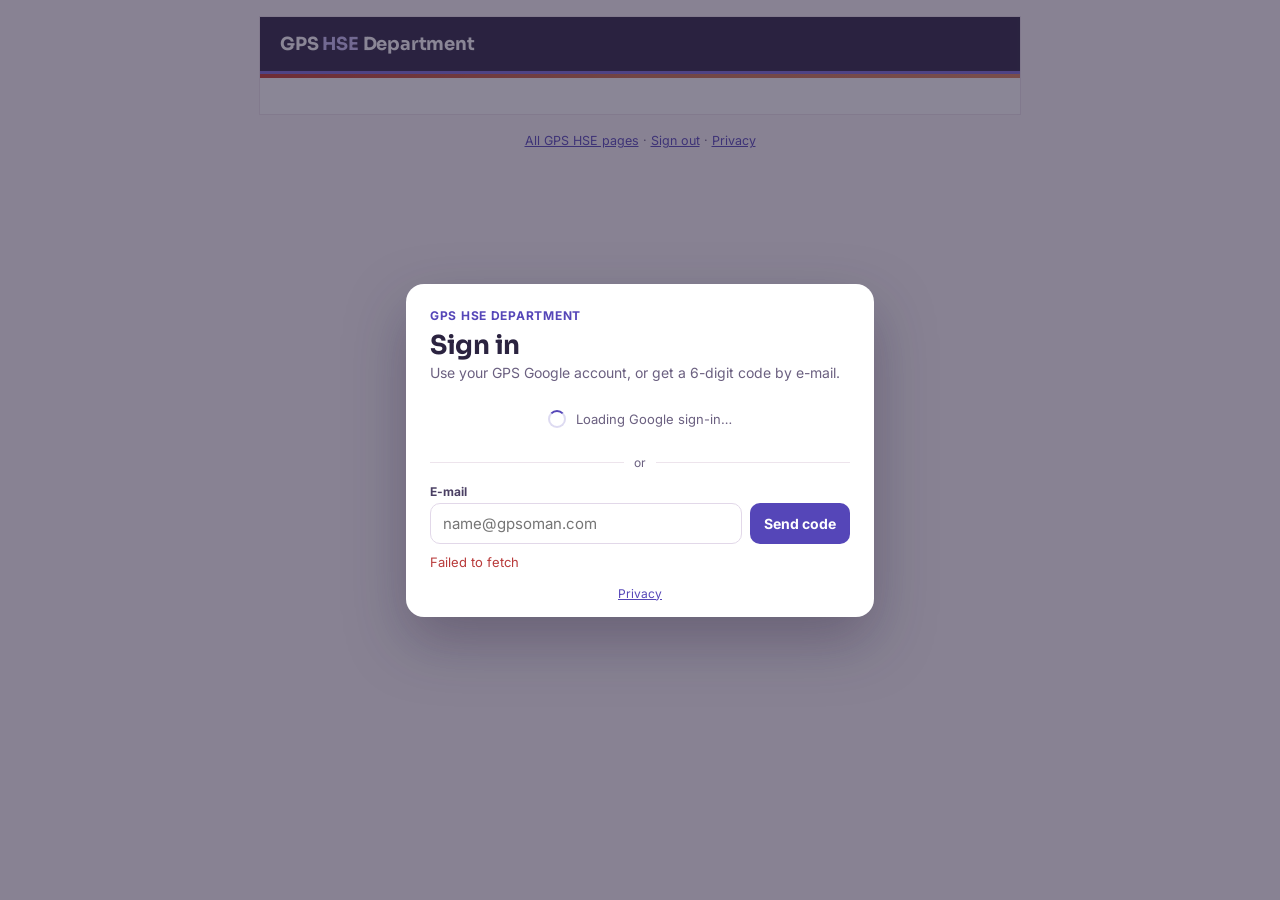
<file: request.html>
<!DOCTYPE html>
<html>
<head>
<script src="config.js"></script>
<script src="rs.js"></script>
<meta charset="utf-8">
<style>
  body { margin: 0; font-family: Arial, Helvetica, sans-serif; background: #F4F6FA; color: #1E2430; font-size: 14px; }
  .wrap { max-width: 760px; margin: 16px auto; background: #fff; border: 1px solid #EDE4EC; }
  .hd { background: #5546B8; color: #fff; padding: 16px 20px; font-size: 18px; font-weight: bold; }
  .hd span { color: #D9825B; }
  .bar { height: 4px; background: linear-gradient(90deg, #C0392B, #C9704A, #D9825B); }
  .bd { padding: 18px 20px; }
  h2 { color: #5546B8; font-size: 18px; margin: 0 0 4px; }
  h3 { color: #5546B8; font-size: 15px; margin: 22px 0 8px; border-bottom: 2px solid #D9825B; padding-bottom: 4px; }
  .muted { color: #6B6080; font-size: 12px; }
  label.l { display: block; font-size: 12px; color: #6B6080; margin: 12px 0 4px; }
  input[type=text], input[type=number], input[type=date], select, textarea { width: 100%; box-sizing: border-box; padding: 9px 10px; border: 1px solid #EDE4EC; border-radius: 6px; font-family: inherit; font-size: 14px; background: #fff; }
  textarea { min-height: 70px; resize: vertical; }
  .grid { display: grid; grid-template-columns: 1fr 1fr; gap: 0 16px; }
  .chips { display: flex; gap: 8px; flex-wrap: wrap; }
  .chips label { flex: 1; min-width: 100px; border: 2px solid #EDE4EC; border-radius: 6px; padding: 10px; text-align: center; font-weight: bold; cursor: pointer; font-size: 13px; }
  .chips input { display: none; }
  .chips label.on { border-color: #5546B8; background: #EAF2FB; color: #5546B8; }
  .hint { background: #F8F4FB; border-radius: 6px; padding: 8px 10px; font-size: 12px; color: #4A3F63; margin-top: 6px; }
  .lead { background: #FFF4E0; border-left: 4px solid #C9704A; border-radius: 6px; padding: 10px 12px; margin: 10px 0; font-size: 13px; color: #5C3A00; }
  .short { background: #FDECEA; border-left: 4px solid #C0392B; border-radius: 6px; padding: 8px 10px; margin-top: 6px; font-size: 12px; color: #922B21; }
  .missing { background: #FFF9F6; border: 1px solid #F5D9B5; color: #7A4B12; border-radius: 6px; padding: 10px 12px; margin: 10px 0; font-size: 13px; }
  .btn { background: #5546B8; color: #fff; border: none; border-radius: 6px; padding: 12px 22px; font-size: 14px; cursor: pointer; font-family: inherit; }
  .btn:disabled { opacity: .6; }
  .warn { background: #FDECEA; border: 1px solid #F5B7B1; color: #922B21; border-radius: 6px; padding: 10px; margin: 10px 0; }
  .ok { background: #E9F7EF; border: 1px solid #A9DFBF; border-radius: 6px; padding: 14px; }
  .req { color: #C0392B; }
  @media (max-width: 640px) { .grid { grid-template-columns: 1fr; } }
</style>
<link rel="stylesheet" href="theme.css">
<title>Vacancy request — GPS HSE</title>
</head>
<body>
<div class="wrap">
  <div class="hd">GPS <span>HSE</span> Department</div>
  <div class="bar"></div>
  <div class="bd" id="body"></div>
</div>
<script>
  // "Replacing": type-ahead from the GPS employee list of the chosen project (Master Database)
  var REPL_FOR = null;
  function loadRepl() {
    var pe = document.getElementById('project'), proj = pe ? pe.value : '';
    if (!proj || REPL_FOR === proj) return;
    REPL_FOR = proj;
    google.script.run.withSuccessHandler(function (list) {
      var dl = document.getElementById('replList'); if (!dl) return;
      dl.innerHTML = (list || []).map(function (x) { return '<option value="' + String(x).replace(/&/g, '&amp;').replace(/"/g, '&quot;').replace(/</g, '&lt;') + '">'; }).join('');
    }).withFailureHandler(function () { REPL_FOR = null; }).getReplacingOptions(proj);
  }

  var RSQ = {}; new URLSearchParams(location.search).forEach(function (v, k) { RSQ[k] = v; });
  var D = null;

  function esc(v) {
    return String(v === null || v === undefined ? '' : v).replace(/&/g, '&amp;').replace(/</g, '&lt;').replace(/>/g, '&gt;').replace(/"/g, '&quot;');
  }
  function val(id) { var e = document.getElementById(id); return e ? e.value : ''; }
  function radio(name) { var e = document.querySelector('input[name="' + name + '"]:checked'); return e ? e.value : ''; }
  function chips(name, list, cur) {
    return '<div class="chips">' + list.map(function (x) {
      return '<label class="' + (x === cur ? 'on' : '') + '"><input type="radio" name="' + name + '" value="' + esc(x) + '"' + (x === cur ? ' checked' : '') +
        ' onchange="pick(this)">' + esc(x) + '</label>';
    }).join('') + '</div>';
  }
  function pick(inp) {
    document.querySelectorAll('input[name="' + inp.name + '"]').forEach(function (x) { x.parentNode.classList.toggle('on', x.checked); });
    if (inp.name === 'type') document.getElementById('replWrap').style.display = inp.value === 'Replacement' ? '' : 'none';
    if (inp.name === 'fill' || inp.id === 'posts') needText();
  }
  function needText() {
    var n = Number(val('posts')) || 0, f = radio('fill');
    var t = !n ? '' : f === 'National' ? (n * 2) + ' national' + (n * 2 === 1 ? '' : 's') + ' (14/14 rotation: 2 nationals per post)' :
      f === 'Expat' ? Math.ceil(n) + ' expat' + (Math.ceil(n) === 1 ? '' : 's') + ' (1 per post)' :
      f === 'Either' ? Math.ceil(n) + ' expat' + (Math.ceil(n) === 1 ? '' : 's') + ' or ' + (n * 2) + ' nationals' : '';
    document.getElementById('need').textContent = t ? 'This means: ' + t : '';
  }

  // Lead time note + short-notice warning on the Required by date
  function leadBox() {
    setTimeout(shortCheck, 0);
    return '<div class="lead"><b>Lead time: allow at least ' + D.lead.min + '–' + D.lead.max + ' days.</b> ' + esc(D.lead.text) + '</div>';
  }
  function shortCheck() {
    var el = document.getElementById('shortMsg'), v = val('requiredBy');
    if (!el) return;
    if (!v) { el.innerHTML = ''; return; }
    var p = v.split('-'), d = new Date(Number(p[0]), Number(p[1]) - 1, Number(p[2])), t = new Date();
    t.setHours(0, 0, 0, 0);
    var n = Math.round((d - t) / 864e5);
    el.innerHTML = n < D.lead.min ? '<div class="short">This date is only ' + Math.max(n, 0) + ' day' + (n === 1 ? '' : 's') + ' away — it is unlikely to be filled in time. You can still submit.</div>' : '';
  }

  function render() {
    var b = document.getElementById('body');
    if (D.done) {
      b.innerHTML = '<h2>Vacancy request ' + esc(D.id) + '</h2><div class="ok">This request has already been handled: <b>' + esc(D.done) + '</b>. Thank you.</div>';
      return;
    }
    var posOther = D.position && D.positions.indexOf(D.position) < 0;
    b.innerHTML = '<h2>' + (D.isNew ? 'Request a vacancy' : 'Vacancy request ' + esc(D.id)) + '</h2>' +
      '<div class="muted">Signed in as ' + esc(D.user) + '. The GPS HSE Department reviews the request and starts looking for candidates.</div>' +
      leadBox() +
      (D.subject ? '<div class="hint">From the email "' + esc(D.subject) + '"' + (D.submitted ? ' · last completed ' + esc(D.submitted) : '') + '</div>' : '') +
      (D.missing ? '<div class="missing"><b>Please complete:</b> ' + esc(D.missing) + '</div>' : '') +
      '<h3>Position</h3>' +
      '<label class="l">Project <span class="req">*</span></label><select id="project"><option value="">— choose —</option>' +
        D.projects.map(function (p) { return '<option' + (p === D.project ? ' selected' : '') + '>' + esc(p) + '</option>'; }).join('') + '</select>' +
      '<div class="grid"><div><label class="l">Position <span class="req">*</span></label><select id="position" onchange="document.getElementById(\'posOtherWrap\').style.display=this.value===\'__other\'?\'\':\'none\'">' +
        '<option value="">— choose —</option>' + D.positions.map(function (p) { return '<option' + (p === D.position ? ' selected' : '') + '>' + esc(p) + '</option>'; }).join('') +
        '<option value="__other"' + (posOther ? ' selected' : '') + '>Other (type it)</option></select>' +
        '<div id="posOtherWrap" style="display:' + (posOther ? '' : 'none') + '"><input type="text" id="posOther" placeholder="Position" value="' + esc(posOther ? D.position : '') + '" style="margin-top:6px"></div></div>' +
      '<div><label class="l">Number of posts <span class="req">*</span></label><input type="number" id="posts" min="0.5" step="0.5" value="' + esc(D.posts) + '" oninput="needText()"></div></div>' +
      '<label class="l">Fill with</label>' + chips('fill', D.fillOptions, D.fillWith) +
      '<div class="muted" id="need" style="margin-top:6px"></div>' +
      '<label class="l">New post or replacement</label>' + chips('type', D.types, D.type) +
      '<div id="replWrap" style="display:' + (D.type === 'Replacement' ? '' : 'none') + '"><label class="l">Replacing (name)</label><input type="text" id="replacing" list="replList" onfocus="loadRepl()" placeholder="Type a name or GPS ID" value="' + esc(D.replacing) + '"><datalist id="replList"></datalist></div>' +
      '<h3>Details</h3>' +
      '<div class="grid"><div><label class="l">Required by</label><input type="date" id="requiredBy" value="' + esc(D.requiredBy) + '" onchange="shortCheck()" oninput="shortCheck()"><div id="shortMsg"></div></div>' +
      '<div><label class="l">Requested by</label><input type="text" id="requestedBy" value="' + esc(D.requestedBy || D.user) + '"></div></div>' +
      '<label class="l">Client / job requirements</label><textarea id="requirements" placeholder="e.g. PDO approved HSE Supervisor, NEBOSH IGC, 8+ years in oil & gas, H2S, valid driving licence">' + esc(D.requirements) + '</textarea>' +
      '<label class="l">Remarks</label><textarea id="remarks" placeholder="Anything else (location, rotation, start date…)"></textarea>' +
      '<div id="msg"></div><div style="margin-top:16px"><button class="btn" id="sendBtn" onclick="send()">Submit request</button></div>';
    needText();
  }

  function send() {
    var pos = val('position') === '__other' ? val('posOther').trim() : val('position');
    var p = { project: val('project'), position: pos, posts: val('posts'), fillWith: radio('fill'), type: radio('type') || 'New post',
      replacing: val('replacing'), requiredBy: val('requiredBy'), requestedBy: val('requestedBy'), requirements: val('requirements'), remarks: val('remarks') };
    var m = document.getElementById('msg');
    if (!p.project || !p.position || !(Number(p.posts) > 0)) { m.innerHTML = '<div class="warn">Please give the project, the position and the number of posts.</div>'; return; }
    document.getElementById('sendBtn').disabled = true;
    m.innerHTML = '<div class="muted" style="margin-top:8px">Sending&hellip;</div>';
    google.script.run.withSuccessHandler(function (r) {
      document.getElementById('body').innerHTML = '<h2>Thank you</h2><div class="ok">Your request <b>' + esc(r.id) + '</b> (' + esc(p.position) + ', ' + esc(p.project) +
        ') has been sent to the GPS HSE Department. Suitable candidates will be shared with you when their CVs are submitted to the project.</div>' +
        (D.isNew ? '<p><a href="#" onclick="location.reload();return false">Request another position</a></p>' : '');
    }).withFailureHandler(function (e) {
      document.getElementById('sendBtn').disabled = false;
      m.innerHTML = '<div class="warn">' + esc(e.message) + '</div>';
    }).submitVacancyRequest(D.ref, p);
  }

  RS.ready(function () {
    google.script.run.withSuccessHandler(function (d) {
      if (d && d.goPortal) { location.href = 'portal.html?tab=raise'; return; }
      D = d; render();
    }).withFailureHandler(function (e) { document.getElementById('body').innerHTML = '<div class="warn">' + esc(e.message) + '</div>'; }).recVrqBoot(RSQ.ref || '');
  });
</script>
<p class="site-foot"><a href="./">All GPS HSE pages</a> · <a href="#" onclick="RS.out();return false">Sign out</a> · <a href="privacy.html">Privacy</a></p>
</body>
</html>
</file>
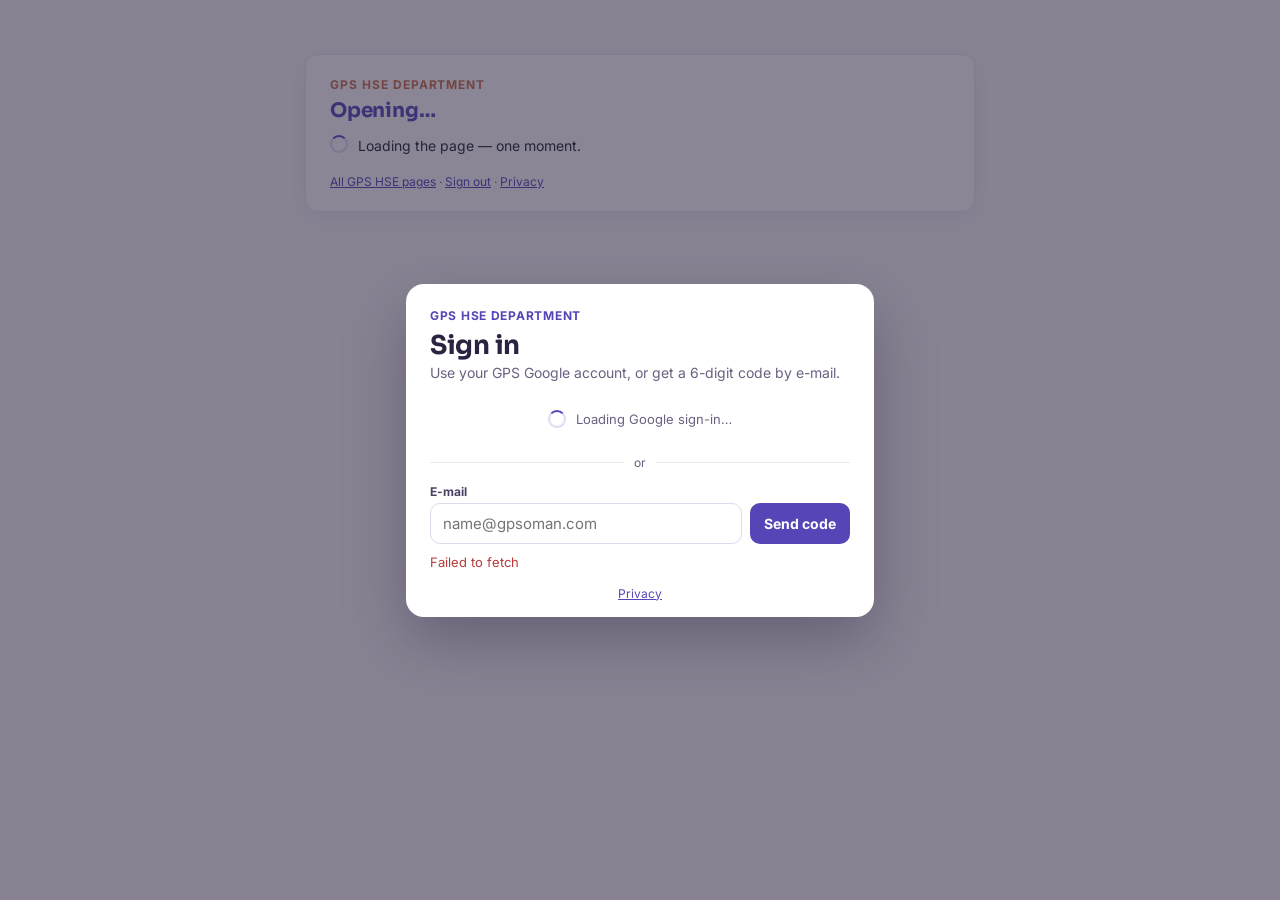
<file: trf.html>
<!DOCTYPE html>
<!-- GPS HSE — Phase 5D: trf.html — moved from the Apps Script page TransferRelease.html (same code; data from bootPage). -->
<html>
<head>
<meta name="viewport" content="width=device-width, initial-scale=1">
<title>GPS HSE</title>
<script src="config.js"></script>
<script src="rs.js"></script>
<script src="pages.js"></script>
<meta charset="utf-8">
<style>
  body { margin: 0; font-family: Arial, Helvetica, sans-serif; background: #F4F6FA; color: #1E2430; font-size: 14px; }
  .wrap { max-width: 760px; margin: 16px auto; background: #fff; border: 1px solid #E3E7EE; }
  .hd { background: #1F3864; color: #fff; padding: 16px 20px; font-size: 18px; font-weight: bold; }
  .hd span { color: #F5A623; }
  .bar { height: 4px; background: linear-gradient(90deg, #C0392B, #E8711A, #F5A623); }
  .bd { padding: 18px 20px; }
  h2 { color: #1F3864; font-size: 18px; margin: 0 0 4px; }
  h3 { color: #1F3864; font-size: 15px; margin: 22px 0 8px; border-bottom: 2px solid #F5A623; padding-bottom: 4px; }
  .muted { color: #6B7280; font-size: 12px; }
  label.l { display: block; font-size: 12px; color: #6B7280; margin: 12px 0 4px; }
  input[type=text], input[type=number], input[type=date], select, textarea { width: 100%; box-sizing: border-box; padding: 9px 10px; border: 1px solid #E3E7EE; border-radius: 6px; font-family: inherit; font-size: 14px; background: #fff; }
  textarea { min-height: 70px; resize: vertical; }
  .grid { display: grid; grid-template-columns: 1fr 1fr; gap: 0 16px; }
  .chips { display: flex; gap: 8px; flex-wrap: wrap; }
  .chips label { flex: 1; min-width: 100px; border: 2px solid #E3E7EE; border-radius: 6px; padding: 10px; text-align: center; font-weight: bold; cursor: pointer; font-size: 13px; }
  .chips input { display: none; }
  .chips label.on { border-color: #1F3864; background: #EAF2FB; color: #1F3864; }
  .hint { background: #F7F9FC; border-radius: 6px; padding: 8px 10px; font-size: 12px; color: #4B5563; margin-top: 6px; }
  .missing { background: #FFF8F0; border: 1px solid #F5D9B5; color: #7A4B12; border-radius: 6px; padding: 10px 12px; margin: 10px 0; font-size: 13px; }
  .btn { background: #1F3864; color: #fff; border: none; border-radius: 6px; padding: 12px 22px; font-size: 14px; cursor: pointer; font-family: inherit; }
  .btn:disabled { opacity: .6; }
  .warn { background: #FDECEA; border: 1px solid #F5B7B1; color: #922B21; border-radius: 6px; padding: 10px; margin: 10px 0; }
  .ok { background: #E9F7EF; border: 1px solid #A9DFBF; border-radius: 6px; padding: 14px; }
  .req { color: #C0392B; }
  @media (max-width: 640px) { .grid { grid-template-columns: 1fr; } }
</style>
<link rel="stylesheet" href="theme.css">
<style>
  /* Phase 5D page frame (sign-in / message box) */
  #pgBox { padding: 24px 16px; }
  .pg-card { max-width: 620px; margin: 30px auto; background: #fff; border: 1px solid #EDE4EC; border-radius: 12px; padding: 22px 24px; box-shadow: 0 6px 24px rgba(40,30,80,.08); }
  .pg-brand { font-size: 12px; letter-spacing: .08em; text-transform: uppercase; color: #C9704A; font-weight: bold; }
  .pg-card h1 { font-size: 20px; color: #5546B8; margin: 6px 0 12px; }
  .pg-msg { font-size: 14px; line-height: 1.5; color: #1E2430; }
  .pg-msg.bad { color: #922B21; }
  .pg-foot { font-size: 12px; color: #6B6080; margin: 18px 0 0; }
  .pg-foot a, .pg-msg a { color: #5546B8; }
</style>
</head>
<body>
<div class="wrap">
  <div class="hd">GPS <span>HSE</span> Department</div>
  <div class="bar"></div>
  <div class="bd" id="body"></div>
</div>
<script type="text/x-page" id="pageJs">
  var D = window.D_BOOT;

  function esc(v) {
    return String(v === null || v === undefined ? '' : v).replace(/&/g, '&amp;').replace(/</g, '&lt;').replace(/>/g, '&gt;').replace(/"/g, '&quot;');
  }
  function val(id) { var e = document.getElementById(id); return e ? e.value : ''; }
  function radio(name) { var e = document.querySelector('input[name="' + name + '"]:checked'); return e ? e.value : ''; }
  function chips(name, list) {
    return '<div class="chips">' + list.map(function (x) {
      return '<label><input type="radio" name="' + name + '" value="' + esc(x) + '" onchange="pick(this)">' + esc(x) + '</label>';
    }).join('') + '</div>';
  }
  function pick(inp) {
    document.querySelectorAll('input[name="' + inp.name + '"]').forEach(function (x) { x.parentNode.classList.toggle('on', x.checked); });
    var a = radio('ans'), r = radio('rep');
    document.getElementById('fromWrap').style.display = a === 'Yes, from a later date' ? '' : 'none';
    document.getElementById('repWrap').style.display = a && a !== 'No' ? '' : 'none';
    document.getElementById('fillWrap').style.display = r === 'Yes' && a !== 'No' ? '' : 'none';
    document.getElementById('need').textContent = r === 'Yes' && D.nat ? (D.nat === 'National' ? 'The employee is a national: a replacement for their rotation slot is one national (½ post).' :
      'The employee is an expat: a replacement is one post (1 expat or 2 nationals on 14/14).') : '';
  }

  function render() {
    var b = document.getElementById('body');
    if (D.done) { b.innerHTML = '<h2>Release request ' + esc(D.id) + '</h2><div class="ok">Already answered: <b>' + esc(D.done.answer) + '</b> on ' + esc(D.done.on) + ' by ' + esc(D.done.by) + '. Thank you.</div>'; return; }
    if (D.closed) { b.innerHTML = '<h2>Release request ' + esc(D.id) + '</h2><div class="ok">This transfer is closed (' + esc(D.status) + '). No action is needed.</div>'; return; }
    b.innerHTML = '<h2>Internal transfer — release request</h2><div class="muted">Signed in as ' + esc(D.user) + ' · ' + esc(D.id) + '</div>' +
      '<div class="hint" style="font-size:13px"><b>' + esc(D.name) + '</b>' + (D.employeeId ? ' (' + esc(D.employeeId) + ')' : '') + (D.fromPosition ? ', ' + esc(D.fromPosition) : '') +
      '<br>From <b>' + esc(D.fromProject) + '</b> to <b>' + esc(D.toPosition) + '</b> on <b>' + esc(D.toProject) + '</b>' + (D.reason ? '<br>Reason: ' + esc(D.reason) : '') +
      '<br><span class="muted">The move happens only after the new client approves the employee.</span></div>' +
      '<h3>Release</h3><label class="l">Can the employee be released? <span class="req">*</span></label>' + chips('ans', D.answers) +
      '<div id="fromWrap" style="display:none"><label class="l">Release from <span class="req">*</span></label><input type="date" id="from"></div>' +
      '<div id="repWrap" style="display:none"><h3>Replacement</h3><label class="l">Is a replacement needed on ' + esc(D.fromProject) + '? <span class="req">*</span></label>' + chips('rep', ['Yes', 'No']) +
      '<div id="fillWrap" style="display:none"><label class="l">Replace with <span class="req">*</span></label>' + chips('fill', D.fillWith) +
      '<div class="muted" id="need" style="margin-top:6px"></div><label class="l">Requirements for the replacement</label><textarea id="req" placeholder="e.g. PDO approved, H2S, valid driving licence"></textarea></div></div>' +
      '<label class="l">Remarks</label><textarea id="rem"></textarea>' +
      '<div id="msg"></div><div style="margin-top:16px"><button class="btn" id="sendBtn" onclick="send()">Submit</button></div>';
  }

  function send() {
    var p = { answer: radio('ans'), fromDate: val('from'), replacement: radio('rep'), fillWith: radio('fill'), requirements: val('req'), remarks: val('rem') };
    var m = document.getElementById('msg');
    if (!p.answer) { m.innerHTML = '<div class="warn">Please answer whether the employee can be released.</div>'; return; }
    document.getElementById('sendBtn').disabled = true;
    m.innerHTML = '<div class="muted" style="margin-top:8px">Sending&hellip;</div>';
    google.script.run.withSuccessHandler(function () {
      document.getElementById('body').innerHTML = '<h2>Thank you</h2><div class="ok">Your answer for <b>' + esc(D.name) + '</b> has been sent to the GPS HSE Department.</div>';
    }).withFailureHandler(function (e) { document.getElementById('sendBtn').disabled = false; m.innerHTML = '<div class="warn">' + esc(e.message) + '</div>'; }).submitTransferRelease(D.ref, p);
  }

  render();
</script>
<script>RS.page('trf');</script>
</body>
</html>
</file>
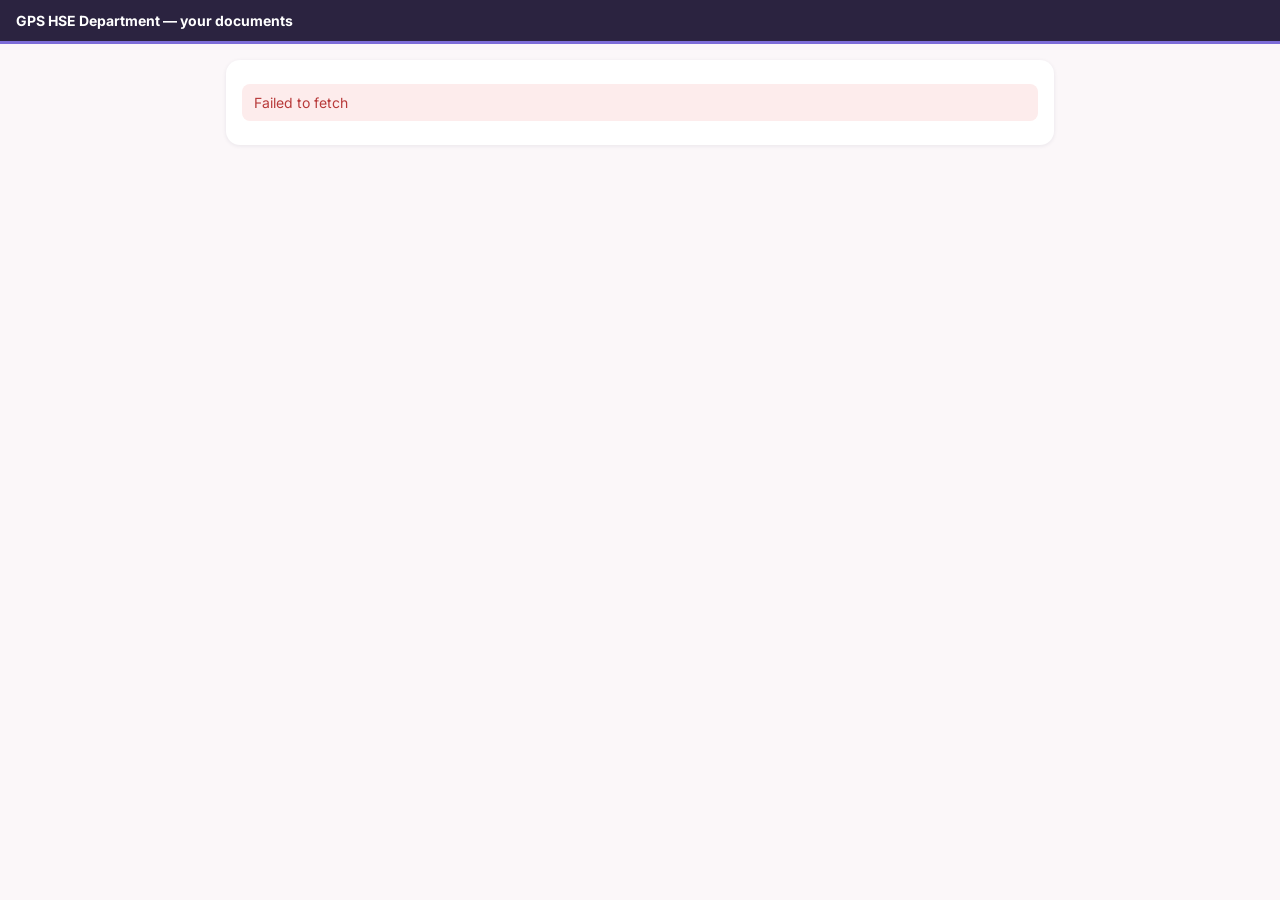
<file: upload.html>
<!DOCTYPE html>
<html>
<head>
<script src="config.js"></script>
<script src="rs.js"></script>
<meta charset="utf-8">
<meta name="viewport" content="width=device-width, initial-scale=1">
<!-- GPS RECRUITMENT — the candidate's own upload page (CandUpload.gs). Key-only: the link is the access. -->
<style>
:root { --navy: #5546B8; --orange: #D9825B; --bg: #F3F5F9; --ink: #1d2433; --muted: #66708a; --line: #E1E6EF; --red: #B71C1C; --redbg: #FDECEC; --green: #1B7F3B; --greenbg: #E7F5EC; --amber: #9A5B00; --amberbg: #FFF4E0; }
* { box-sizing: border-box; }
body { margin: 0; font-family: Arial, Helvetica, sans-serif; background: var(--bg); color: var(--ink); font-size: 14px; }
header { background: var(--navy); color: #fff; padding: 12px 16px; font-weight: bold; border-bottom: 3px solid var(--orange); }
main { max-width: 860px; margin: 0 auto; padding: 16px; }
.card { background: #fff; border-radius: 10px; box-shadow: 0 1px 4px rgba(20,30,60,.08); padding: 14px 16px; margin-bottom: 14px; }
h1 { font-size: 18px; color: var(--navy); margin: 0 0 4px; } h2 { font-size: 15px; color: var(--navy); margin: 0; display: flex; gap: 8px; align-items: center; flex-wrap: wrap; }
h3 { font-size: 13px; color: var(--navy); margin: 12px 0 6px; }
.muted { color: var(--muted); } .small { font-size: 12px; }
input, select, textarea { font: inherit; padding: 8px 9px; border: 1px solid #C9D1DE; border-radius: 6px; width: 100%; background: #fff; color: var(--ink); }
textarea { min-height: 60px; resize: vertical; }
label { font-size: 12px; color: var(--muted); display: block; margin-bottom: 3px; }
.btn { background: var(--navy); color: #fff; border: 0; border-radius: 6px; padding: 11px 22px; font-size: 15px; cursor: pointer; }
.btn:disabled { opacity: .5; }
.chip { display: inline-block; padding: 2px 8px; border-radius: 10px; font-size: 12px; background: #EEF1F5; color: #5f6b7a; font-weight: normal; }
.chip.ok { background: var(--greenbg); color: var(--green); } .chip.bad { background: var(--redbg); color: var(--red); } .chip.warn { background: var(--amberbg); color: var(--amber); }
.item.need { border-left: 4px solid var(--red); }
.slot { background: #FFF9EE; border: 1px solid #F3DDB0; border-radius: 8px; padding: 10px; margin-top: 8px; }
.slot .t { font-weight: bold; color: #7A4B12; font-size: 13px; margin-bottom: 6px; }
.row { display: grid; grid-template-columns: 1fr 1.4fr; gap: 10px; align-items: end; }
.drop { border: 2px dashed #B8C4D8; border-radius: 8px; padding: 12px; text-align: center; color: var(--muted); cursor: pointer; font-size: 13px; background: #FAFBFD; }
.drop.over { border-color: var(--navy); background: #EEF3FB; color: var(--navy); }
.files { font-size: 12px; color: var(--green); margin-top: 4px; }
.files span { display: inline-block; margin-right: 10px; } .files a { color: var(--red); text-decoration: none; margin-left: 3px; cursor: pointer; }
.decl { margin-top: 10px; padding-top: 8px; border-top: 1px dashed var(--line); }
.decl > label { display: flex; gap: 8px; align-items: center; color: var(--ink); font-size: 13px; cursor: pointer; margin: 0; }
.decl > label input { width: auto; }
.decl textarea { margin-top: 6px; }
.have { font-size: 12px; color: var(--muted); margin-top: 6px; }
.msg { padding: 10px 12px; border-radius: 8px; margin: 10px 0; } .msg.ok { background: var(--greenbg); color: #0f5428; } .msg.err { background: var(--redbg); color: var(--red); } .msg.info { background: var(--amberbg); color: #6d4300; }
.loading { padding: 40px; text-align: center; color: var(--muted); }
@media (max-width: 600px) { .row { grid-template-columns: 1fr; } }
</style>
<link rel="stylesheet" href="theme.css">
<title>Your documents — GPS HSE</title>
</head>
<body>
<header>GPS HSE Department — your documents</header>
<main id="app"><div class="loading">Loading…</div></main>
<script>
var RSQ = {}; new URLSearchParams(location.search).forEach(function (v, k) { RSQ[k] = v; });
var REF = RSQ.cu || '', TOKEN = RSQ.t || '';
var D = null, F = {};   // F[key] = { slot: [File], other: [File] }
function $(id) { return document.getElementById(id); }
function esc(s) { return String(s === null || s === undefined ? '' : s).replace(/[&<>"']/g, function (c) { return { '&': '&amp;', '<': '&lt;', '>': '&gt;', '"': '&quot;', "'": '&#39;' }[c]; }); }
function run(fn) { var a = [].slice.call(arguments, 1); return new Promise(function (res, rej) { google.script.run.withSuccessHandler(res).withFailureHandler(rej)[fn].apply(null, a); }); }
function note(id, cls, h) { $(id).innerHTML = '<div class="msg ' + cls + '">' + h + '</div>'; }
function fileData(f) { return new Promise(function (res, rej) { var r = new FileReader(); r.onload = function () { res({ name: f.name, mime: f.type, data: String(r.result).split(',')[1] }); }; r.onerror = rej; r.readAsDataURL(f); }); }
function wireDrop(el, multi, onFiles) {
  var inp = document.createElement('input'); inp.type = 'file'; inp.multiple = multi; inp.accept = '.pdf,.jpg,.jpeg,.png,.doc,.docx'; inp.style.display = 'none'; el.appendChild(inp);
  el.addEventListener('click', function (e) { if (e.target !== inp) inp.click(); });
  inp.addEventListener('change', function () { onFiles([].slice.call(inp.files)); inp.value = ''; });
  el.addEventListener('dragover', function (e) { e.preventDefault(); el.classList.add('over'); });
  el.addEventListener('dragleave', function () { el.classList.remove('over'); });
  el.addEventListener('drop', function (e) { e.preventDefault(); el.classList.remove('over'); onFiles([].slice.call(e.dataTransfer.files)); });
}

function load() { run('getCandUploadPage', REF, TOKEN).then(function (d) { D = d; draw(); }).catch(function (e) { $('app').innerHTML = '<div class="card"><div class="msg err">' + esc(e.message) + '</div></div>'; }); }

function chipOf(x) {
  if (x.declared) return '<span class="chip warn">told us: not available</span>';
  if (x.missing) return '<span class="chip bad">' + (x.slot && x.count ? 'item 1 still needed' : 'needed') + '</span>';
  if (x.count) return '<span class="chip ok">' + x.count + ' on file</span>';
  return '<span class="chip">if you have it</span>';
}
function draw() {
  var need = D.items.filter(function (x) { return x.missing; }).length;
  var h = '<div class="card"><h1>Dear ' + esc(D.name.split(' ')[0]) + ',</h1><p style="margin:6px 0 0">For your application (<b>' + esc(D.position || 'HSE') + '</b>, ' + esc(D.id) + ') please upload the documents below — PDF or clear photos, up to ' + D.maxMb + ' MB each. ' +
    'You can add <b>several files</b> for each item. If you do <b>not</b> have a document, tick the box and tell us why.</p>' +
    (need ? '<p class="small" style="color:var(--red);margin:8px 0 0"><b>' + need + '</b> item(s) still needed.</p>' : '<p class="small" style="color:var(--green);margin:8px 0 0">Everything required is on file — you can still add more.</p>') + '</div>';
  h += D.items.map(function (x, i) {
    var s = x.slot, b = '<div class="card item' + (x.missing ? ' need' : '') + '"><h2>' + esc(x.name) + ' ' + chipOf(x) + '</h2>' +
      (x.titles.length ? '<div class="have">On file: ' + esc(x.titles.join(' · ')) + '</div>' : '');
    if (s) {
      b += '<div class="slot"><div class="t">1. ' + esc(s.label) + (s.have ? ' <span class="chip ok">on file</span>' : '') + '</div><div class="row">' +
        (s.levels ? '<div><label>Which one?</label><select id="lv' + i + '"><option value="">— choose —</option>' + s.levels.map(function (l) { return '<option>' + esc(l) + '</option>'; }).join('') + '</select></div>'
          : '<div><label>Qualification (e.g. B.Tech Mechanical Engineering)</label><input id="qn' + i + '" value="' + esc(D.qual) + '"></div>') +
        '<div><div class="drop" id="dzs' + i + '">' + (s.have ? 'Upload again to replace' : 'Drop the file here or tap to choose') + '</div><div class="files" id="fls' + i + '"></div></div></div></div>' +
        '<h3>' + esc(x.otherLabel) + ' <span class="muted small" style="font-weight:normal">— any number</span></h3><div class="drop" id="dz' + i + '">Drop files here or tap to choose (several at once)</div><div class="files" id="fl' + i + '"></div>';
    } else b += '<div class="drop" id="dz' + i + '" style="margin-top:8px">Drop files here or tap to choose (several at once)</div><div class="files" id="fl' + i + '"></div>';
    if (x.missing || x.declared || s) b += '<div class="decl"><label><input type="checkbox" id="dc' + i + '"' + (x.declared ? ' checked' : '') + ' onchange="$(\'dr' + i + '\').style.display=this.checked?\'\':\'none\'"> ' + esc(x.declare) + '</label>' +
      '<textarea id="dr' + i + '" placeholder="Please tell us why (for example: I have not worked on a client-approved post yet)"' + (x.declared ? '' : ' style="display:none"') + '>' + esc(x.declared || '') + '</textarea></div>';
    return b + '</div>';
  }).join('');
  if (D.others.length) h += '<div class="card"><h2>Anything else</h2><p class="small muted" style="margin:6px 0 8px">Other documents you would like to send (training certificates, ID, medical…).</p><div class="row">' +
    '<div><label>What is it?</label><select id="otype">' + D.others.map(function (o) { return '<option value="' + esc(o.key) + '">' + esc(o.name) + '</option>'; }).join('') + '</select></div>' +
    '<div><div class="drop" id="dzx">Drop files here or tap to choose</div><div class="files" id="flx"></div></div></div></div>';
  h += '<div class="card"><label>Anything you want to tell us (optional)</label><textarea id="nt"></textarea><div id="out"></div><div style="text-align:right;margin-top:10px"><button class="btn" id="go" onclick="send()">Send my documents</button></div></div>';
  $('app').innerHTML = h;
  D.items.forEach(function (x, i) {
    F[x.key] = F[x.key] || { slot: [], other: [] };
    if (x.slot) wireDrop($('dzs' + i), false, function (fs) { F[x.key].slot = fs.slice(0, 1); show(); });
    wireDrop($('dz' + i), true, function (fs) { F[x.key].other = F[x.key].other.concat(fs); show(); });
  });
  if ($('dzx')) { F.__x = F.__x || []; wireDrop($('dzx'), true, function (fs) { F.__x = F.__x.concat(fs.map(function (f) { return { f: f, key: $('otype').value }; })); show(); }); }
  show();
}
function show() {
  var list = function (arr, js) { return arr.map(function (f, k) { return '<span>✓ ' + esc(f.name || f.f.name) + '<a onclick="' + js + '(' + k + ')" title="Remove">✕</a></span>'; }).join(''); };
  D.items.forEach(function (x, i) {
    var G = F[x.key];
    if (x.slot && $('fls' + i)) $('fls' + i).innerHTML = list(G.slot, 'rmS' + i + '_');
    if ($('fl' + i)) $('fl' + i).innerHTML = list(G.other, 'rmO' + i + '_');
    window['rmS' + i + '_'] = function (k) { G.slot.splice(k, 1); show(); };
    window['rmO' + i + '_'] = function (k) { G.other.splice(k, 1); show(); };
  });
  if ($('flx')) { $('flx').innerHTML = (F.__x || []).map(function (o, k) { return '<span>✓ ' + esc(o.f.name) + ' <span class="muted">(' + esc(D.others.filter(function (z) { return z.key === o.key; })[0].name) + ')</span><a onclick="F.__x.splice(' + k + ',1);show()">✕</a></span>'; }).join(''); }
}

function send() {
  var jobs = [], decl = [], err = '';
  D.items.forEach(function (x, i) {
    var G = F[x.key] || { slot: [], other: [] };
    if (x.slot && G.slot.length) {
      var lv = x.slot.levels ? $('lv' + i).value : 'Highest', qn = $('qn' + i) ? $('qn' + i).value.trim() : '';
      if (x.slot.levels && !lv) err = err || 'Choose whether your file is NEBOSH IGC or NEBOSH Diploma.';
      jobs.push({ key: x.key, slot: lv, title: x.slot.levels ? lv : (qn || 'Highest qualification'), file: G.slot[0] });
    }
    G.other.forEach(function (f) { jobs.push({ key: x.key, slot: '', title: '', file: f }); });
    var dc = $('dc' + i);
    if (dc && dc.checked) {
      var r = $('dr' + i).value.trim();
      if (r.length < 3) err = err || 'Please tell us why for "' + x.name + '".';
      else if (r !== x.declared) decl.push({ key: x.key, reason: r });
    }
  });
  (F.__x || []).forEach(function (o) { jobs.push({ key: o.key, slot: '', title: '', file: o.f }); });
  var big = jobs.filter(function (j) { return j.file.size > D.maxMb * 1048576; })[0];
  if (big) err = err || big.file.name + ' is larger than ' + D.maxMb + ' MB.';
  if (!jobs.length && !decl.length && !$('nt').value.trim()) err = err || 'Add at least one file, or tick what you do not have and tell us why.';
  if (err) { note('out', 'err', esc(err)); return; }
  var b = $('go'); b.disabled = true; var done = 0, dup = 0, failed = [];
  jobs.reduce(function (p, j) {
    return p.then(function () { note('out', 'info', 'Uploading ' + (++done) + ' of ' + jobs.length + '… ' + esc(j.file.name)); return fileData(j.file); })
      .then(function (f) { return run('submitCandUpload', REF, TOKEN, { file: { key: j.key, slot: j.slot, title: j.title, name: f.name, mime: f.mime, data: f.data } }); })
      .then(function (r) { if (r.duplicate) dup++; }).catch(function (e) { failed.push(j.file.name + ': ' + e.message); });
  }, Promise.resolve()).then(function () { return decl.length ? run('submitCandUpload', REF, TOKEN, { decl: decl }) : null; })
    .then(function () { return run('submitCandUpload', REF, TOKEN, { done: true, note: $('nt').value.trim() }); })
    .then(function () { return run('getCandUploadPage', REF, TOKEN); })
    .then(function (d2) {
      var left = d2.items.filter(function (x) { return x.missing; }).map(function (x) { return x.name; });
      $('app').innerHTML = '<div class="card"><h1>Thank you</h1><div class="msg ok">' + (jobs.length - dup - failed.length) + ' file(s) received' + (dup ? ', ' + dup + ' we already had' : '') + (decl.length ? ', ' + decl.length + ' item(s) explained' : '') + '.</div>' +
        (failed.length ? '<div class="msg err">Not received: ' + esc(failed.join('; ')) + '</div>' : '') +
        (left.length ? '<div class="msg info">Still needed: ' + esc(left.join(', ')) + '. You can open this link again to add them.</div>' : '<p>Everything required is now with us. We will be in touch.</p>') + '</div>';
    }).catch(function (e) { b.disabled = false; note('out', 'err', esc(e.message || e)); });
}
RS.ready(load, { open: true });
</script>
</body>
</html>
</file>
<file: theme.css>
/* GPS HSE recruitment pages — Blush & Lavender. Loaded after each page's own styles, so it recolours them. */
@import url('https://fonts.googleapis.com/css2?family=Inter:wght@400;500;600;700&family=Sora:wght@600;700;800&display=swap');
:root {
  --navy: #5546B8; --navy2: #6B5BC8; --orange: #D9825B; --amber: #A2502B; --bg: #FBF7F9; --ink: #2B2340; --text: #2B2340;
  --muted: #6B6080; --line: #EDE4EC; --soft: #F1ECFA; --soft2: #F8F4FB; --blush: #FBEDE5; --blushline: #EFC3AC; --red: #B83A3A; --green: #2E8B63;
}
html, body { background: var(--bg) !important; color: var(--ink); font-family: Inter, Arial, Helvetica, sans-serif !important; -webkit-font-smoothing: antialiased; }
h1, h2, h3, .hd { font-family: Sora, Inter, Arial, sans-serif; letter-spacing: -.01em; }
header, .hd, .top { background: #2B2340 !important; color: #fff; border-bottom: 3px solid #7C6CD8 !important; }
.btn, button.btn { border-radius: 10px !important; font-weight: 600; }
.card, .box, .wrap > .bd { border-radius: 14px; }
input, select, textarea { border-radius: 10px !important; border-color: #E2D8E9 !important; font-family: inherit; }
input:focus, select:focus, textarea:focus { outline: 2px solid rgba(85,70,184,.3); outline-offset: 0; }
a { color: var(--navy); }

/* who is signed in (top right) */
.rs-who { position: fixed; top: 8px; right: 12px; z-index: 50; font-size: 12px; color: #EDE7FF; }
.rs-who a { color: #C9BEF6; }

/* sign-in box */
#rsSign { position: fixed; inset: 0; z-index: 4000; background: rgba(43,35,64,.55); display: none; align-items: center; justify-content: center; padding: 16px; overflow-y: auto; }
.rs-dlg { background: #fff; border-radius: 18px; width: 420px; max-width: 100%; padding: 24px 24px 16px; box-shadow: 0 24px 60px rgba(43,35,64,.35); }
.rs-brand { font-size: 12px; font-weight: 700; letter-spacing: .06em; text-transform: uppercase; color: var(--navy); }
.rs-dlg h1 { margin: 6px 0 2px; font-size: 26px; color: var(--ink); }
.rs-sub { margin: 0 0 16px; color: var(--muted); font-size: 14px; }
.rs-g { min-height: 44px; display: flex; justify-content: center; }
.rs-or { display: flex; align-items: center; gap: 10px; color: var(--muted); font-size: 12px; margin: 14px 0; }
.rs-or::before, .rs-or::after { content: ''; flex: 1; height: 1px; background: var(--line); }
.rs-dlg label { display: block; font-size: 12px; font-weight: 700; color: #4A3F63; margin: 8px 0 4px; }
.rs-row { display: flex; gap: 8px; }
.rs-row input { flex: 1; font-size: 15px; padding: 10px 12px; border: 1px solid #E2D8E9; min-width: 0; }
.rs-row button { font: inherit; font-weight: 700; padding: 10px 14px; border: 0; border-radius: 10px; background: var(--navy); color: #fff; cursor: pointer; white-space: nowrap; }
.rs-row button:disabled { opacity: .6; }
.rs-msg { min-height: 20px; margin-top: 10px; font-size: 13px; color: #2E6B52; }
.rs-msg.bad { color: var(--red); }
.rs-foot { text-align: center; font-size: 12px; margin: 12px 0 0; }
.hd span { color: #C9BEF6 !important; }
.hd .who { color: #EDE7FF !important; }
.site-foot { text-align: center; font-size: 12.5px; color: var(--muted); margin: 18px 0 28px; }

/* working indicator (rs.js): top bar, "Working…" pill with seconds, spinner on the clicked button */
@keyframes rsSpin { to { transform: rotate(360deg); } }
@keyframes rsBar { 0% { left: -40%; } 100% { left: 100%; } }
.rs-spin { display: inline-block; width: 14px; height: 14px; border: 2px solid rgba(255,255,255,.35); border-top-color: #fff; border-radius: 50%; animation: rsSpin .8s linear infinite; vertical-align: -2px; flex: none; }
.rs-spin.dark { border-color: rgba(85,70,184,.2); border-top-color: var(--navy); margin-right: 6px; }
#rsBusy { display: none; }
#rsBusy.on { display: block; }
#rsBusy .rs-bar { position: fixed; top: 0; left: 0; right: 0; height: 3px; z-index: 5000; overflow: hidden; background: rgba(124,108,216,.18); }
#rsBusy .rs-bar::after { content: ''; position: absolute; top: 0; bottom: 0; width: 40%; background: linear-gradient(90deg, transparent, #D9825B, #7C6CD8, transparent); animation: rsBar 1.1s ease-in-out infinite; }
#rsBusy .rs-pill { position: fixed; top: 14px; left: 50%; transform: translateX(-50%); z-index: 5001; display: none; align-items: center; gap: 8px; background: #2B2340; color: #fff;
  padding: 8px 16px 8px 12px; border-radius: 999px; font-size: 13px; font-weight: 600; box-shadow: 0 8px 22px rgba(43,35,64,.3); font-variant-numeric: tabular-nums; }
#rsBusy.pill .rs-pill { display: flex; }
.rs-btn-busy { opacity: .75; pointer-events: none; position: relative; }
.rs-btn-busy::after { content: ''; display: inline-block; width: 12px; height: 12px; margin-left: 8px; vertical-align: -2px; border: 2px solid currentColor; border-right-color: transparent; border-radius: 50%; animation: rsSpin .8s linear infinite; }
.rs-gload { display: inline-flex; align-items: center; gap: 4px; font-size: 13px; color: var(--muted); }
.loading, .load { display: flex; align-items: center; justify-content: center; gap: 10px; color: var(--muted); padding: 24px; }
.loading::before, .load::before { content: ''; width: 18px; height: 18px; border: 3px solid rgba(85,70,184,.18); border-top-color: var(--navy); border-radius: 50%; animation: rsSpin .8s linear infinite; }
</file>
